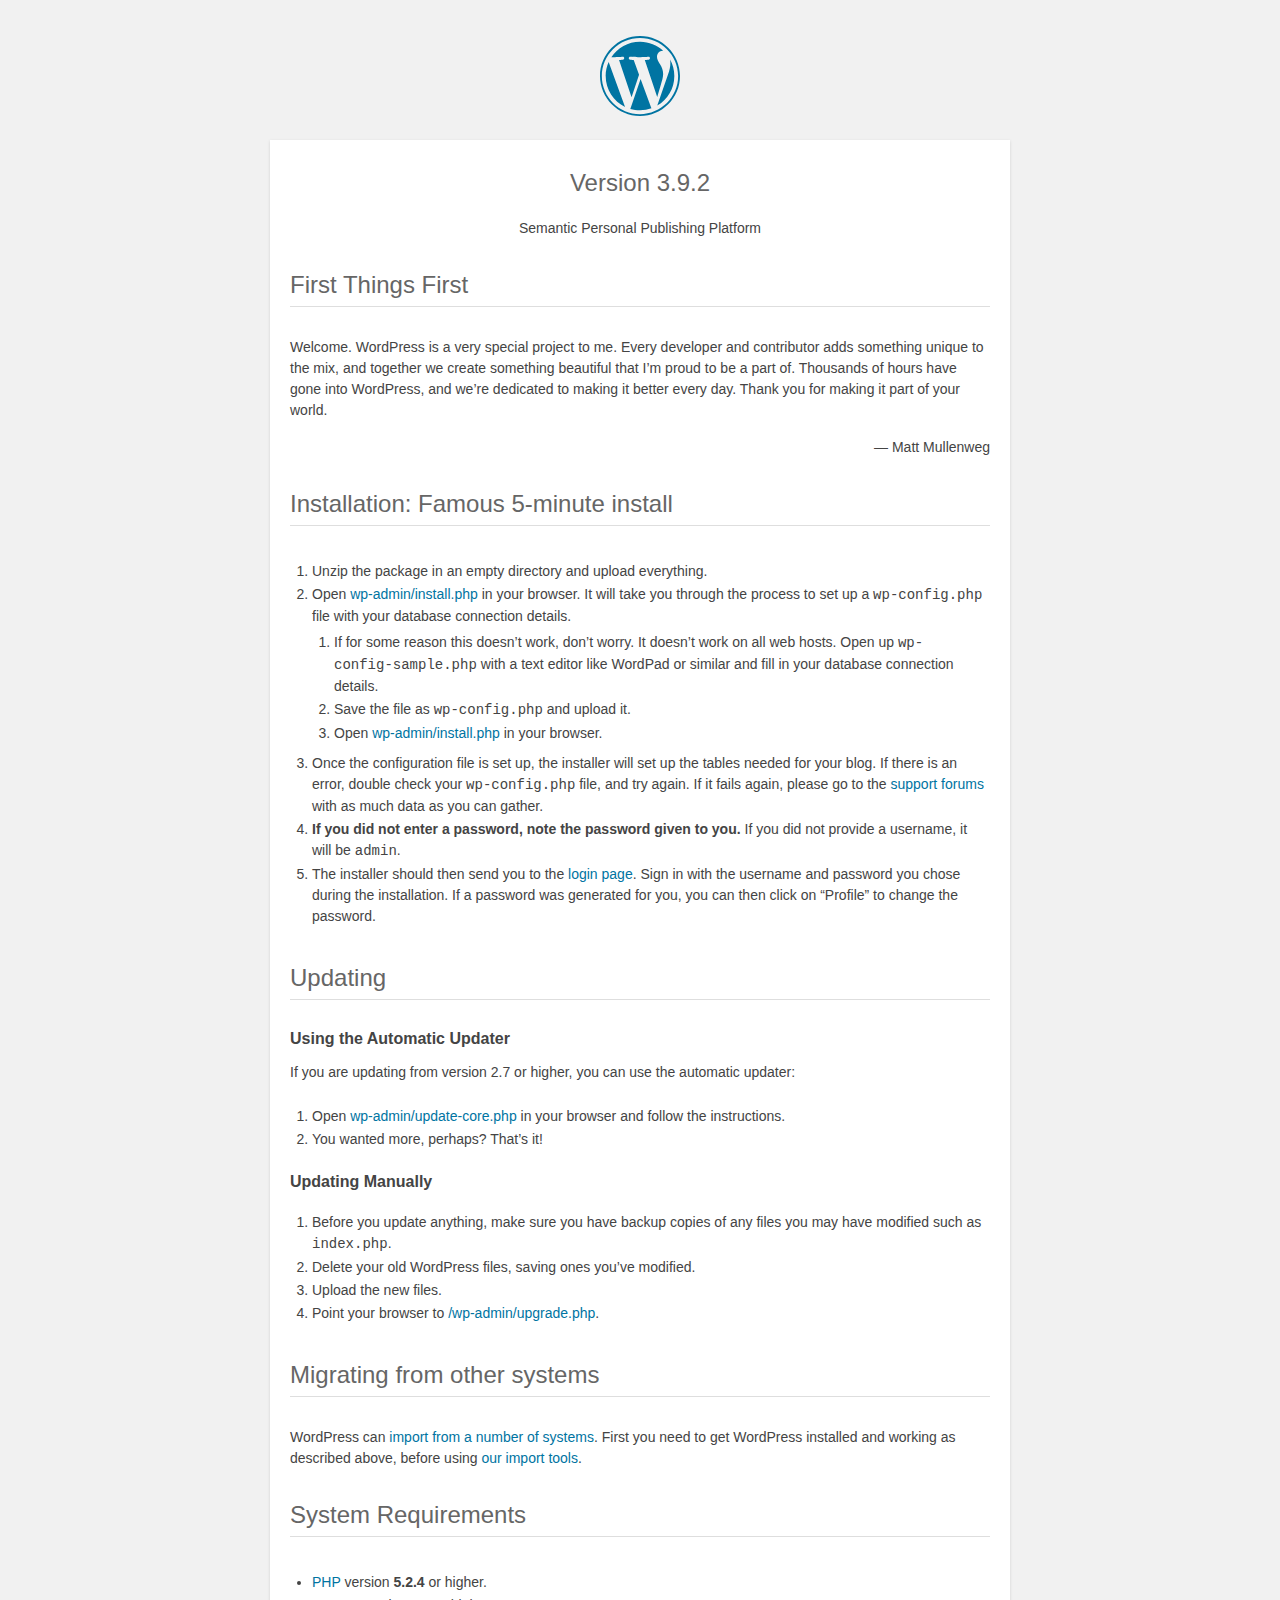
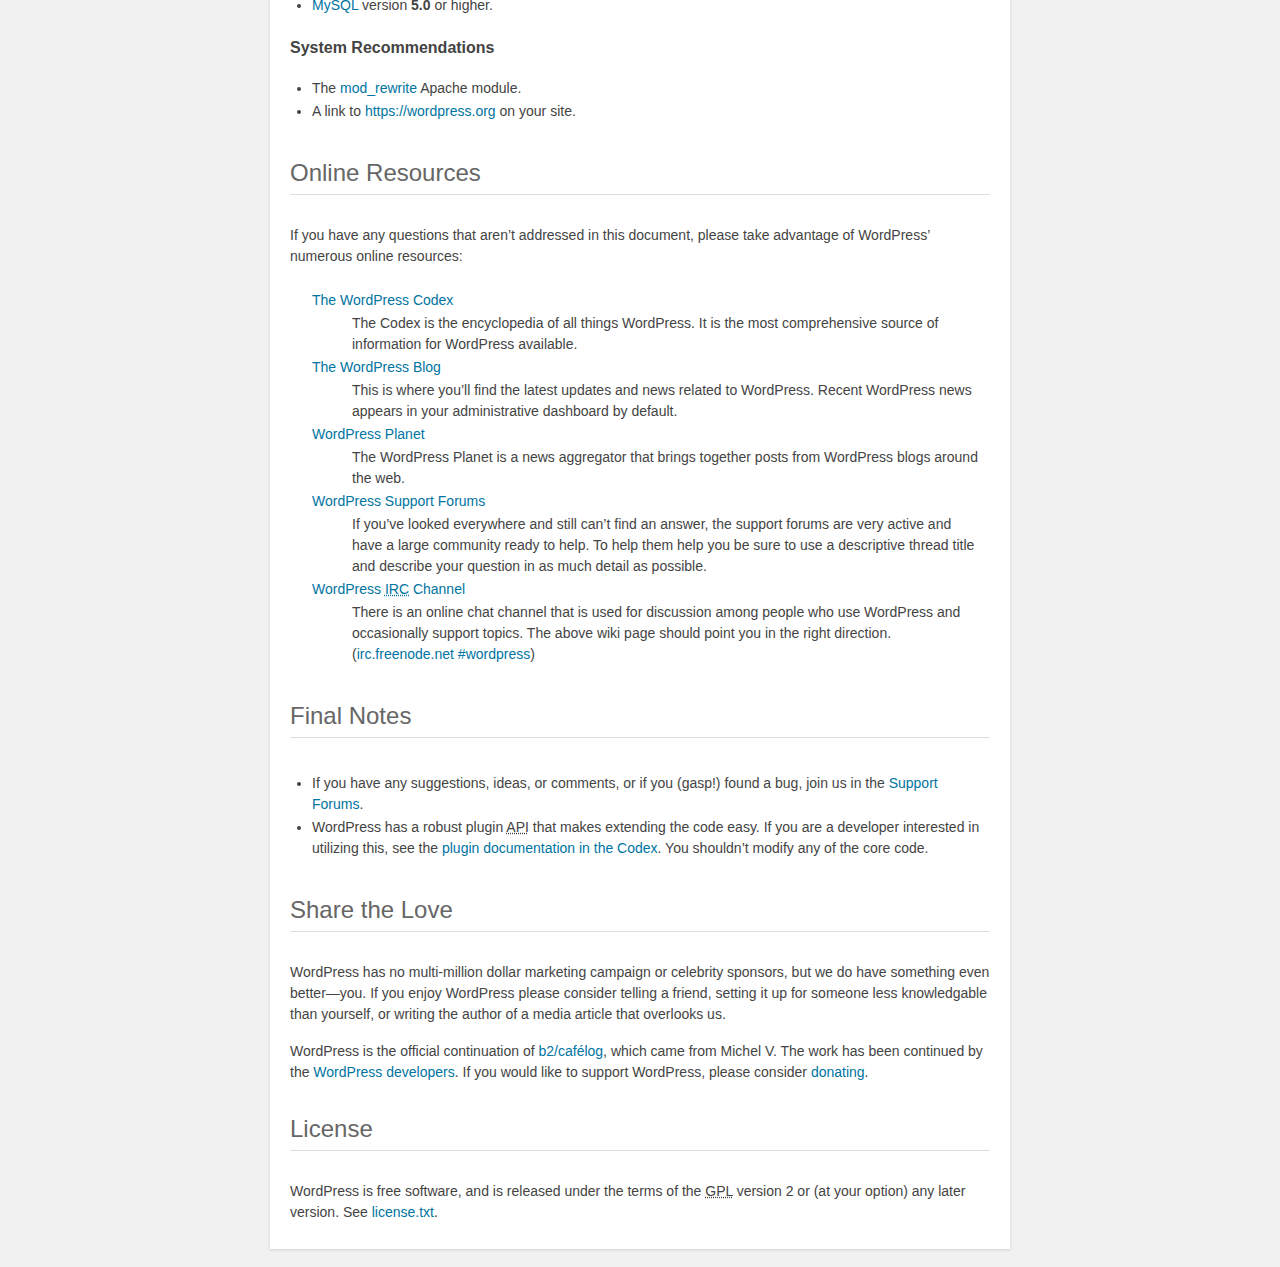
<file: readme.html>
<!DOCTYPE html>
<html>
<head>
	<meta name="viewport" content="width=device-width" />
	<meta http-equiv="Content-Type" content="text/html; charset=utf-8" />
	<title>WordPress &#8250; ReadMe</title>
	<link rel="stylesheet" href="wp-admin/css/install.css?ver=20100228" type="text/css" />
</head>
<body>
<h1 id="logo">
	<a href="https://wordpress.org/"><img alt="WordPress" src="wp-admin/images/wordpress-logo.png" /></a>
	<br /> Version 3.9.2
</h1>
<p style="text-align: center">Semantic Personal Publishing Platform</p>

<h1>First Things First</h1>
<p>Welcome. WordPress is a very special project to me. Every developer and contributor adds something unique to the mix, and together we create something beautiful that I&#8217;m proud to be a part of. Thousands of hours have gone into WordPress, and we&#8217;re dedicated to making it better every day. Thank you for making it part of your world.</p>
<p style="text-align: right">&#8212; Matt Mullenweg</p>

<h1>Installation: Famous 5-minute install</h1>
<ol>
	<li>Unzip the package in an empty directory and upload everything.</li>
	<li>Open <span class="file"><a href="wp-admin/install.php">wp-admin/install.php</a></span> in your browser. It will take you through the process to set up a <code>wp-config.php</code> file with your database connection details.
		<ol>
			<li>If for some reason this doesn&#8217;t work, don&#8217;t worry. It doesn&#8217;t work on all web hosts. Open up <code>wp-config-sample.php</code> with a text editor like WordPad or similar and fill in your database connection details.</li>
			<li>Save the file as <code>wp-config.php</code> and upload it.</li>
			<li>Open <span class="file"><a href="wp-admin/install.php">wp-admin/install.php</a></span> in your browser.</li>
		</ol>
	</li>
	<li>Once the configuration file is set up, the installer will set up the tables needed for your blog. If there is an error, double check your <code>wp-config.php</code> file, and try again. If it fails again, please go to the <a href="https://wordpress.org/support/" title="WordPress support">support forums</a> with as much data as you can gather.</li>
	<li><strong>If you did not enter a password, note the password given to you.</strong> If you did not provide a username, it will be <code>admin</code>.</li>
	<li>The installer should then send you to the <a href="wp-login.php">login page</a>. Sign in with the username and password you chose during the installation. If a password was generated for you, you can then click on &#8220;Profile&#8221; to change the password.</li>
</ol>

<h1>Updating</h1>
<h2>Using the Automatic Updater</h2>
<p>If you are updating from version 2.7 or higher, you can use the automatic updater:</p>
<ol>
	<li>Open <span class="file"><a href="wp-admin/update-core.php">wp-admin/update-core.php</a></span> in your browser and follow the instructions.</li>
	<li>You wanted more, perhaps? That&#8217;s it!</li>
</ol>

<h2>Updating Manually</h2>
<ol>
	<li>Before you update anything, make sure you have backup copies of any files you may have modified such as <code>index.php</code>.</li>
	<li>Delete your old WordPress files, saving ones you&#8217;ve modified.</li>
	<li>Upload the new files.</li>
	<li>Point your browser to <span class="file"><a href="wp-admin/upgrade.php">/wp-admin/upgrade.php</a>.</span></li>
</ol>

<h1>Migrating from other systems</h1>
<p>WordPress can <a href="http://codex.wordpress.org/Importing_Content">import from a number of systems</a>. First you need to get WordPress installed and working as described above, before using <a href="wp-admin/import.php" title="Import to WordPress">our import tools</a>.</p>

<h1>System Requirements</h1>
<ul>
	<li><a href="http://php.net/">PHP</a> version <strong>5.2.4</strong> or higher.</li>
	<li><a href="http://www.mysql.com/">MySQL</a> version <strong>5.0</strong> or higher.</li>
</ul>

<h2>System Recommendations</h2>
<ul>
	<li>The <a href="http://httpd.apache.org/docs/2.2/mod/mod_rewrite.html">mod_rewrite</a> Apache module.</li>
	<li>A link to <a href="https://wordpress.org/">https://wordpress.org</a> on your site.</li>
</ul>

<h1>Online Resources</h1>
<p>If you have any questions that aren&#8217;t addressed in this document, please take advantage of WordPress&#8217; numerous online resources:</p>
<dl>
	<dt><a href="http://codex.wordpress.org/">The WordPress Codex</a></dt>
		<dd>The Codex is the encyclopedia of all things WordPress. It is the most comprehensive source of information for WordPress available.</dd>
	<dt><a href="https://wordpress.org/news/">The WordPress Blog</a></dt>
		<dd>This is where you&#8217;ll find the latest updates and news related to WordPress. Recent WordPress news appears in your administrative dashboard by default.</dd>
	<dt><a href="http://planet.wordpress.org/">WordPress Planet</a></dt>
		<dd>The WordPress Planet is a news aggregator that brings together posts from WordPress blogs around the web.</dd>
	<dt><a href="https://wordpress.org/support/">WordPress Support Forums</a></dt>
		<dd>If you&#8217;ve looked everywhere and still can&#8217;t find an answer, the support forums are very active and have a large community ready to help. To help them help you be sure to use a descriptive thread title and describe your question in as much detail as possible.</dd>
	<dt><a href="http://codex.wordpress.org/IRC">WordPress <abbr title="Internet Relay Chat">IRC</abbr> Channel</a></dt>
		<dd>There is an online chat channel that is used for discussion among people who use WordPress and occasionally support topics. The above wiki page should point you in the right direction. (<a href="irc://irc.freenode.net/wordpress">irc.freenode.net #wordpress</a>)</dd>
</dl>

<h1>Final Notes</h1>
<ul>
	<li>If you have any suggestions, ideas, or comments, or if you (gasp!) found a bug, join us in the <a href="https://wordpress.org/support/">Support Forums</a>.</li>
	<li>WordPress has a robust plugin <abbr title="application programming interface">API</abbr> that makes extending the code easy. If you are a developer interested in utilizing this, see the <a href="http://codex.wordpress.org/Plugin_API" title="WordPress plugin API">plugin documentation in the Codex</a>. You shouldn&#8217;t modify any of the core code.</li>
</ul>

<h1>Share the Love</h1>
<p>WordPress has no multi-million dollar marketing campaign or celebrity sponsors, but we do have something even better&#8212;you. If you enjoy WordPress please consider telling a friend, setting it up for someone less knowledgable than yourself, or writing the author of a media article that overlooks us.</p>

<p>WordPress is the official continuation of <a href="http://cafelog.com/">b2/caf&#233;log</a>, which came from Michel V. The work has been continued by the <a href="https://wordpress.org/about/">WordPress developers</a>. If you would like to support WordPress, please consider <a href="https://wordpress.org/donate/" title="Donate to WordPress">donating</a>.</p>

<h1>License</h1>
<p>WordPress is free software, and is released under the terms of the <abbr title="GNU General Public License">GPL</abbr> version 2 or (at your option) any later version. See <a href="license.txt">license.txt</a>.</p>

</body>
</html>
</file>
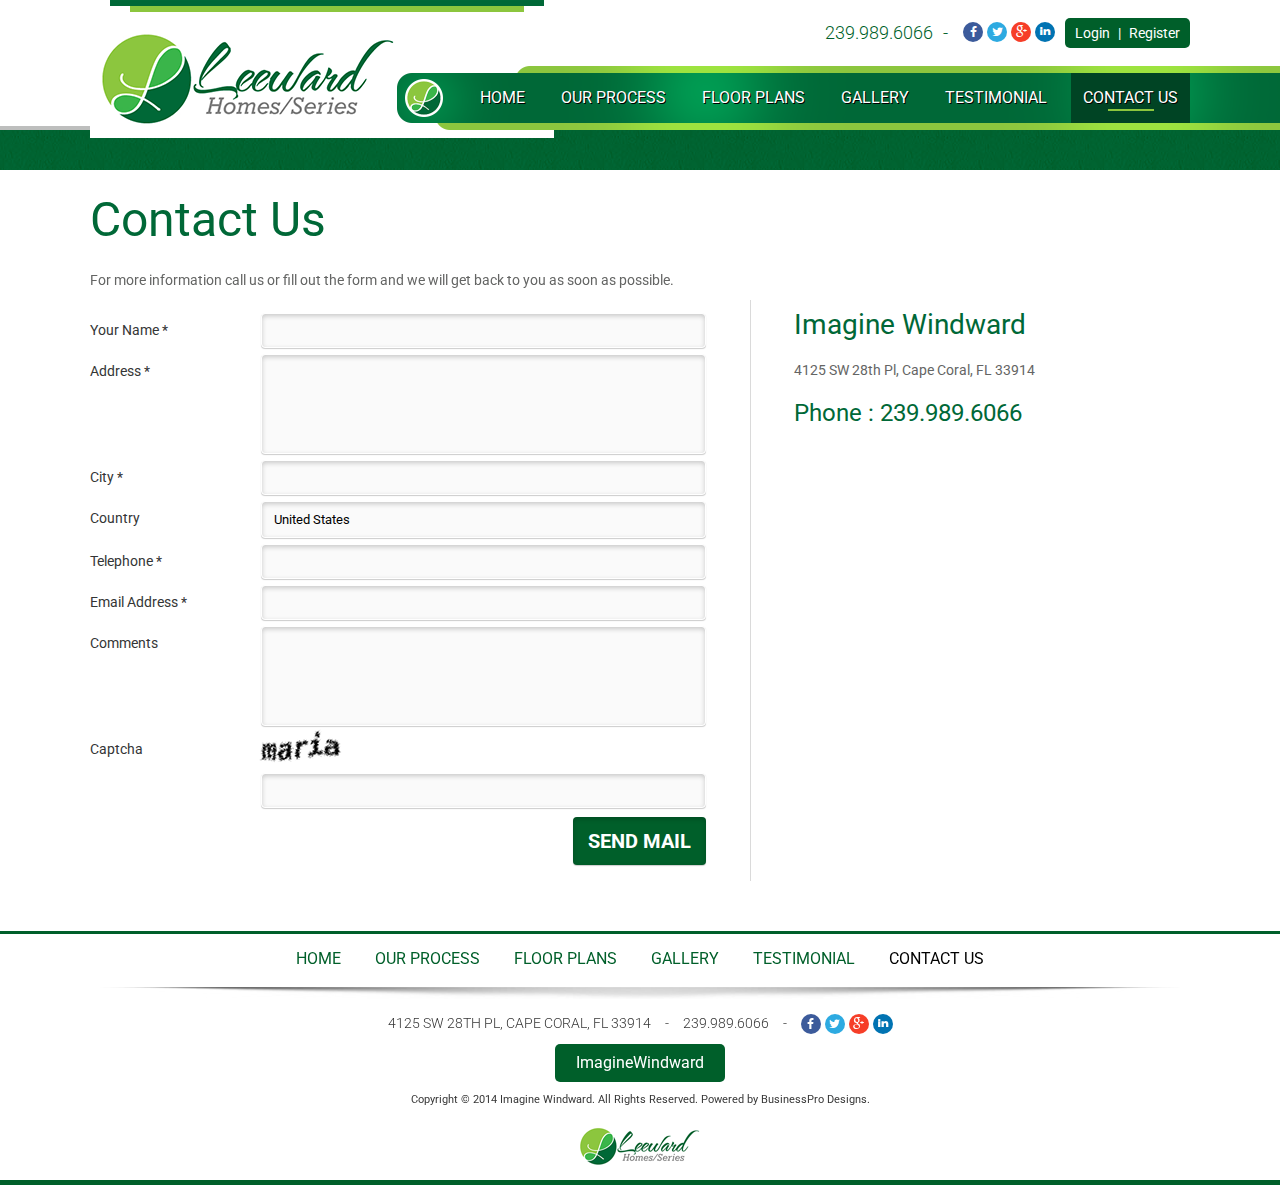
<file: html/contact-us.html>
<!DOCTYPE HTML>
<html>
<head>
<meta charset="utf-8">
<meta name="viewport" content="width=device-width">
<title>Imagine Windward</title>
<link rel="shortcut icon" type="image/x-icon" href="images/favicon.ico">
<script type="text/javascript" src="js/moderniz.js"></script>
<link href="css/style.css" rel="stylesheet" type="text/css">
<link href="css/responsive.css" rel="stylesheet" type="text/css">
<link href="css/font-awesome.css" rel="stylesheet" type="text/css">
<script src="js/jquery-1.7.1.min.js"></script>
<script type="text/javascript" src="js/tinynav.js"></script>
<script type="text/javascript" src="js/custom.js"></script>
</head>

<body>
<!-- HEADER SECTION -->
<div id="header_section">
  <header class="clearfix">
    <figure><a href="index.html"><img src="images/logo.png" alt=""></a></figure>
    <aside>
      <div class="callbox">239.989.6066</div>
      <div class="dashbox">-</div>
      <div class="socialbox">
        <ul>
          <li><a href="https://www.facebook.com/" target="new"><i class="fa fa-facebook"></i></a></li>
          <li><a href="https://www.twitter.com/" target="new"><i class="fa fa-twitter"></i></a></li>
          <li><a href="https://plus.google.com/" target="new"><i class="fa fa-google-plus"></i></a></li>
          <li><a href="https://www.linkedin.com/" target="new"><i class="fa fa-linkedin"></i></a></li>
        </ul>
      </div>
      <div class="logbox"><a href="login.html">Login</a> | <a href="register.html">Register</a></div>
    </aside>
  </header>
</div>
<!-- /HEADER SECTION --> 
<!-- NAVIGATION SECTION -->
<div id="navigation_section">
  <nav class="clearfix">
    <ul id="nav">
      <li><a href="index.html">Home</a></li>
      <li><a href="our-process.html">Our Process</a></li>
      <li><a href="floor-plans.html">Floor Plans</a>
      	<ul>
          <li><a href="st.-thomas.html">St. Thomas</a></li>
          <li><a href="st.-martin.html">St. Martin</a></li>
          <li><a href="captiva.html">Captiva</a></li>
          <li><a href="windswept.html">Windswept</a></li>
          <li><a href="windjammer.html">Windjammer</a></li>
        </ul>
      </li>
      <li><a href="gallery.html">Gallery</a></li>
      <li><a href="testimonial.html">Testimonial</a></li>
      <li class="selected"><a href="contact-us.html">Contact Us</a></li>
    </ul>
  </nav>
</div>
<!-- /NAVIGATION SECTION -->  
<!-- CONTENT SECTION -->
<div id="content_section">
 
  <div class="section04">
    <section class="clearfix">
      <h1>Contact Us</h1>
      <p>For more information call us or fill out the form and we will get back to you as soon as possible.</p>
      <div class="form_box">
      	<form action="" method="get">
            <label>Your Name *</label>
            <input name="" type="text">
            <br class="clr">
            <label>Address *</label>
            <textarea name="" cols="40" rows="4"></textarea>
            <br class="clr">
            <label>City *</label>
            <input name="" type="text">
            <br class="clr">
            <label>Country</label>
            <select name="">
              <option value="APO/FPO">APO/FPO</option>
              <option value="Afghanistan">Afghanistan</option>
              <option value="Albania">Albania</option>
              <option value="Algeria">Algeria</option>
              <option value="American Samoa">American Samoa</option>
              <option value="Andorra">Andorra</option>
              <option value="Angola">Angola</option>
              <option value="Anguilla">Anguilla</option>
              <option value="Antigua and Barbuda">Antigua and Barbuda</option>
              <option value="Argentina">Argentina</option>
              <option value="Armenia">Armenia</option>
              <option value="Aruba">Aruba</option>
              <option value="Australia">Australia</option>
              <option value="Austria">Austria</option>
              <option value="Azerbaijan Republic">Azerbaijan Republic</option>
              <option value="Bahamas">Bahamas</option>
              <option value="Bahrain">Bahrain</option>
              <option value="Bangladesh">Bangladesh</option>
              <option value="Barbados">Barbados</option>
              <option value="Belarus">Belarus</option>
              <option value="Belgium">Belgium</option>
              <option value="Belize">Belize</option>
              <option value="Benin">Benin</option>
              <option value="Bermuda">Bermuda</option>
              <option value="Bhutan">Bhutan</option>
              <option value="Bolivia">Bolivia</option>
              <option value="Bosnia and Herzegovina">Bosnia and Herzegovina</option>
              <option value="Botswana">Botswana</option>
              <option value="Brazil">Brazil</option>
              <option value="British Virgin Islands">British Virgin Islands</option>
              <option value="Brunei Darussalam">Brunei Darussalam</option>
              <option value="Bulgaria">Bulgaria</option>
              <option value="Burkina Faso">Burkina Faso</option>
              <option value="Burma">Burma</option>
              <option value="Burundi">Burundi</option>
              <option value="Cambodia">Cambodia</option>
              <option value="Cameroon">Cameroon</option>
              <option value="Canada">Canada</option>
              <option value="Cape Verde Islands">Cape Verde Islands</option>
              <option value="Cayman Islands">Cayman Islands</option>
              <option value="Central African Republic">Central African Republic</option>
              <option value="Chad">Chad</option>
              <option value="Chile">Chile</option>
              <option value="China">China</option>
              <option value="Colombia">Colombia</option>
              <option value="Comoros">Comoros</option>
              <option value="Congo, Democratic Republic">Congo, Democratic Republic</option>
              <option value="Congo, Republic">Congo, Republic</option>
              <option value="Cook Islands">Cook Islands</option>
              <option value="Costa Rica">Costa Rica</option>
              <option value="Ivory Coast">Cote d Ivoire (Ivory Coast)</option>
              <option value="Croatia, Republic of">Croatia, Republic</option>
              <option value="Cyprus">Cyprus</option>
              <option value="Czech Republic">Czech Republic</option>
              <option value="Denmark">Denmark</option>
              <option value="Djibouti">Djibouti</option>
              <option value="Dominica">Dominica</option>
              <option value="Dominican Republic">Dominican Republic</option>
              <option value="Ecuador">Ecuador</option>
              <option value="Egypt">Egypt</option>
              <option value="El Salvador">El Salvador</option>
              <option value="Equatorial Guinea">Equatorial Guinea</option>
              <option value="Eritrea">Eritrea</option>
              <option value="Estonia">Estonia</option>
              <option value="Ethiopia">Ethiopia</option>
              <option value="Falkland Islands">Falkland Islands</option>
              <option value="Fiji">Fiji</option>
              <option value="Finland">Finland</option>
              <option value="France">France</option>
              <option value="French Guiana">French Guiana</option>
              <option value="French Polynesia">French Polynesia</option>
              <option value="Gabon Republic">Gabon Republic</option>
              <option value="Gambia">Gambia</option>
              <option value="Georgia">Georgia</option>
              <option value="Germany">Germany</option>
              <option value="Ghana">Ghana</option>
              <option value="Gibraltar">Gibraltar</option>
              <option value="Greece">Greece</option>
              <option value="Greenland">Greenland</option>
              <option value="Grenada">Grenada</option>
              <option value="Guadeloupe">Guadeloupe</option>
              <option value="Guam">Guam</option>
              <option value="Guatemala">Guatemala</option>
              <option value="Guernsey">Guernsey</option>
              <option value="Guinea">Guinea</option>
              <option value="Guinea-Bissau">Guinea-Bissau</option>
              <option value="Guyana">Guyana</option>
              <option value="Haiti">Haiti</option>
              <option value="Honduras">Honduras</option>
              <option value="Hong Kong">Hong Kong</option>
              <option value="Hungary">Hungary</option>
              <option value="Iceland">Iceland</option>
              <option value="India">India</option>
              <option value="Indonesia">Indonesia</option>
              <option value="Ireland">Ireland</option>
              <option value="Israel">Israel</option>
              <option value="Italy">Italy</option>
              <option value="Jamaica">Jamaica</option>
              <option value="Jan Mayen">Jan Mayen</option>
              <option value="Japan">Japan</option>
              <option value="Jersey">Jersey</option>
              <option value="Jordan">Jordan</option>
              <option value="Kazakhstan">Kazakhstan</option>
              <option value="Kenya Coast Republic">Kenya Coast Republic</option>
              <option value="Kiribati">Kiribati</option>
              <option value="Korea, South">Korea, South</option>
              <option value="Kuwait">Kuwait</option>
              <option value="Kyrgyzstan">Kyrgyzstan</option>
              <option value="Laos">Laos</option>
              <option value="Latvia">Latvia</option>
              <option value="Lebanon">Lebanon</option>
              <option value="Liechtenstein">Liechtenstein</option>
              <option value="Lithuania">Lithuania</option>
              <option value="Luxembourg">Luxembourg</option>
              <option value="Macau">Macau</option>
              <option value="Macedonia">Macedonia</option>
              <option value="Madagascar">Madagascar</option>
              <option value="Malawi">Malawi</option>
              <option value="Malaysia">Malaysia</option>
              <option value="Maldives">Maldives</option>
              <option value="Mali">Mali</option>
              <option value="Malta">Malta</option>
              <option value="Marshall Islands">Marshall Islands</option>
              <option value="Marshall Islands">Martinique</option>
              <option value="Mauritania">Mauritania</option>
              <option value="Mauritius">Mauritius</option>
              <option value="Mayotte">Mayotte</option>
              <option value="Mexico">Mexico</option>
              <option value="Micronesia">Micronesia</option>
              <option value="Moldova">Moldova</option>
              <option value="Monaco">Monaco</option>
              <option value="Mongolia">Mongolia</option>
              <option value="Montserrat">Montserrat</option>
              <option value="Morocco">Morocco</option>
              <option value="Mozambique">Mozambique</option>
              <option value="Namibia">Namibia</option>
              <option value="Nauru">Nauru</option>
              <option value="Nepal">Nepal</option>
              <option value="Netherlands">Netherlands</option>
              <option value="Netherlands Antilles">Netherlands Antilles</option>
              <option value="New Caledonia">New Caledonia</option>
              <option value="New Zealand">New Zealand</option>
              <option value="Nicaragua">Nicaragua</option>
              <option value="Niger">Niger</option>
              <option value="Nigeria">Nigeria</option>
              <option value="Niue">Niue</option>
              <option value="Norway">Norway</option>
              <option value="Oman">Oman</option>
              <option value="Pakistan">Pakistan</option>
              <option value="Palau">Palau</option>
              <option value="Panama">Panama</option>
              <option value="Papua New Guinea">Papua New Guinea</option>
              <option value="Paraguay">Paraguay</option>
              <option value="Peru">Peru</option>
              <option value="Philippines">Philippines</option>
              <option value="Poland">Poland</option>
              <option value="Portugal">Portugal</option>
              <option value="Puerto Rico">Puerto Rico</option>
              <option value="Qatar">Qatar</option>
              <option value="Romania">Romania</option>
              <option value="Russian Federation">Russian Federation</option>
              <option value="Rwanda">Rwanda</option>
              <option value="Saint Helena">Saint Helena</option>
              <option value="Saint Kitts-Nevis">Saint Kitts-Nevis</option>
              <option value="Saint Lucia">Saint Lucia</option>
              <option value="Saint Pierre and Miquelon">Saint Pierre and Miquelon</option>
              <option value="Saint Pierre and Miquelon">Saint Vincent and the Grenadines</option>
              <option value="San Marino">San Marino</option>
              <option value="Saudi Arabia">Saudi Arabia</option>
              <option value="Senegal">Senegal</option>
              <option value="Seychelles">Seychelles</option>
              <option value="Sierra Leone">Sierra Leone</option>
              <option value="Singapore">Singapore</option>
              <option value="Slovakia">Slovakia</option>
              <option value="Slovenia">Slovenia</option>
              <option value="Solomon Islands">Solomon Islands</option>
              <option value="Somalia">Somalia</option>
              <option value="Somalia">South Africa</option>
              <option value="Spain">Spain</option>
              <option value="Sri Lanka">Sri Lanka</option>
              <option value="Suriname">Suriname</option>
              <option value="Svalbard">Svalbard</option>
              <option value="Swaziland">Swaziland</option>
              <option value="Sweden">Sweden</option>
              <option value="Switzerland">Switzerland</option>
              <option value="Syria">Syria</option>
              <option value="Tahiti">Tahiti</option>
              <option value="Taiwan">Taiwan</option>
              <option value="Tajikistan">Tajikistan</option>
              <option value="Tanzania">Tanzania</option>
              <option value="Thailand">Thailand</option>
              <option value="Togo">Togo</option>
              <option value="Tonga">Tonga</option>
              <option value="Trinidad and Tobago">Trinidad and Tobago</option>
              <option value="Tunisia">Tunisia</option>
              <option value="Turkey">Turkey</option>
              <option value="Turkmenistan">Turkmenistan</option>
              <option value="Turks and Caicos Islands">Turks and Caicos Islands</option>
              <option value="Tuvalu">Tuvalu</option>
              <option value="Uganda">Uganda</option>
              <option value="Ukraine">Ukraine</option>
              <option value="United Arab Emirates">United Arab Emirates</option>
              <option value="United Kingdom">United Kingdom</option>
              <option value="United States" selected="selected">United States</option>
              <option value="Uruguay">Uruguay</option>
              <option value="Uzbekistan">Uzbekistan</option>
              <option value="Vanuatu">Vanuatu</option>
              <option value="Vatican City State">Vatican City State</option>
              <option value="Venezuela">Venezuela</option>
              <option value="Vietnam">Vietnam</option>
              <option value="Virgin Islands (U.S.)">Virgin Islands (U.S.)</option>
              <option value="Wallis and Futuna">Wallis and Futuna</option>
              <option value="Western Sahara">Western Sahara</option>
              <option value="Western Samoa">Western Samoa</option>
              <option value="Yemen">Yemen</option>
              <option value="Yugoslavia">Yugoslavia</option>
              <option value="Zambia">Zambia</option>
              <option value="Zimbabwe">Zimbabwe</option>
            </select>
            <br class="clr">
            <label>Telephone *</label>
            <input name="" type="text">
            <br class="clr">
            <label>Email Address *</label>
            <input name="" type="text">
            <br class="clr">
            <label>Comments</label>
            <textarea name="" cols="40" rows="4"></textarea>
            <br class="clr">
            <label>Captcha</label>
            <img src="images/Captcha.png" width="87" height="35" alt=""><br class="clr">
            <label>&nbsp;</label>
            <input name="" type="text">
            <br class="clr">
          <input name="" type="submit" value="Send Mail">
            <br class="clr">
          </form>
      </div>
      <div class="info_box">
      	<h3>Imagine Windward</h3>
        <p>4125 SW 28th Pl, Cape Coral, FL 33914</p>
        <h4>Phone : 239.989.6066</h4>
        <p>&nbsp;</p>
        <iframe src="https://www.google.com/maps/embed?pb=!1m14!1m8!1m3!1d3568.3283123005926!2d-82.03326799999999!3d26.573838!3m2!1i1024!2i768!4f13.1!3m3!1m2!1s0x88db47f89d59c69b%3A0x2164eb17b6397af7!2s4125+SW+28th+Pl%2C+Cape+Coral%2C+FL+33914%2C+USA!5e0!3m2!1sen!2sin!4v1408445420990" width="100%" height="300" frameborder="0" style="border:0"></iframe>
      </div>
      <div class="clr"></div>
    </section>
  </div>
  
</div>
<!-- /CONTENT SECTION --> 
<!-- FOOTER SECTION -->
<div id="footer_section">
  <footer class="clearfix">
    <div class="section01 clearfix">
      <ul>
        <li><a href="index.html">Home</a></li>
        <li><a href="our-process.html">Our Process</a></li>
        <li><a href="floor-plans.html">Floor Plans</a></li>
        <li><a href="gallery.html">Gallery</a></li>
        <li><a href="testimonial.html">Testimonial</a></li>
        <li><a href="contact-us.html" class="active">Contact Us</a></li>
      </ul>
    </div>
    <div class="section02 clearfix"><img src="images/shadow.png" alt=""></div>
    <div class="section03 clearfix">
      <ul>
        <li>4125 SW 28th Pl, Cape Coral, FL 33914</li>
        <li><span>-</span></li>
        <li>239.989.6066</li>
        <li><span>-</span></li>
        <li><a href="https://www.facebook.com/" target="new"><i class="fa fa-facebook"></i></a></li>
        <li><a href="https://www.twitter.com/" target="new"><i class="fa fa-twitter"></i></a></li>
        <li><a href="https://plus.google.com/" target="new"><i class="fa fa-google-plus"></i></a></li>
        <li><a href="https://www.linkedin.com/" target="new"><i class="fa fa-linkedin"></i></a></li>
      </ul>
    </div>
    <div class="section04 clearfix">ImagineWindward</div>
    <div class="section05 clearfix">Copyright &copy; 2014 Imagine Windward. All Rights Reserved. Powered by <a href="http://www.businessprodesigns.com/" rel="nofollow" target="new">BusinessPro Designs</a>.</div>
    <div class="section06 clearfix"><img src="images/footer-logo.png" alt=""></div>
  </footer>
</div>
<!-- /FOOTER SECTION -->
</body>
</html>
</file>
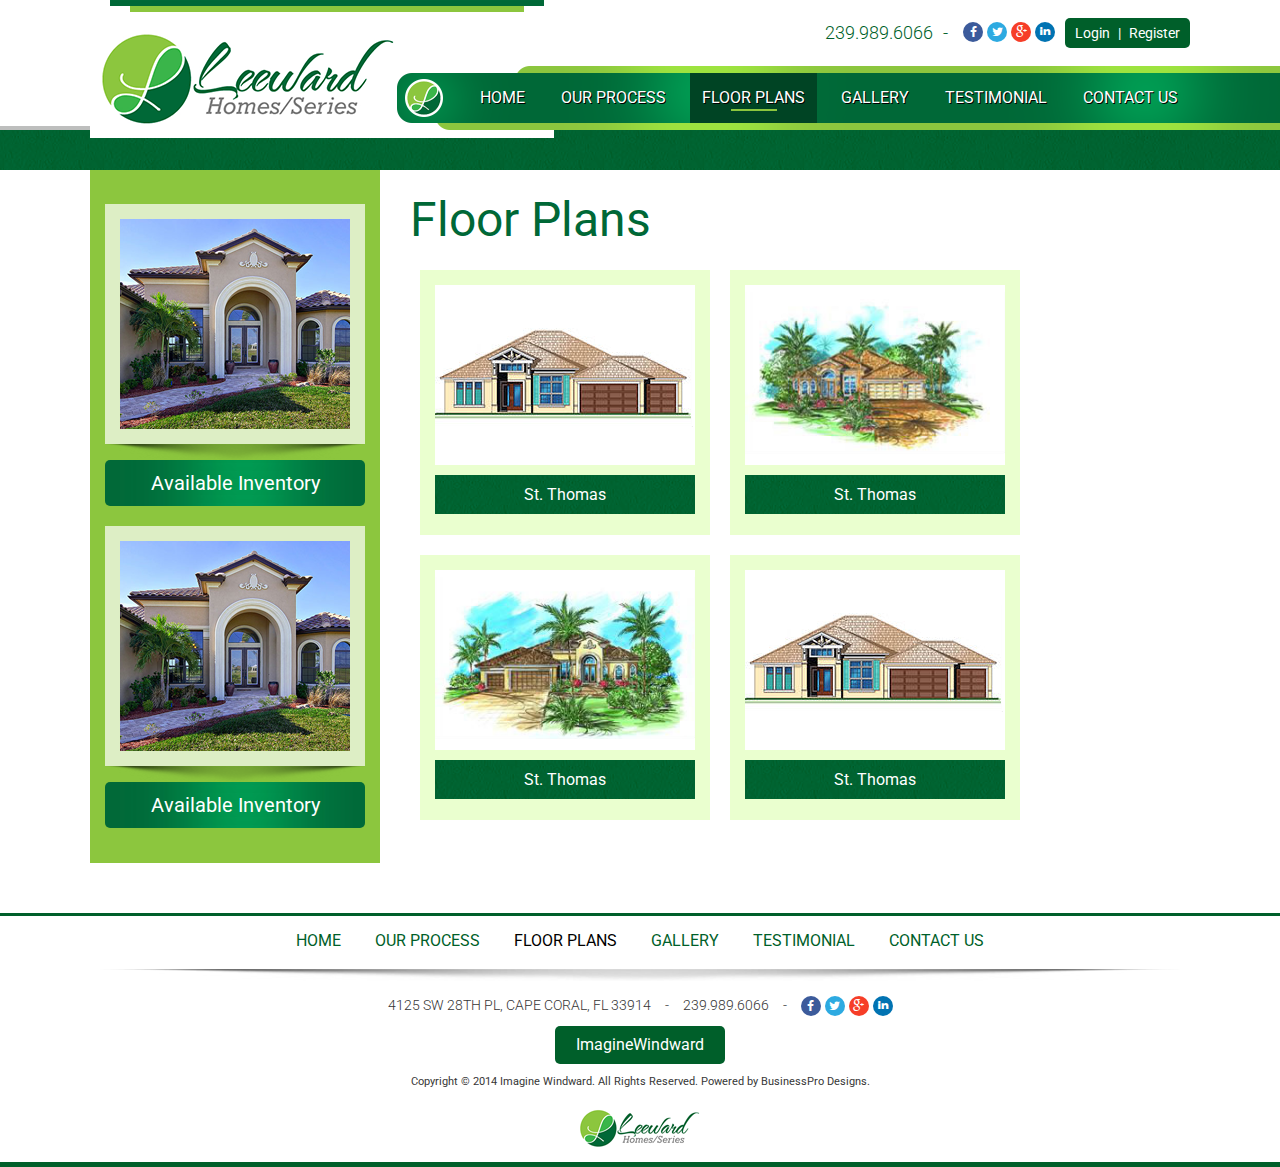
<file: html/floor-plans.html>
<!DOCTYPE HTML>
<html>
<head>
<meta charset="utf-8">
<meta name="viewport" content="width=device-width">
<title>Imagine Windward</title>
<link rel="shortcut icon" type="image/x-icon" href="images/favicon.ico">
<script type="text/javascript" src="js/moderniz.js"></script>
<link href="css/style.css" rel="stylesheet" type="text/css">
<link href="css/responsive.css" rel="stylesheet" type="text/css">
<link href="css/font-awesome.css" rel="stylesheet" type="text/css">
<script src="js/jquery-1.7.1.min.js"></script>
<script type="text/javascript" src="js/tinynav.js"></script>
<script type="text/javascript" src="js/custom.js"></script>
<link rel="stylesheet" href="css/nivo-slider.css" type="text/css" media="screen" />
<script type="text/javascript" src="js/jquery.nivo.slider.js"></script>
<script type="text/javascript">
$(window).load(function() {
	$('#slider').nivoSlider({
		effect:'fade',
		//animSpeed:1500,
		//pauseTime:7000
	});
});
</script>
</head>

<body>
<!-- HEADER SECTION -->
<div id="header_section">
  <header class="clearfix">
    <figure><a href="index.html"><img src="images/logo.png" alt=""></a></figure>
    <aside>
      <div class="callbox">239.989.6066</div>
      <div class="dashbox">-</div>
      <div class="socialbox">
        <ul>
          <li><a href="https://www.facebook.com/" target="new"><i class="fa fa-facebook"></i></a></li>
          <li><a href="https://www.twitter.com/" target="new"><i class="fa fa-twitter"></i></a></li>
          <li><a href="https://plus.google.com/" target="new"><i class="fa fa-google-plus"></i></a></li>
          <li><a href="https://www.linkedin.com/" target="new"><i class="fa fa-linkedin"></i></a></li>
        </ul>
      </div>
      <div class="logbox"><a href="login.html">Login</a> | <a href="register.html">Register</a></div>
    </aside>
  </header>
</div>
<!-- /HEADER SECTION --> 
<!-- NAVIGATION SECTION -->
<div id="navigation_section">
  <nav class="clearfix">
    <ul id="nav">
      <li><a href="index.html">Home</a></li>
      <li><a href="our-process.html">Our Process</a></li>
      <li class="selected"><a href="floor-plans.html">Floor Plans</a>
      	<ul>
          <li><a href="st.-thomas.html">St. Thomas</a></li>
          <li><a href="st.-martin.html">St. Martin</a></li>
          <li><a href="captiva.html">Captiva</a></li>
          <li><a href="windswept.html">Windswept</a></li>
          <li><a href="windjammer.html">Windjammer</a></li>
        </ul>
      </li>
      <li><a href="gallery.html">Gallery</a></li>
      <li><a href="testimonial.html">Testimonial</a></li>
      <li><a href="contact-us.html">Contact Us</a></li>
    </ul>
  </nav>
</div>
<!-- /NAVIGATION SECTION -->  
<!-- CONTENT SECTION -->
<div id="content_section">
 
  <div class="section04">
    <section class="clearfix">
      
      <div class="left_panel">
      	<div class="left_box">
        	<div class="imageshadow">
            	<figure><img width="230" height="210" alt="" src="images/img-01.png"></figure>
            </div>
            <h4>Available Inventory</h4>
        </div>
        <div class="left_box">
        	<div class="imageshadow">
            	<figure><img width="230" height="210" alt="" src="images/img-01.png"></figure>
            </div>
            <h4>Available Inventory</h4>
        </div>
      </div>
      <div class="rigth_panel">
      	<h1>Floor Plans</h1>
        <div class="floor_box">
        	<div class="image"><img src="images/stthomaselevation.jpg" alt=""></div>
            <div class="floor_name">St. Thomas</div>
        </div>
        <div class="floor_box">
        	<div class="image"><img src="images/st_martin_elevation.jpg" alt=""></div>
            <div class="floor_name">St. Thomas</div>
        </div>
        <div class="floor_box">
        	<div class="image"><img src="images/the_captiva_elevation_color 8x11.jpg" alt=""></div>
            <div class="floor_name">St. Thomas</div>
        </div>
        <div class="floor_box">
        	<div class="image"><img src="images/stthomaselevation.jpg" alt=""></div>
            <div class="floor_name">St. Thomas</div>
        </div>
      </div>
      <div class="clearfix"></div>
    </section>
  </div>
  
</div>
<!-- /CONTENT SECTION --> 
<!-- FOOTER SECTION -->
<div id="footer_section">
  <footer class="clearfix">
    <div class="section01 clearfix">
      <ul>
        <li><a href="index.html">Home</a></li>
        <li><a href="our-process.html">Our Process</a></li>
        <li><a href="floor-plans.html" class="active">Floor Plans</a></li>
        <li><a href="gallery.html">Gallery</a></li>
        <li><a href="testimonial.html">Testimonial</a></li>
        <li><a href="contact-us.html">Contact Us</a></li>
      </ul>
    </div>
    <div class="section02 clearfix"><img src="images/shadow.png" alt=""></div>
    <div class="section03 clearfix">
      <ul>
        <li>4125 SW 28th Pl, Cape Coral, FL 33914</li>
        <li><span>-</span></li>
        <li>239.989.6066</li>
        <li><span>-</span></li>
        <li><a href="https://www.facebook.com/" target="new"><i class="fa fa-facebook"></i></a></li>
        <li><a href="https://www.twitter.com/" target="new"><i class="fa fa-twitter"></i></a></li>
        <li><a href="https://plus.google.com/" target="new"><i class="fa fa-google-plus"></i></a></li>
        <li><a href="https://www.linkedin.com/" target="new"><i class="fa fa-linkedin"></i></a></li>
      </ul>
    </div>
    <div class="section04 clearfix">ImagineWindward</div>
    <div class="section05 clearfix">Copyright &copy; 2014 Imagine Windward. All Rights Reserved. Powered by <a href="http://www.businessprodesigns.com/" rel="nofollow" target="new">BusinessPro Designs</a>.</div>
    <div class="section06 clearfix"><img src="images/footer-logo.png" alt=""></div>
  </footer>
</div>
<!-- /FOOTER SECTION -->
</body>
</html>
</file>
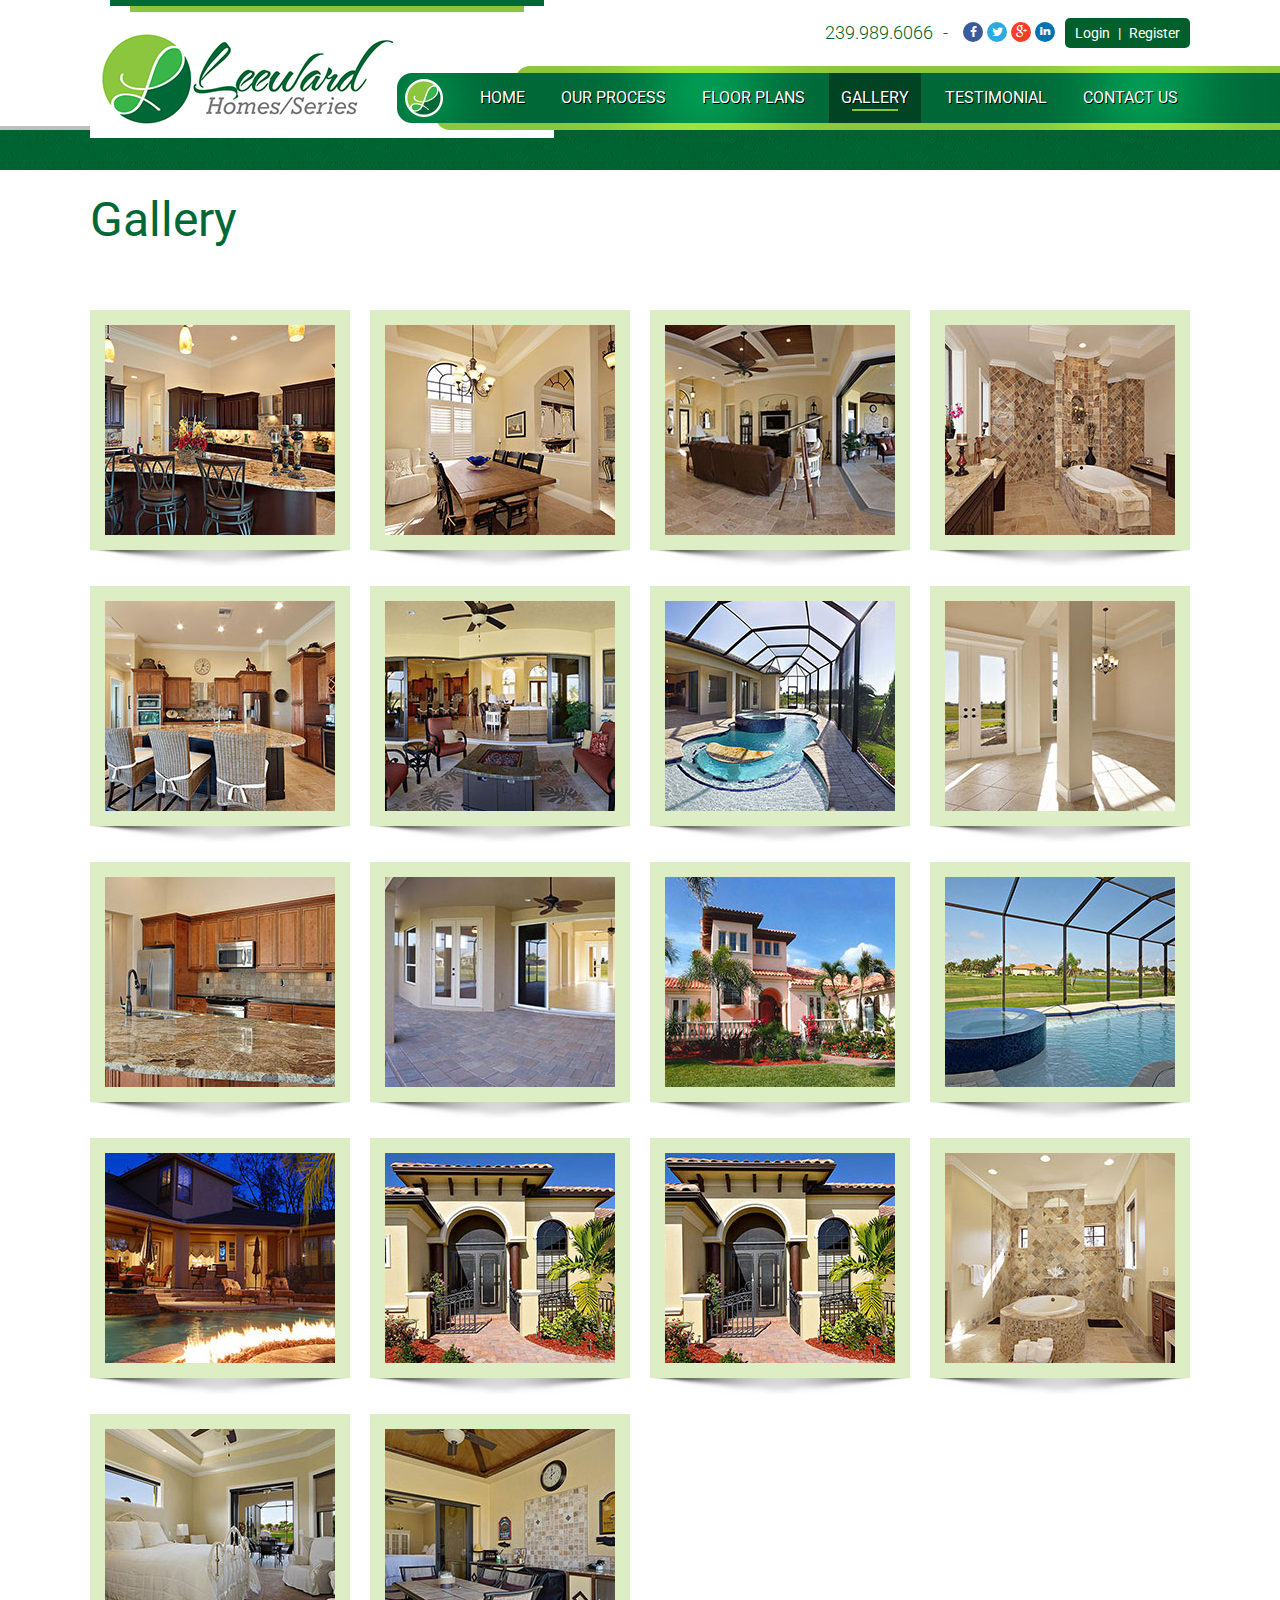
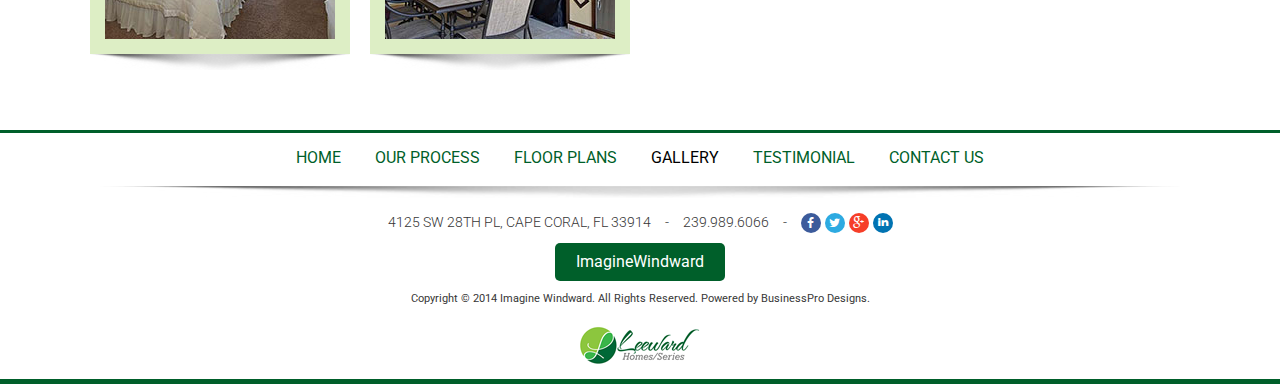
<file: html/gallery-listing.html>
<!DOCTYPE HTML>
<html>
<head>
<meta charset="utf-8">
<meta name="viewport" content="width=device-width">
<title>Imagine Windward</title>
<link rel="shortcut icon" type="image/x-icon" href="images/favicon.ico">
<script type="text/javascript" src="js/moderniz.js"></script>
<link href="css/style.css" rel="stylesheet" type="text/css">
<link href="css/responsive.css" rel="stylesheet" type="text/css">
<link href="css/font-awesome.css" rel="stylesheet" type="text/css">
<script src="js/jquery-1.7.1.min.js"></script>
<script type="text/javascript" src="js/tinynav.js"></script>
<script type="text/javascript" src="js/custom.js"></script>
<script type="text/javascript" src="fancybox/jquery.mousewheel-3.0.6.pack.js"></script>
<script type="text/javascript" src="fancybox/jquery.fancybox.js?v=2.1.4"></script>
<link rel="stylesheet" type="text/css" href="fancybox/jquery.fancybox.css?v=2.1.4" media="screen" />
<script type="text/javascript">
	$(document).ready(function() {
		$('.fancybox').fancybox();
	});
</script>
</head>

<body>
<!-- HEADER SECTION -->
<div id="header_section">
  <header class="clearfix">
    <figure><a href="index.html"><img src="images/logo.png" alt=""></a></figure>
    <aside>
      <div class="callbox">239.989.6066</div>
      <div class="dashbox">-</div>
      <div class="socialbox">
        <ul>
          <li><a href="https://www.facebook.com/" target="new"><i class="fa fa-facebook"></i></a></li>
          <li><a href="https://www.twitter.com/" target="new"><i class="fa fa-twitter"></i></a></li>
          <li><a href="https://plus.google.com/" target="new"><i class="fa fa-google-plus"></i></a></li>
          <li><a href="https://www.linkedin.com/" target="new"><i class="fa fa-linkedin"></i></a></li>
        </ul>
      </div>
      <div class="logbox"><a href="login.html">Login</a> | <a href="register.html">Register</a></div>
    </aside>
  </header>
</div>
<!-- /HEADER SECTION --> 
<!-- NAVIGATION SECTION -->
<div id="navigation_section">
  <nav class="clearfix">
    <ul id="nav">
      <li><a href="index.html">Home</a></li>
      <li><a href="our-process.html">Our Process</a></li>
      <li><a href="floor-plans.html">Floor Plans</a>
      	<ul>
          <li><a href="st.-thomas.html">St. Thomas</a></li>
          <li><a href="st.-martin.html">St. Martin</a></li>
          <li><a href="captiva.html">Captiva</a></li>
          <li><a href="windswept.html">Windswept</a></li>
          <li><a href="windjammer.html">Windjammer</a></li>
        </ul>
      </li>
      <li class="selected"><a href="gallery.html">Gallery</a></li>
      <li><a href="testimonial.html">Testimonial</a></li>
      <li><a href="contact-us.html">Contact Us</a></li>
    </ul>
  </nav>
</div>
<!-- /NAVIGATION SECTION --> 
<!-- CONTENT SECTION -->
<div id="content_section">
  <div class="section04">
    <section class="clearfix">
      <h1>Gallery</h1>
      <p>&nbsp;</p>
      <ul id="gallery">
      <li><figure><a class="fancybox" href="images/bigs/1.jpg" data-fancybox-group="gallery" title=""><img src="images/thumbs/1.jpg" width="230" height="210" alt="" title="click to enlarge"></a></figure></li>
      <li><figure><a class="fancybox" href="images/bigs/2.jpg" data-fancybox-group="gallery" title=""><img src="images/thumbs/2.jpg" width="230" height="210" alt="" title="click to enlarge"></a></figure></li>
      <li><figure><a class="fancybox" href="images/bigs/3.jpg" data-fancybox-group="gallery" title=""><img src="images/thumbs/3.jpg" width="230" height="210" alt="" title="click to enlarge"></a></figure></li>
      <li><figure><a class="fancybox" href="images/bigs/4.jpg" data-fancybox-group="gallery" title=""><img src="images/thumbs/4.jpg" width="230" height="210" alt="" title="click to enlarge"></a></figure></li>
      <li><figure><a class="fancybox" href="images/bigs/5.jpg" data-fancybox-group="gallery" title=""><img src="images/thumbs/5.jpg" width="230" height="210" alt="" title="click to enlarge"></a></figure></li>
      <li><figure><a class="fancybox" href="images/bigs/6.jpg" data-fancybox-group="gallery" title=""><img src="images/thumbs/6.jpg" width="230" height="210" alt="" title="click to enlarge"></a></figure></li>
      <li><figure><a class="fancybox" href="images/bigs/7.jpg" data-fancybox-group="gallery" title=""><img src="images/thumbs/7.jpg" width="230" height="210" alt="" title="click to enlarge"></a></figure></li>
      <li><figure><a class="fancybox" href="images/bigs/8.jpg" data-fancybox-group="gallery" title=""><img src="images/thumbs/8.jpg" width="230" height="210" alt="" title="click to enlarge"></a></figure></li>
      <li><figure><a class="fancybox" href="images/bigs/9.jpg" data-fancybox-group="gallery" title=""><img src="images/thumbs/9.jpg" width="230" height="210" alt="" title="click to enlarge"></a></figure></li>
      <li><figure><a class="fancybox" href="images/bigs/10.jpg" data-fancybox-group="gallery" title=""><img src="images/thumbs/10.jpg" width="230" height="210" alt="" title="click to enlarge"></a></figure></li>
      <li><figure><a class="fancybox" href="images/bigs/11.jpg" data-fancybox-group="gallery" title=""><img src="images/thumbs/11.jpg" width="230" height="210" alt="" title="click to enlarge"></a></figure></li>
      <li><figure><a class="fancybox" href="images/bigs/12.jpg" data-fancybox-group="gallery" title=""><img src="images/thumbs/12.jpg" width="230" height="210" alt="" title="click to enlarge"></a></figure></li>
      <li><figure><a class="fancybox" href="images/bigs/13.jpg" data-fancybox-group="gallery" title=""><img src="images/thumbs/13.jpg" width="230" height="210" alt="" title="click to enlarge"></a></figure></li>
      <li><figure><a class="fancybox" href="images/bigs/14.jpg" data-fancybox-group="gallery" title=""><img src="images/thumbs/14.jpg" width="230" height="210" alt="" title="click to enlarge"></a></figure></li>
      <li><figure><a class="fancybox" href="images/bigs/15.jpg" data-fancybox-group="gallery" title=""><img src="images/thumbs/15.jpg" width="230" height="210" alt="" title="click to enlarge"></a></figure></li>
      <li><figure><a class="fancybox" href="images/bigs/16.jpg" data-fancybox-group="gallery" title=""><img src="images/thumbs/16.jpg" width="230" height="210" alt="" title="click to enlarge"></a></figure></li>
      <li><figure><a class="fancybox" href="images/bigs/17.jpg" data-fancybox-group="gallery" title=""><img src="images/thumbs/17.jpg" width="230" height="210" alt="" title="click to enlarge"></a></figure></li>
      <li><figure><a class="fancybox" href="images/bigs/18.jpg" data-fancybox-group="gallery" title=""><img src="images/thumbs/18.jpg" width="230" height="210" alt="" title="click to enlarge"></a></figure></li>
      
    </ul>
    </section>
  </div>
</div>
<!-- /CONTENT SECTION --> 
<!-- FOOTER SECTION -->
<div id="footer_section">
  <footer class="clearfix">
    <div class="section01 clearfix">
      <ul>
        <li><a href="index.html">Home</a></li>
        <li><a href="our-process.html">Our Process</a></li>
        <li><a href="floor-plans.html">Floor Plans</a></li>
        <li><a href="gallery.html" class="active">Gallery</a></li>
        <li><a href="testimonial.html">Testimonial</a></li>
        <li><a href="contact-us.html">Contact Us</a></li>
      </ul>
    </div>
    <div class="section02 clearfix"><img src="images/shadow.png" alt=""></div>
    <div class="section03 clearfix">
      <ul>
        <li>4125 SW 28th Pl, Cape Coral, FL 33914</li>
        <li><span>-</span></li>
        <li>239.989.6066</li>
        <li><span>-</span></li>
        <li><a href="https://www.facebook.com/" target="new"><i class="fa fa-facebook"></i></a></li>
        <li><a href="https://www.twitter.com/" target="new"><i class="fa fa-twitter"></i></a></li>
        <li><a href="https://plus.google.com/" target="new"><i class="fa fa-google-plus"></i></a></li>
        <li><a href="https://www.linkedin.com/" target="new"><i class="fa fa-linkedin"></i></a></li>
      </ul>
    </div>
    <div class="section04 clearfix">ImagineWindward</div>
    <div class="section05 clearfix">Copyright &copy; 2014 Imagine Windward. All Rights Reserved. Powered by <a href="http://www.businessprodesigns.com/" rel="nofollow" target="new">BusinessPro Designs</a>.</div>
    <div class="section06 clearfix"><img src="images/footer-logo.png" alt=""></div>
  </footer>
</div>
<!-- /FOOTER SECTION -->
</body>
</html>
</file>
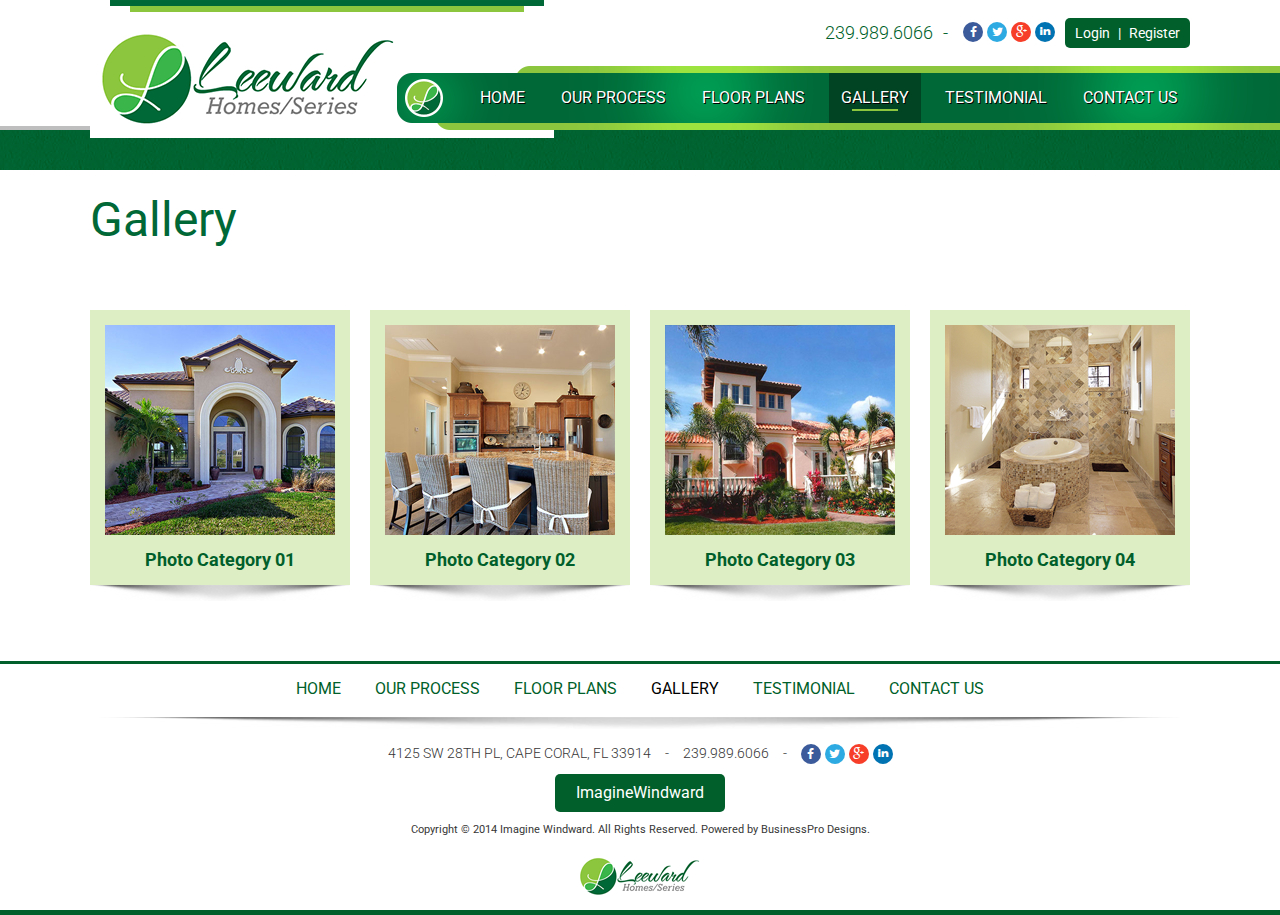
<file: html/gallery.html>
<!DOCTYPE HTML>
<html>
<head>
<meta charset="utf-8">
<meta name="viewport" content="width=device-width">
<title>Imagine Windward</title>
<link rel="shortcut icon" type="image/x-icon" href="images/favicon.ico">
<script type="text/javascript" src="js/moderniz.js"></script>
<link href="css/style.css" rel="stylesheet" type="text/css">
<link href="css/responsive.css" rel="stylesheet" type="text/css">
<link href="css/font-awesome.css" rel="stylesheet" type="text/css">
<script src="js/jquery-1.7.1.min.js"></script>
<script type="text/javascript" src="js/tinynav.js"></script>
<script type="text/javascript" src="js/custom.js"></script>
</head>

<body>
<!-- HEADER SECTION -->
<div id="header_section">
  <header class="clearfix">
    <figure><a href="index.html"><img src="images/logo.png" alt=""></a></figure>
    <aside>
      <div class="callbox">239.989.6066</div>
      <div class="dashbox">-</div>
      <div class="socialbox">
        <ul>
          <li><a href="https://www.facebook.com/" target="new"><i class="fa fa-facebook"></i></a></li>
          <li><a href="https://www.twitter.com/" target="new"><i class="fa fa-twitter"></i></a></li>
          <li><a href="https://plus.google.com/" target="new"><i class="fa fa-google-plus"></i></a></li>
          <li><a href="https://www.linkedin.com/" target="new"><i class="fa fa-linkedin"></i></a></li>
        </ul>
      </div>
      <div class="logbox"><a href="login.html">Login</a> | <a href="register.html">Register</a></div>
    </aside>
  </header>
</div>
<!-- /HEADER SECTION --> 
<!-- NAVIGATION SECTION -->
<div id="navigation_section">
  <nav class="clearfix">
    <ul id="nav">
      <li><a href="index.html">Home</a></li>
      <li><a href="our-process.html">Our Process</a></li>
      <li><a href="floor-plans.html">Floor Plans</a>
      	<ul>
          <li><a href="st.-thomas.html">St. Thomas</a></li>
          <li><a href="st.-martin.html">St. Martin</a></li>
          <li><a href="captiva.html">Captiva</a></li>
          <li><a href="windswept.html">Windswept</a></li>
          <li><a href="windjammer.html">Windjammer</a></li>
        </ul>
      </li>
      <li class="selected"><a href="gallery.html">Gallery</a></li>
      <li><a href="testimonial.html">Testimonial</a></li>
      <li><a href="contact-us.html">Contact Us</a></li>
    </ul>
  </nav>
</div>
<!-- /NAVIGATION SECTION --> 
<!-- CONTENT SECTION -->
<div id="content_section">
  <div class="section04">
    <section class="clearfix">
      <h1>Gallery</h1>
      <p>&nbsp;</p>
      <ul id="gallery">
        <li>
          <figure><a href="gallery-listing.html"><img src="images/img-01.png" alt="" width="230" height="210" border="0"></a></figure>
          <article><a href="gallery-listing.html">Photo Category 01</a></article>
        </li>
        <li>
          <figure><a href="gallery-listing.html"><img src="images/img-02.png" alt="" width="230" height="210" border="0"></a></figure>
          <article><a href="gallery-listing.html">Photo Category 02</a></article>
        </li>
        <li>
          <figure><a href="gallery-listing.html"><img src="images/img-03.png" alt="" width="230" height="210" border="0"></a></figure>
          <article><a href="gallery-listing.html">Photo Category 03</a></article>
        </li>
        <li>
          <figure><a href="gallery-listing.html"><img src="images/img-04.png" alt="" width="230" height="210" border="0"></a></figure>
          <article><a href="gallery-listing.html">Photo Category 04</a></article>
        </li>
      </ul>
    </section>
  </div>
</div>
<!-- /CONTENT SECTION --> 
<!-- FOOTER SECTION -->
<div id="footer_section">
  <footer class="clearfix">
    <div class="section01 clearfix">
      <ul>
        <li><a href="index.html">Home</a></li>
        <li><a href="our-process.html">Our Process</a></li>
        <li><a href="floor-plans.html">Floor Plans</a></li>
        <li><a href="gallery.html" class="active">Gallery</a></li>
        <li><a href="testimonial.html">Testimonial</a></li>
        <li><a href="contact-us.html">Contact Us</a></li>
      </ul>
    </div>
    <div class="section02 clearfix"><img src="images/shadow.png" alt=""></div>
    <div class="section03 clearfix">
      <ul>
        <li>4125 SW 28th Pl, Cape Coral, FL 33914</li>
        <li><span>-</span></li>
        <li>239.989.6066</li>
        <li><span>-</span></li>
        <li><a href="https://www.facebook.com/" target="new"><i class="fa fa-facebook"></i></a></li>
        <li><a href="https://www.twitter.com/" target="new"><i class="fa fa-twitter"></i></a></li>
        <li><a href="https://plus.google.com/" target="new"><i class="fa fa-google-plus"></i></a></li>
        <li><a href="https://www.linkedin.com/" target="new"><i class="fa fa-linkedin"></i></a></li>
      </ul>
    </div>
    <div class="section04 clearfix">ImagineWindward</div>
    <div class="section05 clearfix">Copyright &copy; 2014 Imagine Windward. All Rights Reserved. Powered by <a href="http://www.businessprodesigns.com/" rel="nofollow" target="new">BusinessPro Designs</a>.</div>
    <div class="section06 clearfix"><img src="images/footer-logo.png" alt=""></div>
  </footer>
</div>
<!-- /FOOTER SECTION -->
</body>
</html>
</file>
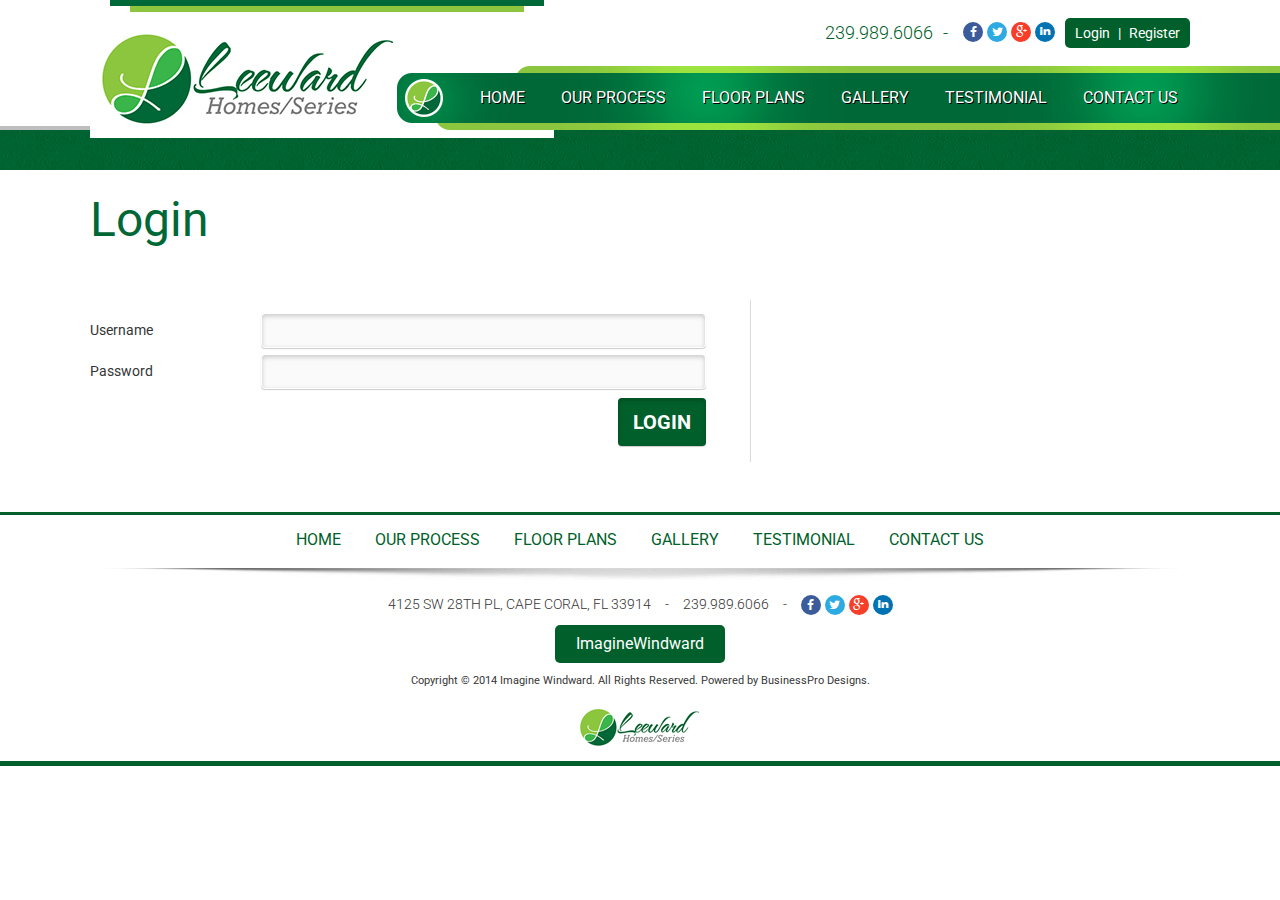
<file: html/login.html>
<!DOCTYPE HTML>
<html>
<head>
<meta charset="utf-8">
<meta name="viewport" content="width=device-width">
<title>Imagine Windward</title>
<link rel="shortcut icon" type="image/x-icon" href="images/favicon.ico">
<script type="text/javascript" src="js/moderniz.js"></script>
<link href="css/style.css" rel="stylesheet" type="text/css">
<link href="css/responsive.css" rel="stylesheet" type="text/css">
<link href="css/font-awesome.css" rel="stylesheet" type="text/css">
<script src="js/jquery-1.7.1.min.js"></script>
<script type="text/javascript" src="js/tinynav.js"></script>
<script type="text/javascript" src="js/custom.js"></script>
</head>

<body>
<!-- HEADER SECTION -->
<div id="header_section">
  <header class="clearfix">
    <figure><a href="index.html"><img src="images/logo.png" alt=""></a></figure>
    <aside>
      <div class="callbox">239.989.6066</div>
      <div class="dashbox">-</div>
      <div class="socialbox">
        <ul>
          <li><a href="https://www.facebook.com/" target="new"><i class="fa fa-facebook"></i></a></li>
          <li><a href="https://www.twitter.com/" target="new"><i class="fa fa-twitter"></i></a></li>
          <li><a href="https://plus.google.com/" target="new"><i class="fa fa-google-plus"></i></a></li>
          <li><a href="https://www.linkedin.com/" target="new"><i class="fa fa-linkedin"></i></a></li>
        </ul>
      </div>
      <div class="logbox"><a href="login.html">Login</a> | <a href="register.html">Register</a></div>
    </aside>
  </header>
</div>
<!-- /HEADER SECTION --> 
<!-- NAVIGATION SECTION -->
<div id="navigation_section">
  <nav class="clearfix">
    <ul id="nav">
      <li><a href="index.html">Home</a></li>
      <li><a href="our-process.html">Our Process</a></li>
      <li><a href="floor-plans.html">Floor Plans</a>
      	<ul>
          <li><a href="st.-thomas.html">St. Thomas</a></li>
          <li><a href="st.-martin.html">St. Martin</a></li>
          <li><a href="captiva.html">Captiva</a></li>
          <li><a href="windswept.html">Windswept</a></li>
          <li><a href="windjammer.html">Windjammer</a></li>
        </ul>
      </li>
      <li><a href="gallery.html">Gallery</a></li>
      <li><a href="testimonial.html">Testimonial</a></li>
      <li><a href="contact-us.html">Contact Us</a></li>
    </ul>
  </nav>
</div>
<!-- /NAVIGATION SECTION -->  
<!-- CONTENT SECTION -->
<div id="content_section">
 
  <div class="section04">
    <section class="clearfix">
      <h1>Login</h1>
      <p>&nbsp;</p>
      <div class="form_box">
      	<form action="" method="get">
            <label>Username</label>
            <input name="" type="text">
            <br class="clr">
            <label>Password</label>
            <input name="" type="password">
            
            <br class="clr">
          <input name="" type="submit" value="Login">
            <br class="clr">
          </form>
      </div>
      
      <div class="clr"></div>
    </section>
  </div>
  
</div>
<!-- /CONTENT SECTION --> 
<!-- FOOTER SECTION -->
<div id="footer_section">
  <footer class="clearfix">
    <div class="section01 clearfix">
      <ul>
        <li><a href="index.html">Home</a></li>
        <li><a href="our-process.html">Our Process</a></li>
        <li><a href="floor-plans.html">Floor Plans</a></li>
        <li><a href="gallery.html">Gallery</a></li>
        <li><a href="testimonial.html">Testimonial</a></li>
        <li><a href="contact-us.html">Contact Us</a></li>
      </ul>
    </div>
    <div class="section02 clearfix"><img src="images/shadow.png" alt=""></div>
    <div class="section03 clearfix">
      <ul>
        <li>4125 SW 28th Pl, Cape Coral, FL 33914</li>
        <li><span>-</span></li>
        <li>239.989.6066</li>
        <li><span>-</span></li>
        <li><a href="https://www.facebook.com/" target="new"><i class="fa fa-facebook"></i></a></li>
        <li><a href="https://www.twitter.com/" target="new"><i class="fa fa-twitter"></i></a></li>
        <li><a href="https://plus.google.com/" target="new"><i class="fa fa-google-plus"></i></a></li>
        <li><a href="https://www.linkedin.com/" target="new"><i class="fa fa-linkedin"></i></a></li>
      </ul>
    </div>
    <div class="section04 clearfix">ImagineWindward</div>
    <div class="section05 clearfix">Copyright &copy; 2014 Imagine Windward. All Rights Reserved. Powered by <a href="http://www.businessprodesigns.com/" rel="nofollow" target="new">BusinessPro Designs</a>.</div>
    <div class="section06 clearfix"><img src="images/footer-logo.png" alt=""></div>
  </footer>
</div>
<!-- /FOOTER SECTION -->
</body>
</html>
</file>
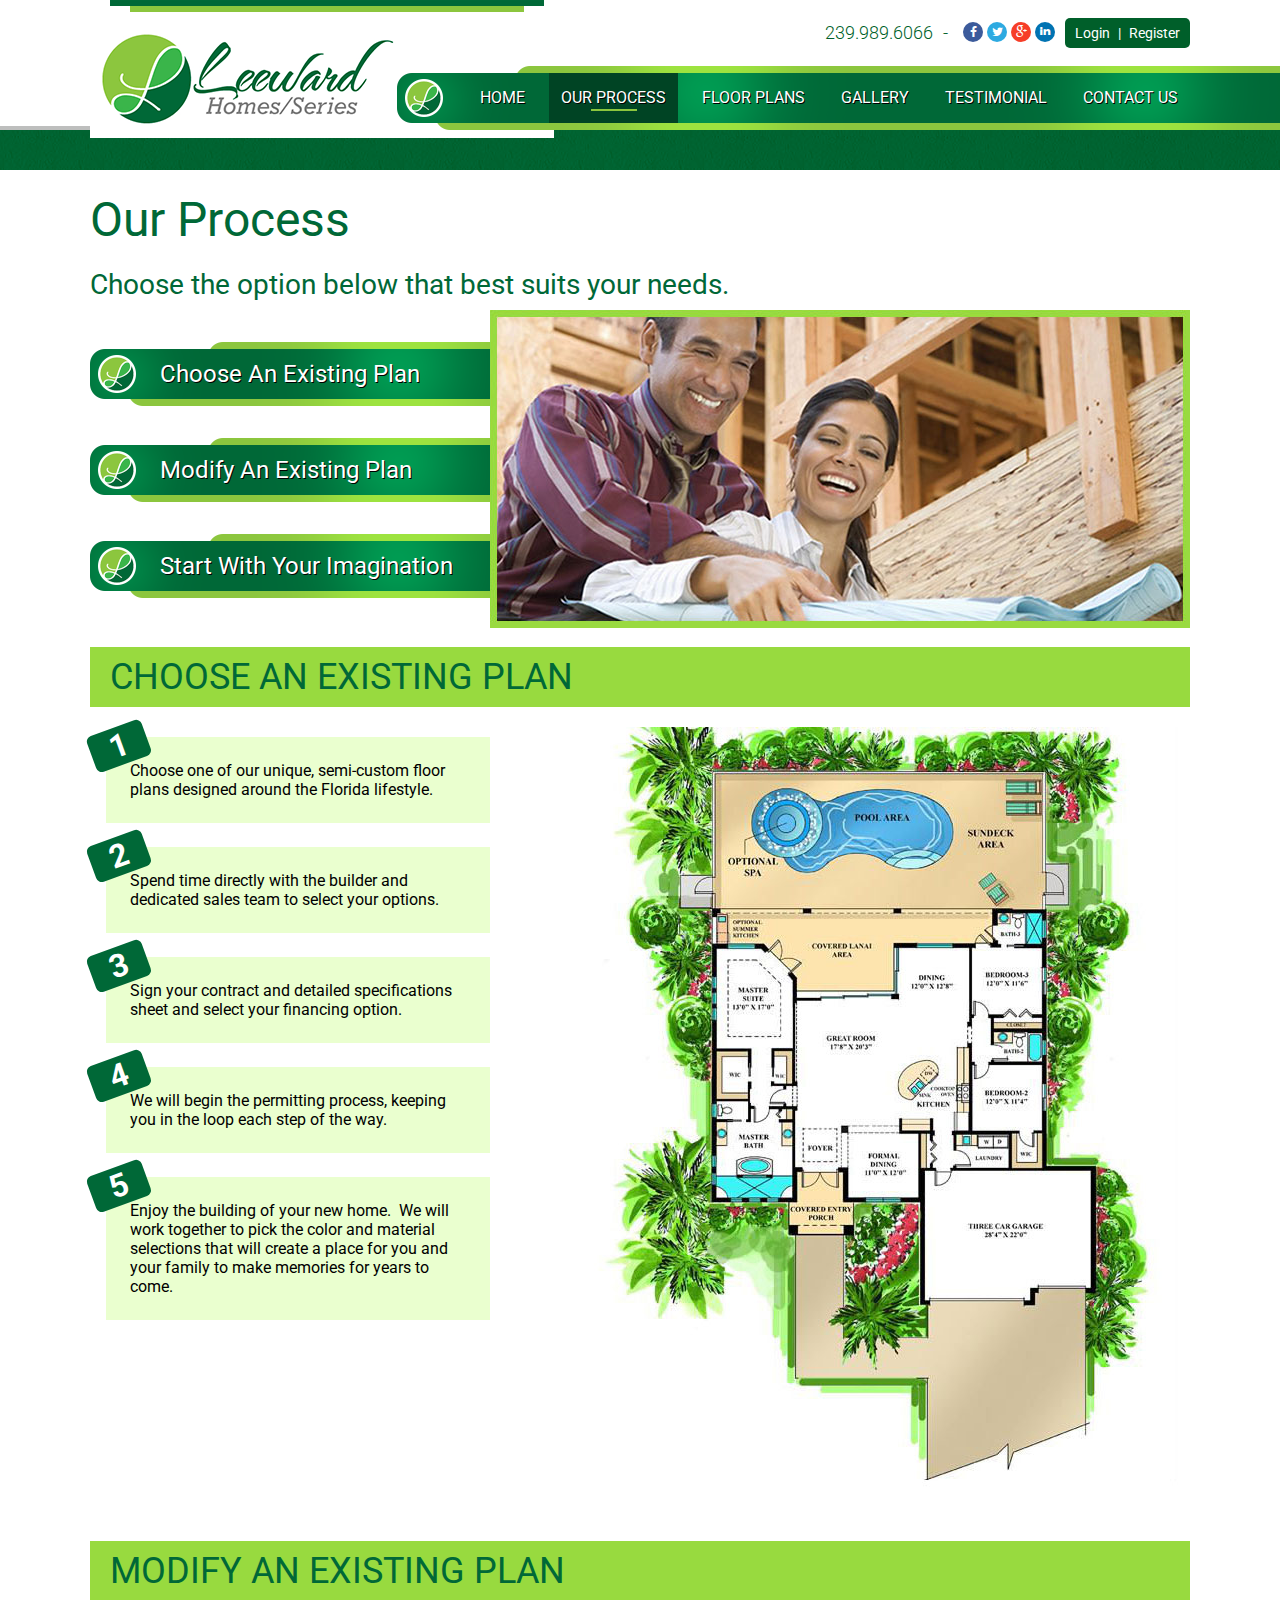
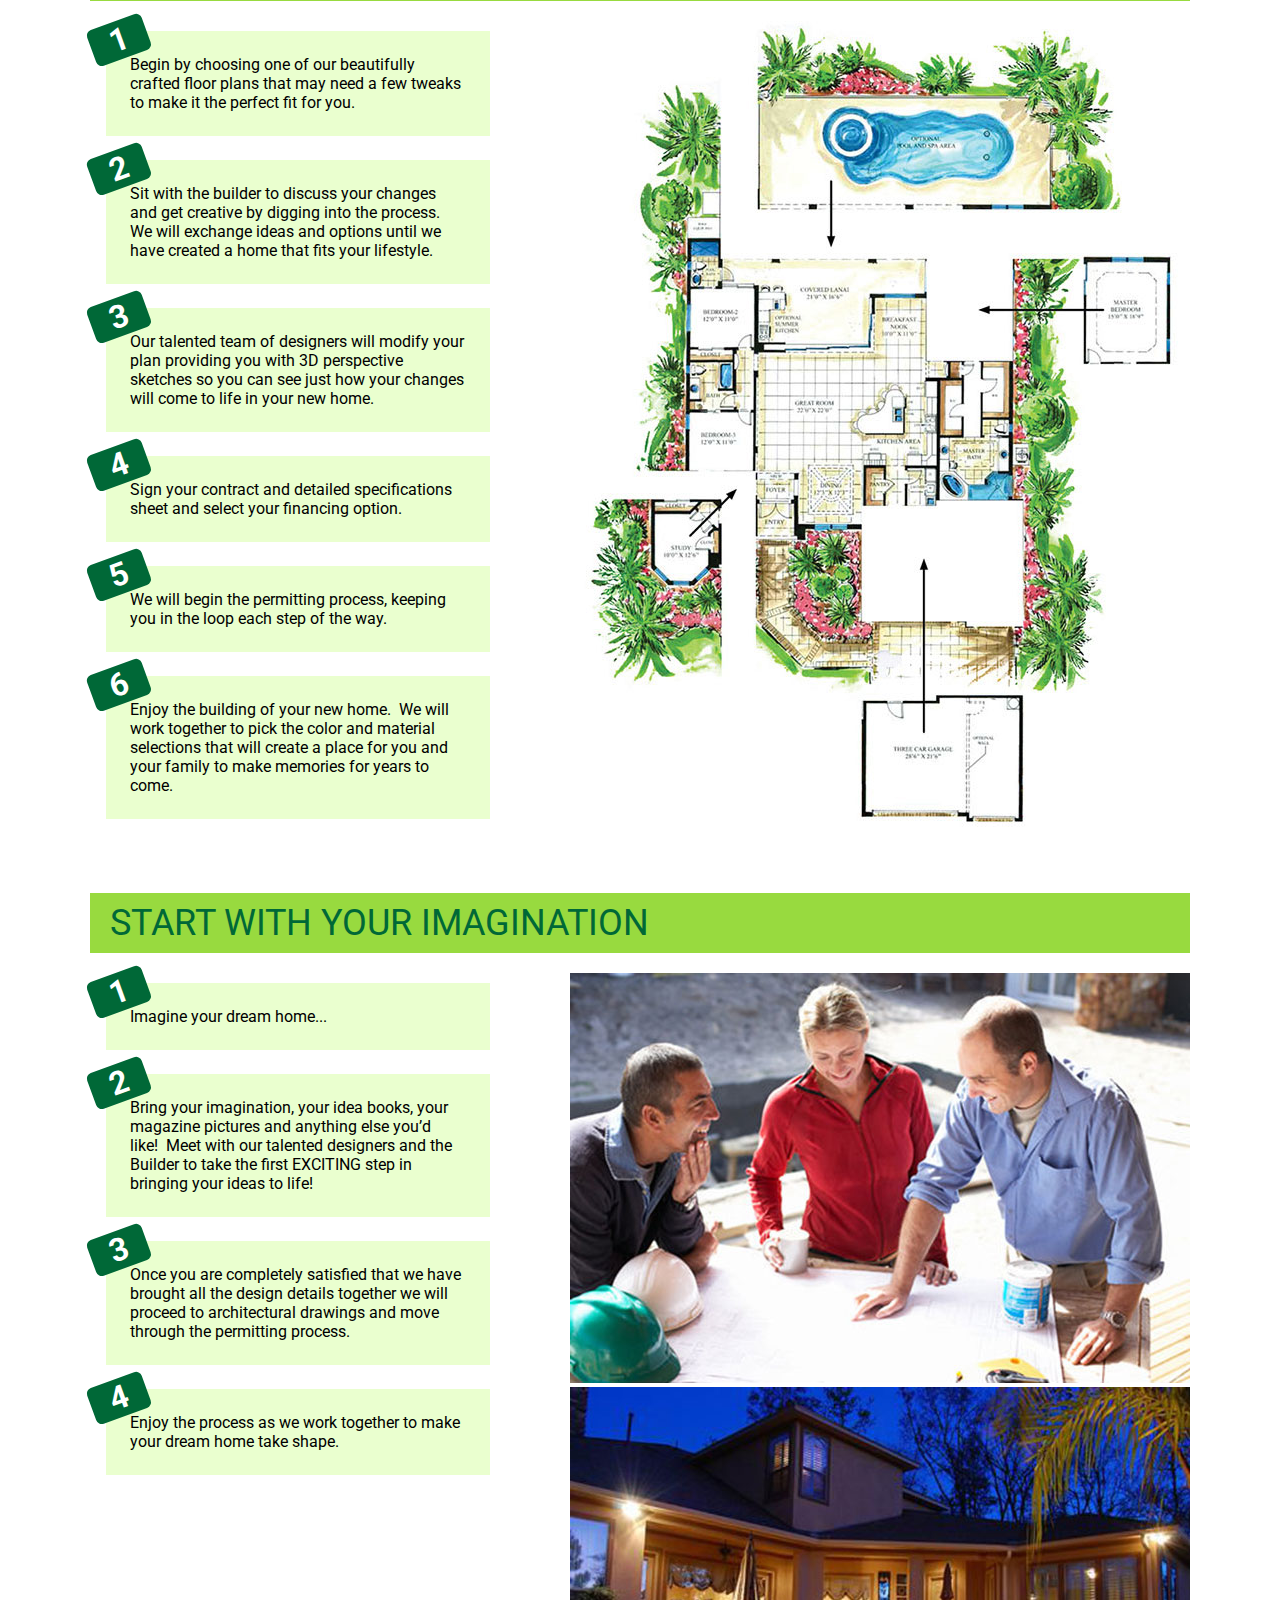
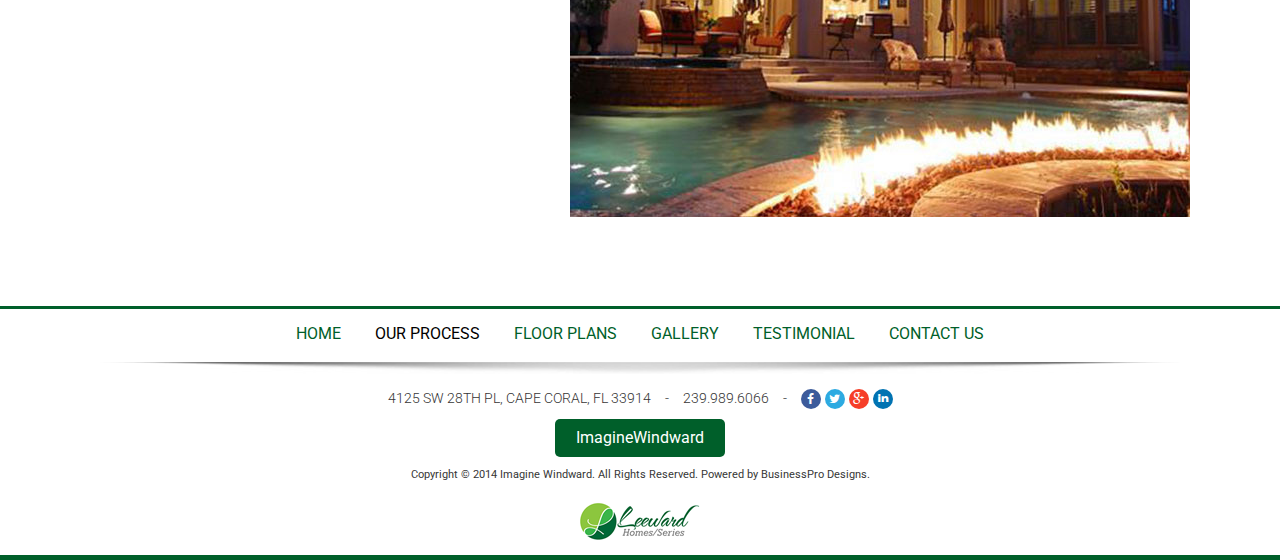
<file: html/our-process.html>
<!DOCTYPE HTML>
<html>
<head>
<meta charset="utf-8">
<meta name="viewport" content="width=device-width">
<title>Imagine Windward</title>
<link rel="shortcut icon" type="image/x-icon" href="images/favicon.ico">
<script type="text/javascript" src="js/moderniz.js"></script>
<link href="css/style.css" rel="stylesheet" type="text/css">
<link href="css/responsive.css" rel="stylesheet" type="text/css">
<link href="css/font-awesome.css" rel="stylesheet" type="text/css">
<script src="js/jquery-1.7.1.min.js"></script>
<script type="text/javascript" src="js/tinynav.js"></script>
<script type="text/javascript" src="js/custom.js"></script>
<script src="js/jquery.anchor.js" type="text/javascript"></script>
</head>

<body>
<!-- HEADER SECTION -->
<div id="header_section">
  <header class="clearfix">
    <figure><a href="index.html"><img src="images/logo.png" alt=""></a></figure>
    <aside>
      <div class="callbox">239.989.6066</div>
      <div class="dashbox">-</div>
      <div class="socialbox">
        <ul>
          <li><a href="https://www.facebook.com/" target="new"><i class="fa fa-facebook"></i></a></li>
          <li><a href="https://www.twitter.com/" target="new"><i class="fa fa-twitter"></i></a></li>
          <li><a href="https://plus.google.com/" target="new"><i class="fa fa-google-plus"></i></a></li>
          <li><a href="https://www.linkedin.com/" target="new"><i class="fa fa-linkedin"></i></a></li>
        </ul>
      </div>
      <div class="logbox"><a href="login.html">Login</a> | <a href="register.html">Register</a></div>
    </aside>
  </header>
</div>
<!-- /HEADER SECTION --> 
<!-- NAVIGATION SECTION -->
<div id="navigation_section">
  <nav class="clearfix">
    <ul id="nav">
      <li><a href="index.html">Home</a></li>
      <li class="selected"><a href="our-process.html">Our Process</a></li>
      <li><a href="floor-plans.html">Floor Plans</a>
        <ul>
          <li><a href="st.-thomas.html">St. Thomas</a></li>
          <li><a href="st.-martin.html">St. Martin</a></li>
          <li><a href="captiva.html">Captiva</a></li>
          <li><a href="windswept.html">Windswept</a></li>
          <li><a href="windjammer.html">Windjammer</a></li>
        </ul>
      </li>
      <li><a href="gallery.html">Gallery</a></li>
      <li><a href="testimonial.html">Testimonial</a></li>
      <li><a href="contact-us.html">Contact Us</a></li>
    </ul>
  </nav>
</div>
<!-- /NAVIGATION SECTION --> 
<!-- CONTENT SECTION -->
<div id="content_section">
  <div class="section04">
    <section class="clearfix">
      <h1>Our Process</h1>
      <h3>Choose the option below that best suits your needs.</h3>
      <div id="process_banner" class="clearfix">
        <div class="left">
          <ul>
            <li><a href="#choose" rel="" id="anchor1" class="anchorLink">Choose An Existing Plan</a></li>
            <li><a href="#modify" rel="" id="anchor2" class="anchorLink">Modify An Existing Plan</a></li>
            <li><a href="#start" rel="" id="anchor3" class="anchorLink">Start With Your Imagination</a></li>
          </ul>
        </div>
        <div class="right"><img src="images/process-banner.jpg" alt=""></div>
      </div>
      <div class="plan_box clearfix"> <a name="choose" id="choose"></a>
        <h2 class="heading">Choose An Existing Plan</h2>
        <div class="left_section">
          <ol class="labels-list">
            <li>Choose one of our unique, semi-custom floor plans designed around the Florida lifestyle.</li>
            <li>Spend time directly with the builder and dedicated sales team to select your options.</li>
            <li>Sign your contract and detailed specifications sheet and select your financing option.</li>
            <li>We will begin the permitting process, keeping you in the loop each step of the way.</li>
            <li>Enjoy the building of your new home.&nbsp; We will work together to pick the color and material selections that will create a place for you and your family to make memories for years to come.</li>
          </ol>
        </div>
        <div class="right_section"><img src="images/st-thomas-fp.jpg" alt=""></div>
      </div>
      <div class="plan_box clearfix"> <a name="modify" id="modify"></a>
        <h2 class="heading">Modify An Existing Plan</h2>
        <div class="left_section">
          <ol class="labels-list">
            <li>Begin by choosing one of our beautifully crafted floor plans that may need a few tweaks to make it the perfect fit for you.</li>
            <li>Sit with the builder to discuss your changes and get creative by digging into the process.&nbsp; We will exchange ideas and options until we have created a home that fits your lifestyle.</li>
            <li>Our talented team of designers will modify your plan providing you with 3D perspective sketches so you can see just how your changes will come to life in your new home.</li>
            <li>Sign your contract and detailed specifications sheet and select your financing option.</li>
            <li>We will begin the permitting process, keeping you in the loop each step of the way.</li>
            <li>Enjoy the building of your new home.&nbsp; We will work together to pick the color and material selections that will create a place for you and your family to make memories for years to come.</li>
          </ol>
        </div>
        <div class="right_section"><img src="images/st-martin_modify.jpg" alt=""></div>
      </div>
      <div class="plan_box clearfix"> <a name="start" id="start"></a>
        <h2 class="heading">Start With Your Imagination</h2>
        <div class="left_section">
          <ol class="labels-list">
            <li>Imagine your dream home...</li>
            <li>Bring your imagination, your idea books, your magazine pictures and anything else you’d like!&nbsp; Meet with our talented designers and the Builder to take the first EXCITING step in bringing your ideas to life!</li>
            <li>Once you are completely satisfied that we have brought all the design details together we will proceed to architectural drawings and move through the permitting process.</li>
            <li>Enjoy the process as we work together to make your dream home take shape.</li>
          </ol>
        </div>
        <div class="right_section"><img src="images/pdp0605779.jpg" alt=""><img src="images/pool-at-night-with-firepit3.jpg" alt=""></div>
      </div>
    </section>
  </div>
</div>
<!-- /CONTENT SECTION --> 
<!-- FOOTER SECTION -->
<div id="footer_section">
  <footer class="clearfix">
    <div class="section01 clearfix">
      <ul>
        <li><a href="index.html">Home</a></li>
        <li><a href="our-process.html" class="active">Our Process</a></li>
        <li><a href="floor-plans.html">Floor Plans</a></li>
        <li><a href="gallery.html">Gallery</a></li>
        <li><a href="testimonial.html">Testimonial</a></li>
        <li><a href="contact-us.html">Contact Us</a></li>
      </ul>
    </div>
    <div class="section02 clearfix"><img src="images/shadow.png" alt=""></div>
    <div class="section03 clearfix">
      <ul>
        <li>4125 SW 28th Pl, Cape Coral, FL 33914</li>
        <li><span>-</span></li>
        <li>239.989.6066</li>
        <li><span>-</span></li>
        <li><a href="https://www.facebook.com/" target="new"><i class="fa fa-facebook"></i></a></li>
        <li><a href="https://www.twitter.com/" target="new"><i class="fa fa-twitter"></i></a></li>
        <li><a href="https://plus.google.com/" target="new"><i class="fa fa-google-plus"></i></a></li>
        <li><a href="https://www.linkedin.com/" target="new"><i class="fa fa-linkedin"></i></a></li>
      </ul>
    </div>
    <div class="section04 clearfix">ImagineWindward</div>
    <div class="section05 clearfix">Copyright &copy; 2014 Imagine Windward. All Rights Reserved. Powered by <a href="http://www.businessprodesigns.com/" rel="nofollow" target="new">BusinessPro Designs</a>.</div>
    <div class="section06 clearfix"><img src="images/footer-logo.png" alt=""></div>
  </footer>
</div>
<!-- /FOOTER SECTION -->
</body>
</html>
</file>
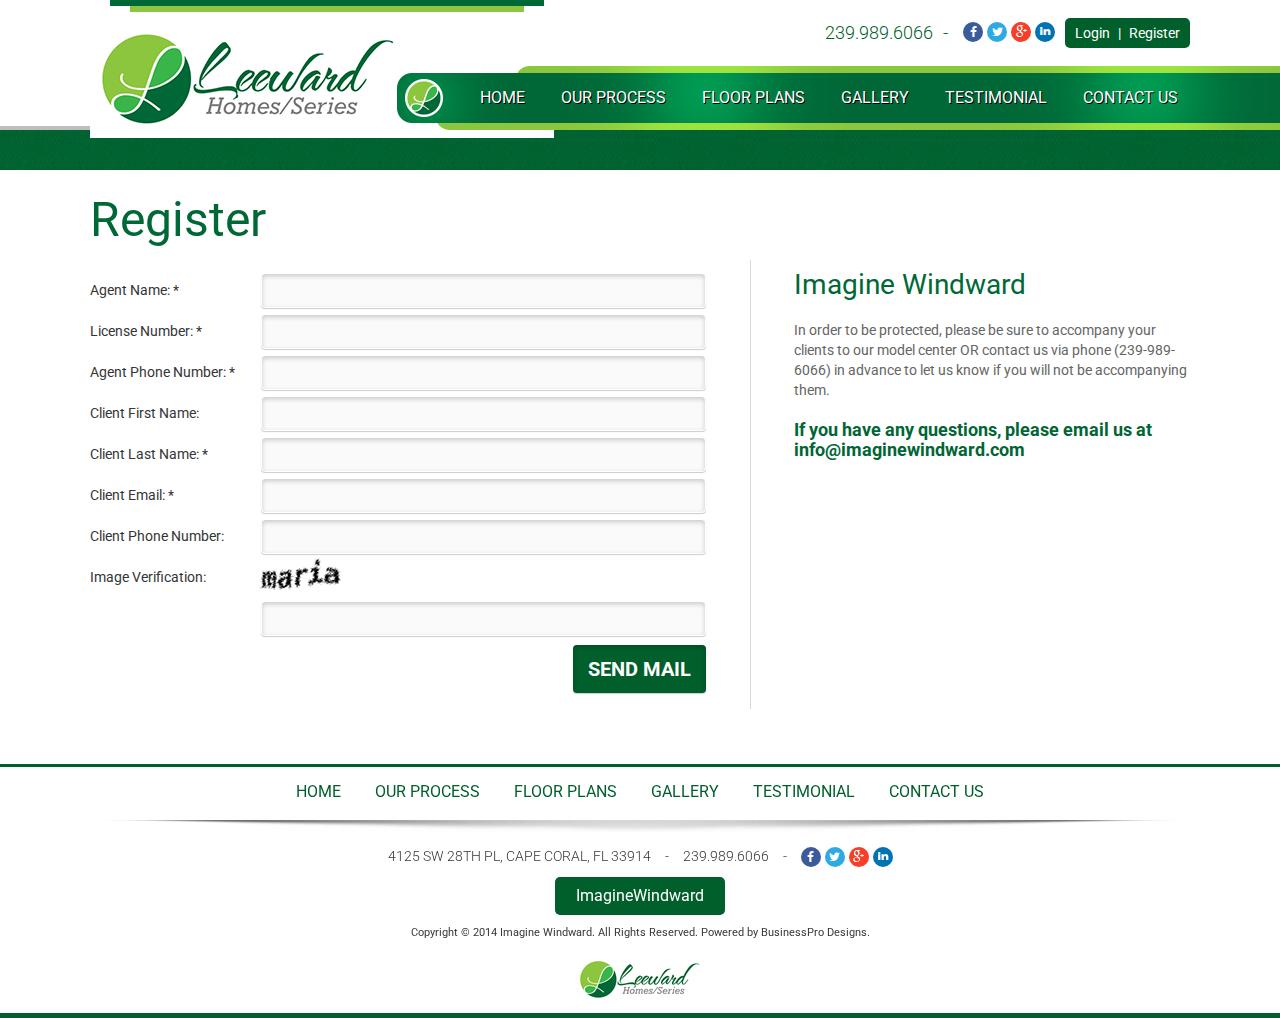
<file: html/register.html>
<!DOCTYPE HTML>
<html>
<head>
<meta charset="utf-8">
<meta name="viewport" content="width=device-width">
<title>Imagine Windward</title>
<link rel="shortcut icon" type="image/x-icon" href="images/favicon.ico">
<script type="text/javascript" src="js/moderniz.js"></script>
<link href="css/style.css" rel="stylesheet" type="text/css">
<link href="css/responsive.css" rel="stylesheet" type="text/css">
<link href="css/font-awesome.css" rel="stylesheet" type="text/css">
<script src="js/jquery-1.7.1.min.js"></script>
<script type="text/javascript" src="js/tinynav.js"></script>
<script type="text/javascript" src="js/custom.js"></script>
</head>

<body>
<!-- HEADER SECTION -->
<div id="header_section">
  <header class="clearfix">
    <figure><a href="index.html"><img src="images/logo.png" alt=""></a></figure>
    <aside>
      <div class="callbox">239.989.6066</div>
      <div class="dashbox">-</div>
      <div class="socialbox">
        <ul>
          <li><a href="https://www.facebook.com/" target="new"><i class="fa fa-facebook"></i></a></li>
          <li><a href="https://www.twitter.com/" target="new"><i class="fa fa-twitter"></i></a></li>
          <li><a href="https://plus.google.com/" target="new"><i class="fa fa-google-plus"></i></a></li>
          <li><a href="https://www.linkedin.com/" target="new"><i class="fa fa-linkedin"></i></a></li>
        </ul>
      </div>
      <div class="logbox"><a href="login.html">Login</a> | <a href="register.html">Register</a></div>
    </aside>
  </header>
</div>
<!-- /HEADER SECTION --> 
<!-- NAVIGATION SECTION -->
<div id="navigation_section">
  <nav class="clearfix">
    <ul id="nav">
      <li><a href="index.html">Home</a></li>
      <li><a href="our-process.html">Our Process</a></li>
      <li><a href="floor-plans.html">Floor Plans</a>
      	<ul>
          <li><a href="st.-thomas.html">St. Thomas</a></li>
          <li><a href="st.-martin.html">St. Martin</a></li>
          <li><a href="captiva.html">Captiva</a></li>
          <li><a href="windswept.html">Windswept</a></li>
          <li><a href="windjammer.html">Windjammer</a></li>
        </ul>
      </li>
      <li><a href="gallery.html">Gallery</a></li>
      <li><a href="testimonial.html">Testimonial</a></li>
      <li><a href="contact-us.html">Contact Us</a></li>
    </ul>
  </nav>
</div>
<!-- /NAVIGATION SECTION -->  
<!-- CONTENT SECTION -->
<div id="content_section">
 
  <div class="section04">
    <section class="clearfix">
      <h1>Register</h1>
      <div class="form_box">
      	<form action="" method="get">
            <label>Agent Name: *</label>
            <input name="" type="text">
            <br class="clr">
            <label>License Number: *</label>
            <input name="" type="text">
            <br class="clr">
            <label>Agent Phone Number: *</label>
            <input name="" type="text">
            <br class="clr">
            <label>Client First Name:</label>
            <input name="" type="text">
            <br class="clr">
            <label>Client Last Name: *</label>
            <input name="" type="text">
            <br class="clr">
            <label>Client Email: *</label>
            <input name="" type="text">
            <br class="clr">
            <label>Client Phone Number:</label>
            <input name="" type="text">
            <br class="clr">
            <label>Image Verification:</label>
            <img src="images/Captcha.png" width="87" height="35" alt=""><br class="clr">
            <label>&nbsp;</label>
            <input name="" type="text">
            <br class="clr">
          <input name="" type="submit" value="Send Mail">
            <br class="clr">
          </form>
      </div>
      <div class="info_box">
      	<h3>Imagine Windward</h3>
        <p>In order to be protected, please be sure to accompany your clients to our model center OR contact us via phone (239-989-6066) in advance to let us know if you will not be accompanying them.</p>
        <h5>If you have any questions, please email us at info@imaginewindward.com</h5>
  
        <iframe src="https://www.google.com/maps/embed?pb=!1m14!1m8!1m3!1d3568.3283123005926!2d-82.03326799999999!3d26.573838!3m2!1i1024!2i768!4f13.1!3m3!1m2!1s0x88db47f89d59c69b%3A0x2164eb17b6397af7!2s4125+SW+28th+Pl%2C+Cape+Coral%2C+FL+33914%2C+USA!5e0!3m2!1sen!2sin!4v1408445420990" width="100%" height="240" frameborder="0" style="border:0"></iframe>
      </div>
      <div class="clr"></div>
    </section>
  </div>
  
</div>
<!-- /CONTENT SECTION --> 
<!-- FOOTER SECTION -->
<div id="footer_section">
  <footer class="clearfix">
    <div class="section01 clearfix">
      <ul>
        <li><a href="index.html">Home</a></li>
        <li><a href="our-process.html">Our Process</a></li>
        <li><a href="floor-plans.html">Floor Plans</a></li>
        <li><a href="gallery.html">Gallery</a></li>
        <li><a href="testimonial.html">Testimonial</a></li>
        <li><a href="contact-us.html">Contact Us</a></li>
      </ul>
    </div>
    <div class="section02 clearfix"><img src="images/shadow.png" alt=""></div>
    <div class="section03 clearfix">
      <ul>
        <li>4125 SW 28th Pl, Cape Coral, FL 33914</li>
        <li><span>-</span></li>
        <li>239.989.6066</li>
        <li><span>-</span></li>
        <li><a href="https://www.facebook.com/" target="new"><i class="fa fa-facebook"></i></a></li>
        <li><a href="https://www.twitter.com/" target="new"><i class="fa fa-twitter"></i></a></li>
        <li><a href="https://plus.google.com/" target="new"><i class="fa fa-google-plus"></i></a></li>
        <li><a href="https://www.linkedin.com/" target="new"><i class="fa fa-linkedin"></i></a></li>
      </ul>
    </div>
    <div class="section04 clearfix">ImagineWindward</div>
    <div class="section05 clearfix">Copyright &copy; 2014 Imagine Windward. All Rights Reserved. Powered by <a href="http://www.businessprodesigns.com/" rel="nofollow" target="new">BusinessPro Designs</a>.</div>
    <div class="section06 clearfix"><img src="images/footer-logo.png" alt=""></div>
  </footer>
</div>
<!-- /FOOTER SECTION -->
</body>
</html>
</file>
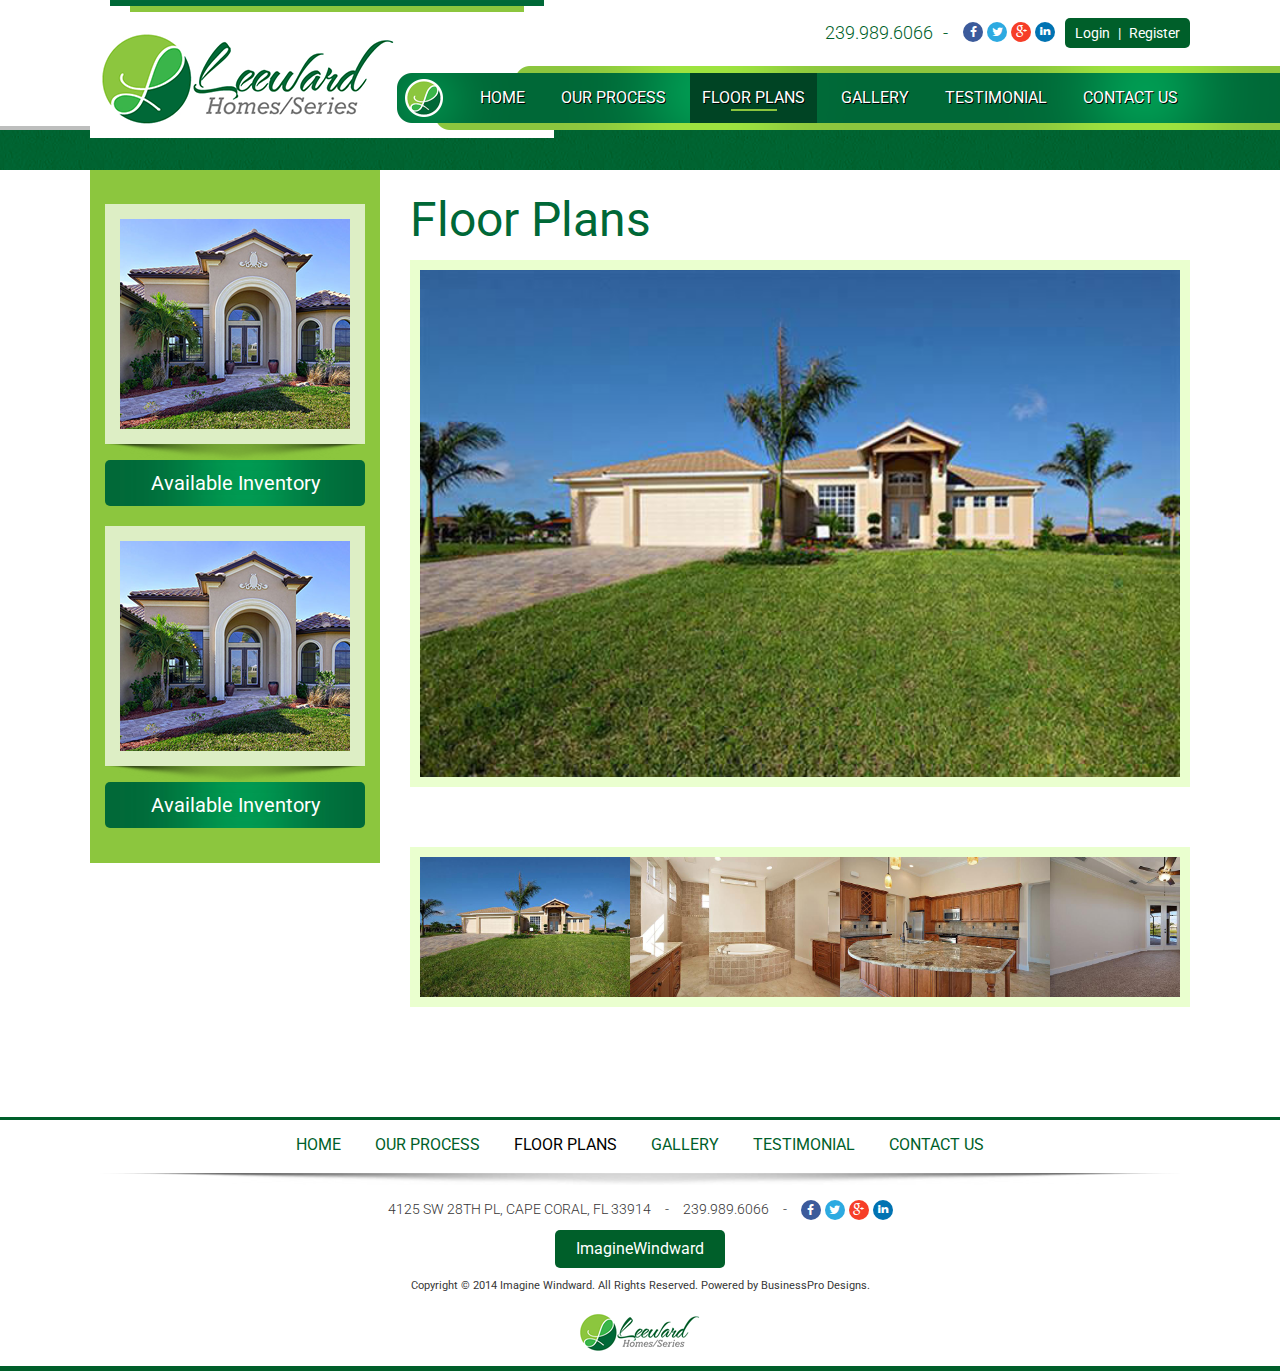
<file: html/st.-thomas.html>
<!DOCTYPE HTML>
<html>
<head>
<meta charset="utf-8">
<meta name="viewport" content="width=device-width">
<title>Imagine Windward</title>
<link rel="shortcut icon" type="image/x-icon" href="images/favicon.ico">
<script type="text/javascript" src="js/moderniz.js"></script>
<link href="css/style.css" rel="stylesheet" type="text/css">
<link href="css/responsive.css" rel="stylesheet" type="text/css">
<link href="css/font-awesome.css" rel="stylesheet" type="text/css">
<script src="js/jquery-1.7.1.min.js"></script>
<script type="text/javascript" src="js/tinynav.js"></script>
<script type="text/javascript" src="js/custom.js"></script>
<link rel="stylesheet" href="css/flexslider.css" type="text/css" media="screen" />
<link rel="stylesheet" href="css/nivo-slider.css" type="text/css" media="screen" />
<script type="text/javascript" src="js/jquery.nivo.slider.js"></script>
<script type="text/javascript">
$(window).load(function() {
	$('#slider').nivoSlider({
		effect:'fade',
		//animSpeed:1500,
		//pauseTime:7000
	});	
});
</script>
<script type="text/javascript" src="js/jquery.flexslider.js"></script>
<script type="text/javascript">
$(window).load(function() {	
	$('#carousel').flexslider({
    animation: "slide",
    controlNav: false,
    animationLoop: false,
    slideshow: false,
    itemWidth: 210,
    itemMargin: 5,
    asNavFor: '#slider1'
  });
   
  $('#slider1').flexslider({
    animation: "slide",
    controlNav: false,
    animationLoop: false,
    slideshow: false,
    sync: "#carousel"
  });
});
</script>


</head>

<body>
<!-- HEADER SECTION -->
<div id="header_section">
  <header class="clearfix">
    <figure><a href="index.html"><img src="images/logo.png" alt=""></a></figure>
    <aside>
      <div class="callbox">239.989.6066</div>
      <div class="dashbox">-</div>
      <div class="socialbox">
        <ul>
          <li><a href="https://www.facebook.com/" target="new"><i class="fa fa-facebook"></i></a></li>
          <li><a href="https://www.twitter.com/" target="new"><i class="fa fa-twitter"></i></a></li>
          <li><a href="https://plus.google.com/" target="new"><i class="fa fa-google-plus"></i></a></li>
          <li><a href="https://www.linkedin.com/" target="new"><i class="fa fa-linkedin"></i></a></li>
        </ul>
      </div>
      <div class="logbox"><a href="login.html">Login</a> | <a href="register.html">Register</a></div>
    </aside>
  </header>
</div>
<!-- /HEADER SECTION --> 
<!-- NAVIGATION SECTION -->
<div id="navigation_section">
  <nav class="clearfix">
    <ul id="nav">
      <li><a href="index.html">Home</a></li>
      <li><a href="our-process.html">Our Process</a></li>
      <li class="selected"><a href="floor-plans.html">Floor Plans</a>
      	<ul>
          <li><a href="st.-thomas.html">St. Thomas</a></li>
          <li><a href="st.-martin.html">St. Martin</a></li>
          <li><a href="captiva.html">Captiva</a></li>
          <li><a href="windswept.html">Windswept</a></li>
          <li><a href="windjammer.html">Windjammer</a></li>
        </ul>
      </li>
      <li><a href="gallery.html">Gallery</a></li>
      <li><a href="testimonial.html">Testimonial</a></li>
      <li><a href="contact-us.html">Contact Us</a></li>
    </ul>
  </nav>
</div>
<!-- /NAVIGATION SECTION -->  
<!-- CONTENT SECTION -->
<div id="content_section">
 
  <div class="section04">
    <section class="clearfix">
      
      <div class="left_panel">
      	<div class="left_box">
        	<div class="imageshadow">
            	<figure><img width="230" height="210" alt="" src="images/img-01.png"></figure>
            </div>
            <h4>Available Inventory</h4>
        </div>
        <div class="left_box">
        	<div class="imageshadow">
            	<figure><img width="230" height="210" alt="" src="images/img-01.png"></figure>
            </div>
            <h4>Available Inventory</h4>
        </div>
      </div>
      <div class="rigth_panel">
      	<h1>Floor Plans</h1>
        <div id="slider1" class="flexslider">
  <ul class="slides">
    <li>
      <img src="images/11780_elevation.jpg" />
    </li>
    <li>
      <img src="images/11780_master_bath1.jpg" />
    </li>
    <li>
      <img src="images/11780_kitchen12.jpg" />
    </li>
    <li>
      <img src="images/11780_master_bedroom.jpg" />
    </li>
    <!-- items mirrored twice, total of 12 -->
  </ul>
</div>
<div id="carousel" class="flexslider">
  <ul class="slides">
    <li>
      <img src="images/11780_elevation.jpg" />
    </li>
    <li>
      <img src="images/11780_master_bath1.jpg" />
    </li>
    <li>
      <img src="images/11780_kitchen12.jpg" />
    </li>
    <li>
      <img src="images/11780_master_bedroom.jpg" />
    </li>
    <!-- items mirrored twice, total of 12 -->
  </ul>
</div>
      </div>
      <div class="clearfix"></div>
    </section>
  </div>
  
</div>
<!-- /CONTENT SECTION --> 
<!-- FOOTER SECTION -->
<div id="footer_section">
  <footer class="clearfix">
    <div class="section01 clearfix">
      <ul>
        <li><a href="index.html">Home</a></li>
        <li><a href="our-process.html">Our Process</a></li>
        <li><a href="floor-plans.html" class="active">Floor Plans</a></li>
        <li><a href="gallery.html">Gallery</a></li>
        <li><a href="testimonial.html">Testimonial</a></li>
        <li><a href="contact-us.html">Contact Us</a></li>
      </ul>
    </div>
    <div class="section02 clearfix"><img src="images/shadow.png" alt=""></div>
    <div class="section03 clearfix">
      <ul>
        <li>4125 SW 28th Pl, Cape Coral, FL 33914</li>
        <li><span>-</span></li>
        <li>239.989.6066</li>
        <li><span>-</span></li>
        <li><a href="https://www.facebook.com/" target="new"><i class="fa fa-facebook"></i></a></li>
        <li><a href="https://www.twitter.com/" target="new"><i class="fa fa-twitter"></i></a></li>
        <li><a href="https://plus.google.com/" target="new"><i class="fa fa-google-plus"></i></a></li>
        <li><a href="https://www.linkedin.com/" target="new"><i class="fa fa-linkedin"></i></a></li>
      </ul>
    </div>
    <div class="section04 clearfix">ImagineWindward</div>
    <div class="section05 clearfix">Copyright &copy; 2014 Imagine Windward. All Rights Reserved. Powered by <a href="http://www.businessprodesigns.com/" rel="nofollow" target="new">BusinessPro Designs</a>.</div>
    <div class="section06 clearfix"><img src="images/footer-logo.png" alt=""></div>
  </footer>
</div>
<!-- /FOOTER SECTION -->
</body>
</html>
</file>
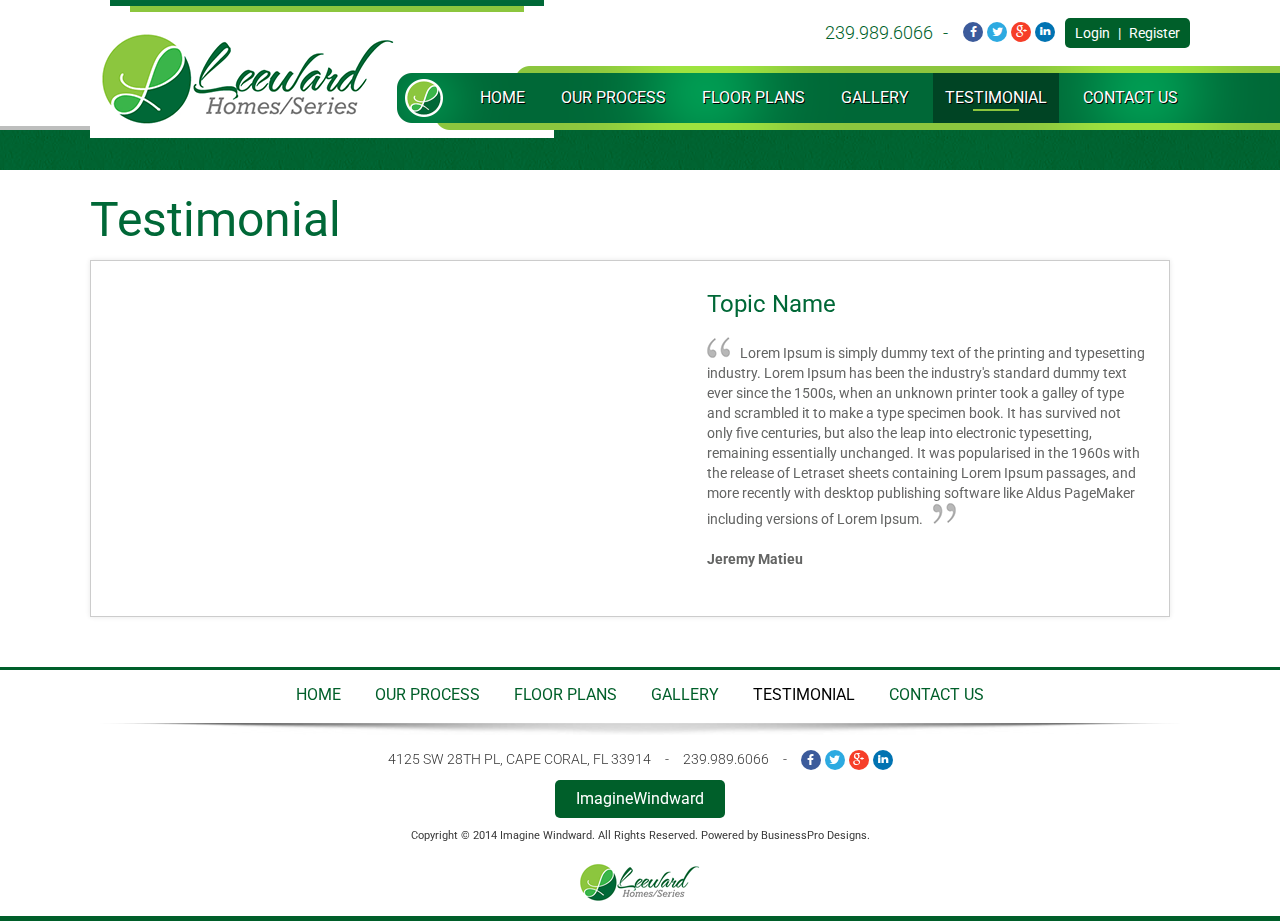
<file: html/testimonial.html>
<!DOCTYPE HTML>
<html>
<head>
<meta charset="utf-8">
<meta name="viewport" content="width=device-width">
<title>Imagine Windward</title>
<link rel="shortcut icon" type="image/x-icon" href="images/favicon.ico">
<script type="text/javascript" src="js/moderniz.js"></script>
<link href="css/style.css" rel="stylesheet" type="text/css">
<link href="css/responsive.css" rel="stylesheet" type="text/css">
<link href="css/font-awesome.css" rel="stylesheet" type="text/css">
<script src="js/jquery-1.7.1.min.js"></script>
<script type="text/javascript" src="js/tinynav.js"></script>
<script type="text/javascript" src="js/custom.js"></script>
<link rel="stylesheet" href="css/nivo-slider.css" type="text/css" media="screen" />
<script type="text/javascript" src="js/jquery.nivo.slider.js"></script>
<script type="text/javascript">
$(window).load(function() {
	$('#slider').nivoSlider({
		effect:'fade',
		//animSpeed:1500,
		//pauseTime:7000
	});
});
</script>
</head>

<body>
<!-- HEADER SECTION -->
<div id="header_section">
  <header class="clearfix">
    <figure><a href="index.html"><img src="images/logo.png" alt=""></a></figure>
    <aside>
      <div class="callbox">239.989.6066</div>
      <div class="dashbox">-</div>
      <div class="socialbox">
        <ul>
          <li><a href="https://www.facebook.com/" target="new"><i class="fa fa-facebook"></i></a></li>
          <li><a href="https://www.twitter.com/" target="new"><i class="fa fa-twitter"></i></a></li>
          <li><a href="https://plus.google.com/" target="new"><i class="fa fa-google-plus"></i></a></li>
          <li><a href="https://www.linkedin.com/" target="new"><i class="fa fa-linkedin"></i></a></li>
        </ul>
      </div>
      <div class="logbox"><a href="login.html">Login</a> | <a href="register.html">Register</a></div>
    </aside>
  </header>
</div>
<!-- /HEADER SECTION --> 
<!-- NAVIGATION SECTION -->
<div id="navigation_section">
  <nav class="clearfix">
    <ul id="nav">
      <li><a href="index.html">Home</a></li>
      <li><a href="our-process.html">Our Process</a></li>
      <li><a href="floor-plans.html">Floor Plans</a>
      	<ul>
          <li><a href="st.-thomas.html">St. Thomas</a></li>
          <li><a href="st.-martin.html">St. Martin</a></li>
          <li><a href="captiva.html">Captiva</a></li>
          <li><a href="windswept.html">Windswept</a></li>
          <li><a href="windjammer.html">Windjammer</a></li>
        </ul>
      </li>
      <li><a href="gallery.html">Gallery</a></li>
      <li class="selected"><a href="testimonial.html">Testimonial</a></li>
      <li><a href="contact-us.html">Contact Us</a></li>
    </ul>
  </nav>
</div>
<!-- /NAVIGATION SECTION -->  
<!-- CONTENT SECTION -->
<div id="content_section">
 
  <div class="section04">
    <section class="clearfix">
      <h1>Testimonial</h1>
      <div class="testi_box">
      	<iframe width="560" height="315" src="https://www.youtube.com/embed/vJiulTLX3s8" frameborder="0" allowfullscreen></iframe>
        <div class="text_part">
        <h4>Topic Name</h4>
        	<p><img src="images/open-quote.png" style="margin-right:10px;" alt="">Lorem Ipsum is simply dummy text of the printing and typesetting industry. Lorem Ipsum has been the industry's standard dummy text ever since the 1500s, when an unknown printer took a galley of type and scrambled it to make a type specimen book. It has survived not only five centuries, but also the leap into electronic typesetting, remaining essentially unchanged. It was popularised in the 1960s with the release of Letraset sheets containing Lorem Ipsum passages, and more recently with desktop publishing software like Aldus PageMaker including versions of Lorem Ipsum.<img src="images/close-quote.png" style="margin-left:10px;" alt=""></p>
            <p><strong>Jeremy Matieu</strong></p>
        </div>
      </div>
    </section>
  </div>
  
</div>
<!-- /CONTENT SECTION --> 
<!-- FOOTER SECTION -->
<div id="footer_section">
  <footer class="clearfix">
    <div class="section01 clearfix">
      <ul>
        <li><a href="index.html">Home</a></li>
        <li><a href="our-process.html">Our Process</a></li>
        <li><a href="floor-plans.html">Floor Plans</a></li>
        <li><a href="gallery.html">Gallery</a></li>
        <li><a href="testimonial.html" class="active">Testimonial</a></li>
        <li><a href="contact-us.html">Contact Us</a></li>
      </ul>
    </div>
    <div class="section02 clearfix"><img src="images/shadow.png" alt=""></div>
    <div class="section03 clearfix">
      <ul>
        <li>4125 SW 28th Pl, Cape Coral, FL 33914</li>
        <li><span>-</span></li>
        <li>239.989.6066</li>
        <li><span>-</span></li>
        <li><a href="https://www.facebook.com/" target="new"><i class="fa fa-facebook"></i></a></li>
        <li><a href="https://www.twitter.com/" target="new"><i class="fa fa-twitter"></i></a></li>
        <li><a href="https://plus.google.com/" target="new"><i class="fa fa-google-plus"></i></a></li>
        <li><a href="https://www.linkedin.com/" target="new"><i class="fa fa-linkedin"></i></a></li>
      </ul>
    </div>
    <div class="section04 clearfix">ImagineWindward</div>
    <div class="section05 clearfix">Copyright &copy; 2014 Imagine Windward. All Rights Reserved. Powered by <a href="http://www.businessprodesigns.com/" rel="nofollow" target="new">BusinessPro Designs</a>.</div>
    <div class="section06 clearfix"><img src="images/footer-logo.png" alt=""></div>
  </footer>
</div>
<!-- /FOOTER SECTION -->
</body>
</html>
</file>
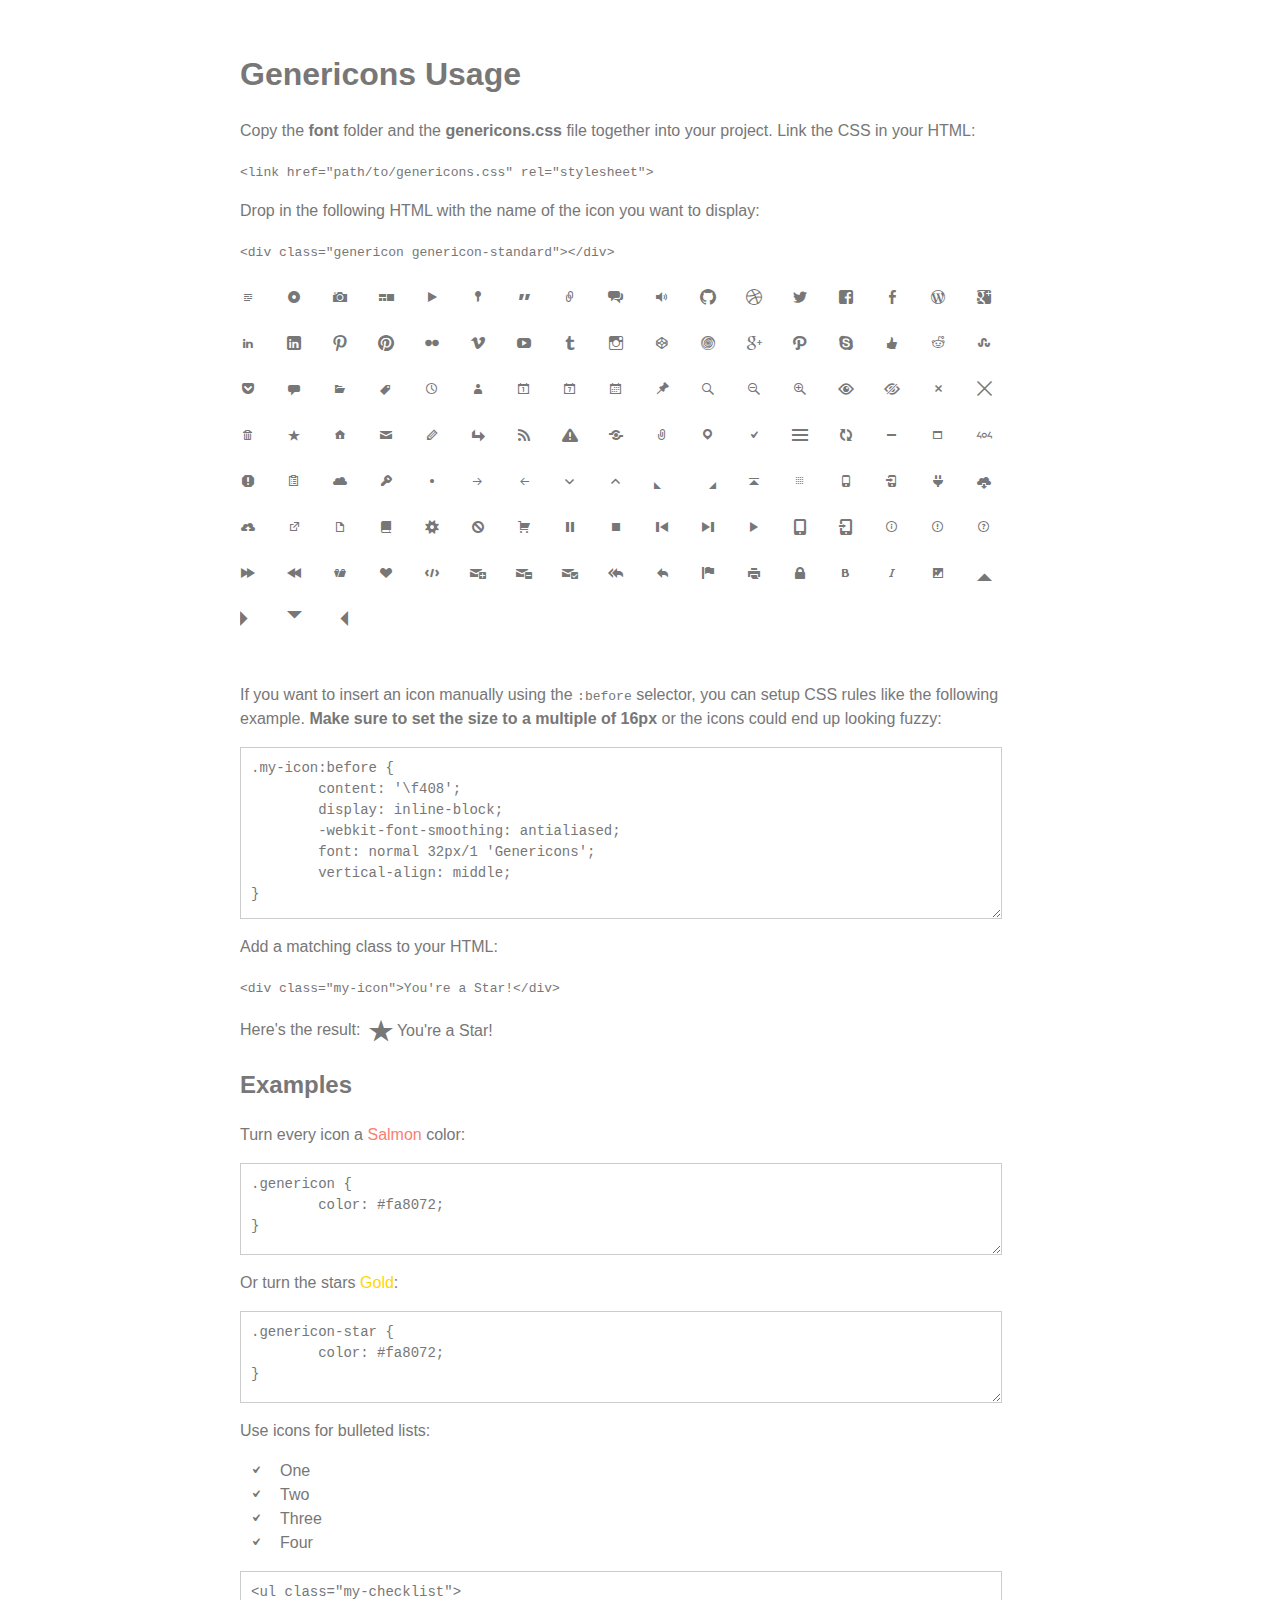
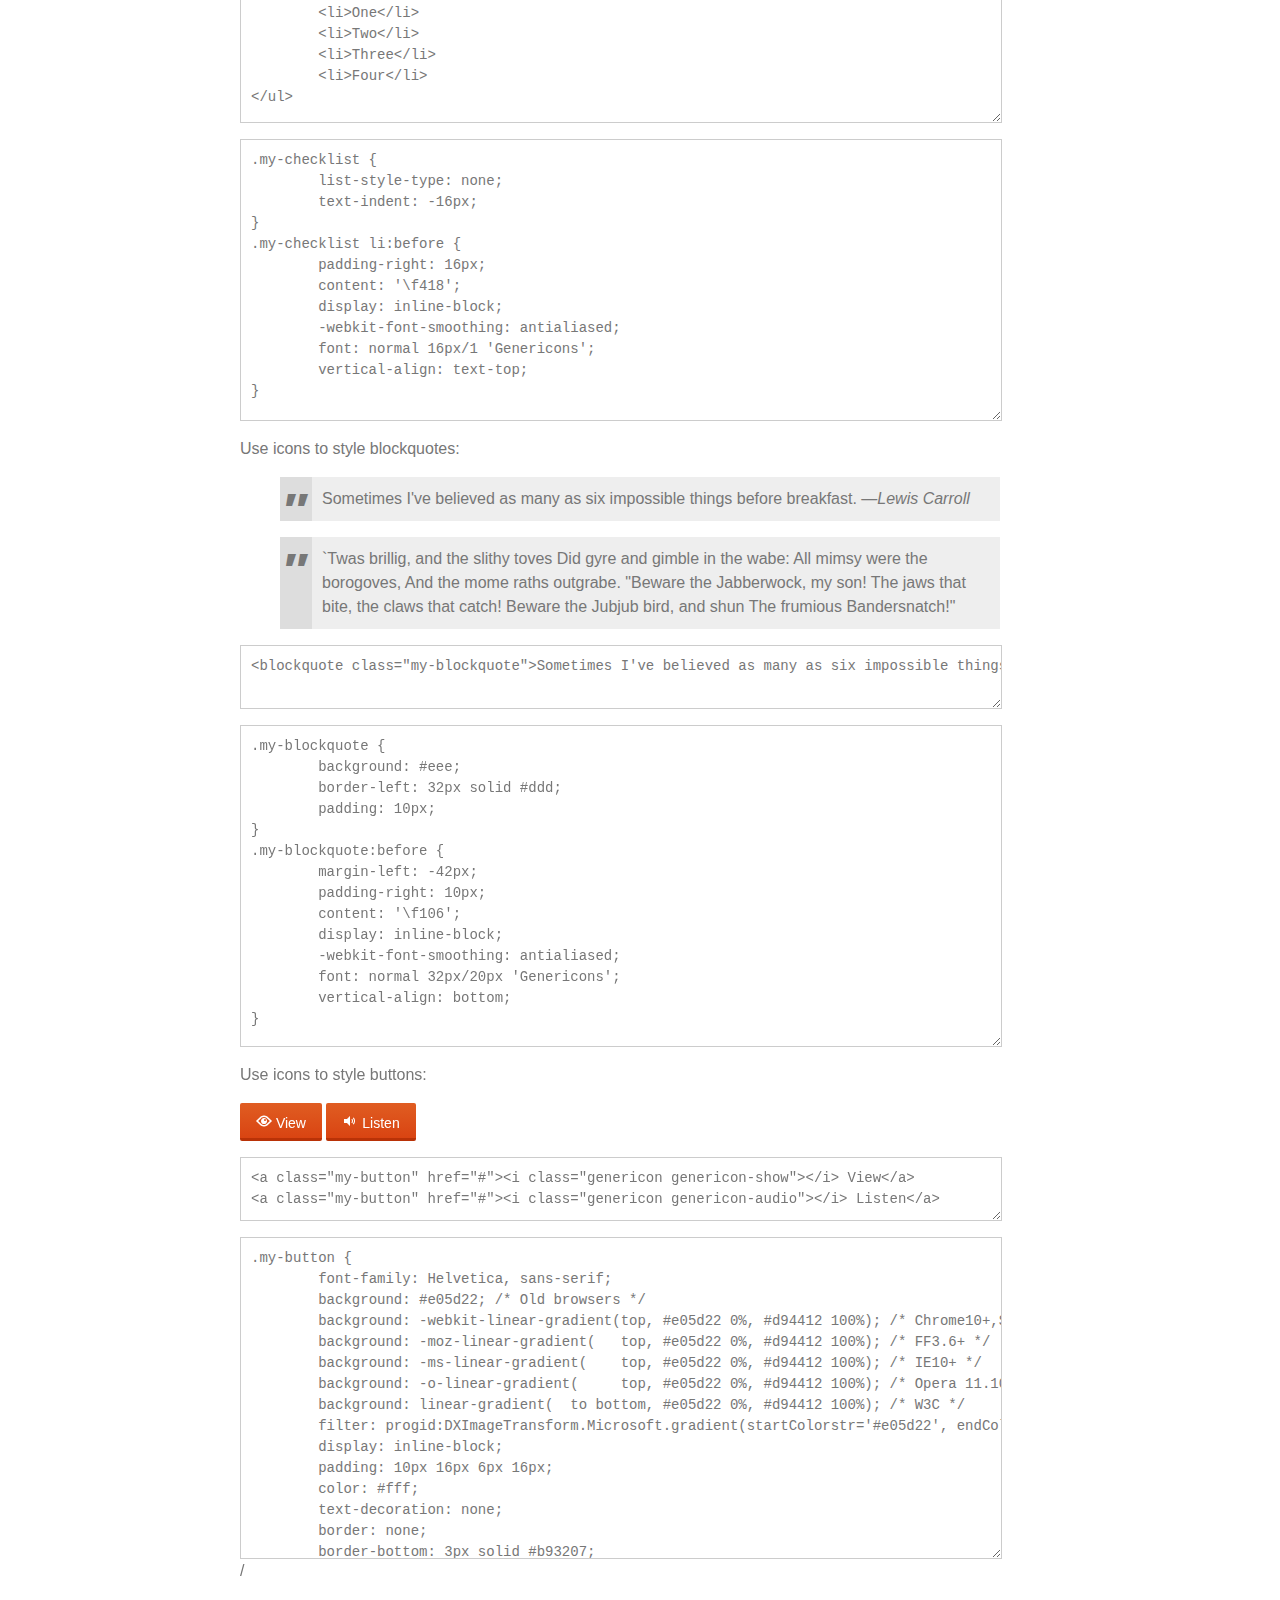
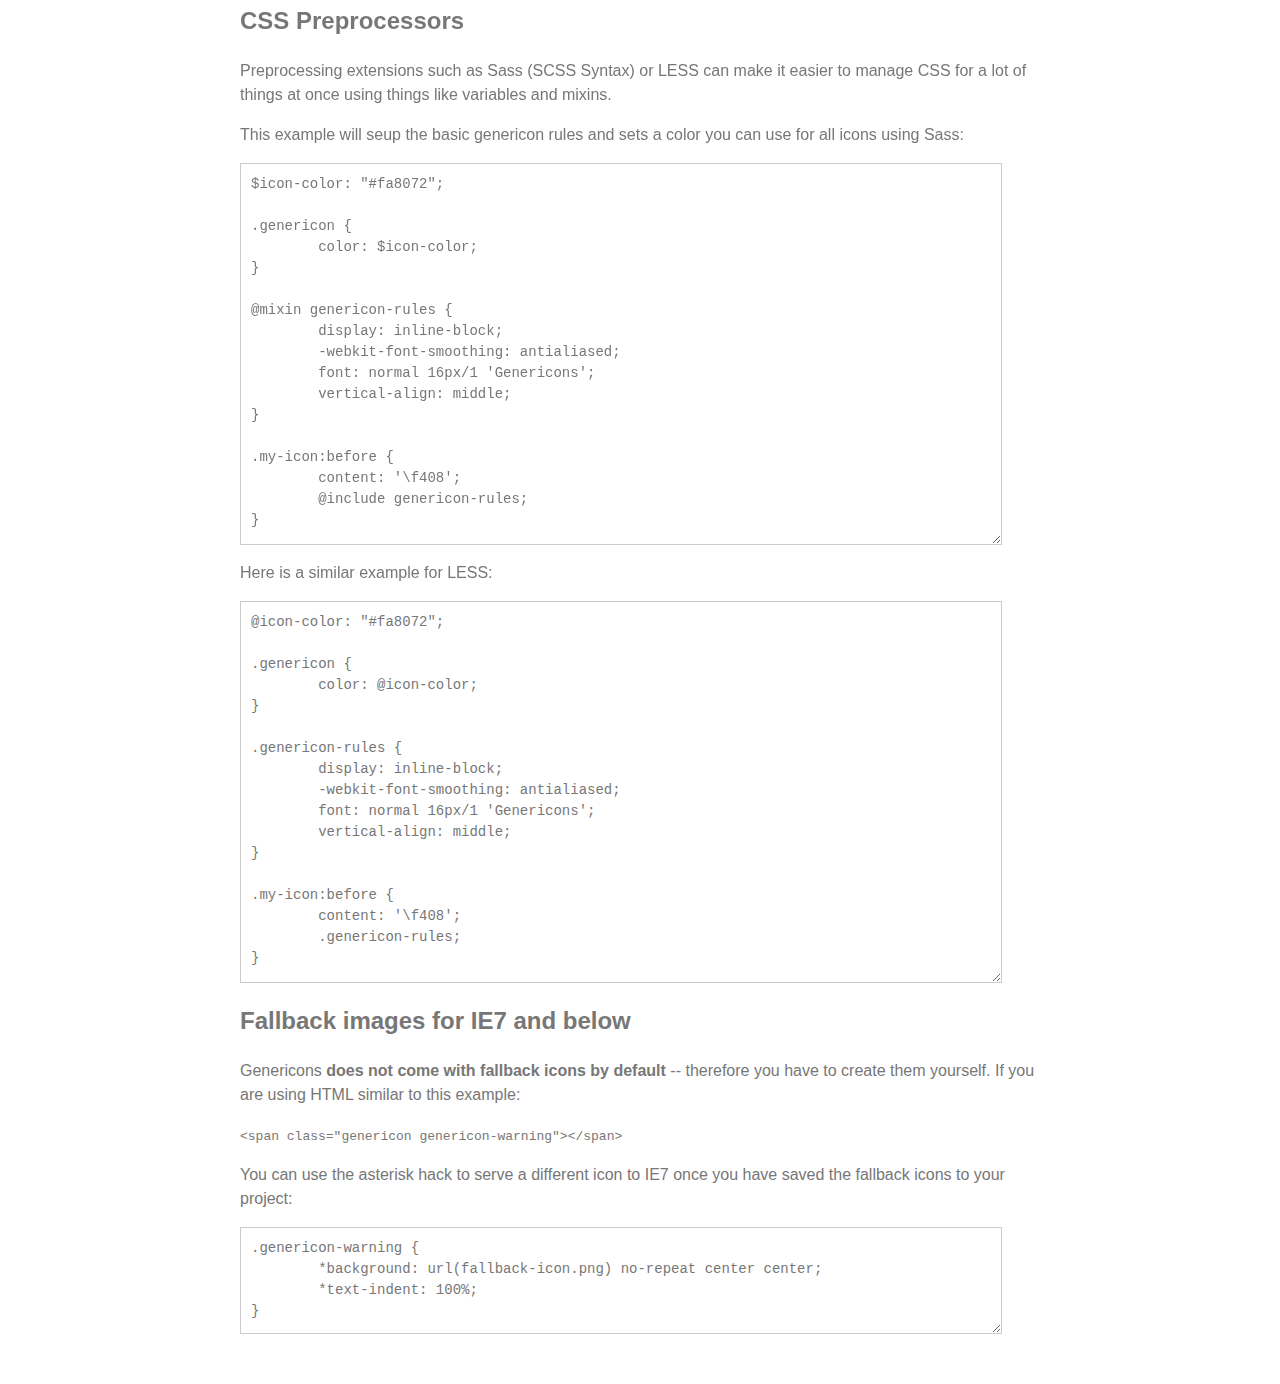
<file: wp-content/themes/twentyfourteen/genericons/example.html>
<!DOCTYPE html>
<html dir="ltr" lang="en">
<head>
<title>Genericons</title>
<link rel="stylesheet" href="genericons.css">
<style type="text/css">
body {
	font-family: sans-serif;
	line-height: 1.5;
	width: 800px;
	margin: 50px auto;
	color: #777;
	background: white;
}
.icons {
	overflow: hidden;
	padding: 10px 0;
}
.icons div {
	cursor: pointer;
	float: left;
	margin: 0 30px 30px 0;
}
.icons:hover div {
	background: #f7f7f7;
}
.code {
        display: block;
        font: 14px/1.5 monospace;
        width: 740px;
        white-space: pre;
        border: 1px solid #ccc;
        padding: 10px;
        color: #777;
        overflow: auto;
}
.my-icon:before {
	content: '\f408';
        display: inline-block;
        -webkit-font-smoothing: antialiased;
        font: normal 32px/1 'Genericons';
        vertical-align: middle;
}
/* For the Examples */
.my-checklist {
	list-style-type: none;
	text-indent: -16px;
}
.my-checklist li:before {
	padding-right: 16px;
	content: '\f418';
        display: inline-block;
        -webkit-font-smoothing: antialiased;
        font: normal 16px/1 'Genericons';
        vertical-align: text-top;
}
.my-blockquote {
	background: #eee;
	border-left: 32px solid #ddd;
	padding: 10px;
}
.my-blockquote:before {
	margin-left: -42px;
	padding-right: 10px;
        content: '\f106';
        display: inline-block;
        -webkit-font-smoothing: antialiased;
        font: normal 32px/20px 'Genericons';
        vertical-align: bottom;
}
.my-button {
	font-family: Helvetica, sans-serif;
	font-size: 14px;
	background: #e05d22; /* Old browsers */
	background: -webkit-linear-gradient(top, #e05d22 0%, #d94412 100%); /* Chrome10+,Safari5.1+ */
	background: -moz-linear-gradient(   top, #e05d22 0%, #d94412 100%); /* FF3.6+ */
	background: -ms-linear-gradient(    top, #e05d22 0%, #d94412 100%); /* IE10+ */
	background: -o-linear-gradient(     top, #e05d22 0%, #d94412 100%); /* Opera 11.10+ */
	background: linear-gradient(  to bottom, #e05d22 0%, #d94412 100%); /* W3C */
	filter: progid:DXImageTransform.Microsoft.gradient(startColorstr='#e05d22', endColorstr='#d94412', GradientType=0); /* IE6-9 */
	display: inline-block;
	padding: 10px 16px 4px 16px;
	color: #fff;
	text-decoration: none;
	border: none;
	border-bottom: 3px solid #b93207;
	border-radius: 2px;
}
.my-button:hover,
.my-button:focus {
	background: #ed6a31; /* Old browsers */
	background: -webkit-linear-gradient(top, #ed6a31 0%, #e55627 100%); /* Chrome10+,Safari5.1+ */
	background: -moz-linear-gradient(   top, #ed6a31 0%, #e55627 100%); /* FF3.6+ */
	background: -ms-linear-gradient(    top, #ed6a31 0%, #e55627 100%); /* IE10+ */
	background: -o-linear-gradient(     top, #ed6a31 0%, #e55627 100%); /* Opera 11.10+ */
	background: linear-gradient(  to bottom, #ed6a31 0%, #e55627 100%); /* W3C */
	filter: progid:DXImageTransform.Microsoft.gradient(startColorstr='#ed6a31', endColorstr='#e55627', GradientType=0); /* IE6-9 */
	outline: none;
}
.my-button:active {
	background: #d94412; /* Old browsers */
	background: -webkit-linear-gradient(top, #d94412 0%, #e05d22 100%); /* Chrome10+,Safari5.1+ */
	background: -moz-linear-gradient(   top, #d94412 0%, #e05d22 100%); /* FF3.6+ */
	background: -ms-linear-gradient(    top, #d94412 0%, #e05d22 100%); /* IE10+ */
	background: -o-linear-gradient(     top, #d94412 0%, #e05d22 100%); /* Opera 11.10+ */
	background: linear-gradient(  to bottom, #d94412 0%, #e05d22 100%); /* W3C */
	filter: progid:DXImageTransform.Microsoft.gradient(startColorstr='#d94412', endColorstr='#e05d22', GradientType=0); /* IE6-9 */
	border: none;
	border-top: 3px solid #b93207;
	padding: 6px 16px 7px 16px;
}
</style>
</head>
<body>

<div class="section">

	<h1>Genericons Usage</h1>

	<p>Copy the <strong>font</strong> folder and the <strong>genericons.css</strong> file together into your project. Link the CSS in your HTML:</p>

	<p><code>&lt;link href="path/to/genericons.css" rel="stylesheet"&gt;</code></p>

	<p>Drop in the following HTML with the name of the icon you want to display:</p>

	<p><code>&lt;div class="genericon genericon-standard"&gt;&lt;/div&gt;</code></p>

	<div class="icons">
	
		<!-- post formats -->
		<div alt="f100" class="genericon genericon-standard"></div>
		<div alt="f101" class="genericon genericon-aside"></div>
		<div alt="f102" class="genericon genericon-image"></div>
		<div alt="f103" class="genericon genericon-gallery"></div>
		<div alt="f104" class="genericon genericon-video"></div>
		<div alt="f105" class="genericon genericon-status"></div>
		<div alt="f106" class="genericon genericon-quote"></div>
		<div alt="f107" class="genericon genericon-link"></div>
		<div alt="f108" class="genericon genericon-chat"></div>
		<div alt="f109" class="genericon genericon-audio"></div>

		<!-- social icons -->
		<div alt="f200" class="genericon genericon-github"></div>
		<div alt="f201" class="genericon genericon-dribbble"></div>
		<div alt="f202" class="genericon genericon-twitter"></div>
		<div alt="f203" class="genericon genericon-facebook"></div>
		<div alt="f204" class="genericon genericon-facebook-alt"></div>
		<div alt="f205" class="genericon genericon-wordpress"></div>
		<div alt="f206" class="genericon genericon-googleplus"></div>
		<div alt="f207" class="genericon genericon-linkedin"></div>
		<div alt="f208" class="genericon genericon-linkedin-alt"></div>
		<div alt="f209" class="genericon genericon-pinterest"></div>
		<div alt="f210" class="genericon genericon-pinterest-alt"></div>
		<div alt="f211" class="genericon genericon-flickr"></div>
		<div alt="f212" class="genericon genericon-vimeo"></div>
		<div alt="f213" class="genericon genericon-youtube"></div>
		<div alt="f214" class="genericon genericon-tumblr"></div>
		<div alt="f215" class="genericon genericon-instagram"></div>
		<div alt="f216" class="genericon genericon-codepen"></div>
		<div alt="f217" class="genericon genericon-polldaddy"></div>
		<div alt="f218" class="genericon genericon-googleplus-alt"></div>
		<div alt="f219" class="genericon genericon-path"></div>
		<div alt="f220" class="genericon genericon-skype"></div>
		<div alt="f221" class="genericon genericon-digg"></div>
		<div alt="f222" class="genericon genericon-reddit"></div>
		<div alt="f223" class="genericon genericon-stumbleupon"></div>
		<div alt="f224" class="genericon genericon-pocket"></div>

		<!-- meta icons -->
		<div alt="f300" class="genericon genericon-comment"></div>
		<div alt="f301" class="genericon genericon-category"></div>
		<div alt="f302" class="genericon genericon-tag"></div>
		<div alt="f303" class="genericon genericon-time"></div>
		<div alt="f304" class="genericon genericon-user"></div>
		<div alt="f305" class="genericon genericon-day"></div>
		<div alt="f306" class="genericon genericon-week"></div>
		<div alt="f307" class="genericon genericon-month"></div>
		<div alt="f308" class="genericon genericon-pinned"></div>

		<!-- other icons -->
		<div alt="f400" class="genericon genericon-search"></div>
		<div alt="f401" class="genericon genericon-unzoom"></div>
		<div alt="f402" class="genericon genericon-zoom"></div>
		<div alt="f403" class="genericon genericon-show"></div>
		<div alt="f404" class="genericon genericon-hide"></div>
		<div alt="f405" class="genericon genericon-close"></div>
		<div alt="f406" class="genericon genericon-close-alt"></div>
		<div alt="f407" class="genericon genericon-trash"></div>
		<div alt="f408" class="genericon genericon-star"></div>
		<div alt="f409" class="genericon genericon-home"></div>
		<div alt="f410" class="genericon genericon-mail"></div>
		<div alt="f411" class="genericon genericon-edit"></div>
		<div alt="f412" class="genericon genericon-reply"></div>
		<div alt="f413" class="genericon genericon-feed"></div>
		<div alt="f414" class="genericon genericon-warning"></div>
		<div alt="f415" class="genericon genericon-share"></div>
		<div alt="f416" class="genericon genericon-attachment"></div>
		<div alt="f417" class="genericon genericon-location"></div>
		<div alt="f418" class="genericon genericon-checkmark"></div>
		<div alt="f419" class="genericon genericon-menu"></div>
		<div alt="f420" class="genericon genericon-refresh"></div>
		<div alt="f421" class="genericon genericon-minimize"></div>
		<div alt="f422" class="genericon genericon-maximize"></div>
		<div alt="f423" class="genericon genericon-404"></div>
		<div alt="f424" class="genericon genericon-spam"></div>
		<div alt="f425" class="genericon genericon-summary"></div>
		<div alt="f426" class="genericon genericon-cloud"></div>
		<div alt="f427" class="genericon genericon-key"></div>
		<div alt="f428" class="genericon genericon-dot"></div>
		<div alt="f429" class="genericon genericon-next"></div>
		<div alt="f430" class="genericon genericon-previous"></div>
		<div alt="f431" class="genericon genericon-expand"></div>
		<div alt="f432" class="genericon genericon-collapse"></div>
		<div alt="f433" class="genericon genericon-dropdown"></div>
		<div alt="f434" class="genericon genericon-dropdown-left"></div>
		<div alt="f435" class="genericon genericon-top"></div>
		<div alt="f436" class="genericon genericon-draggable"></div>
		<div alt="f437" class="genericon genericon-phone"></div>
		<div alt="f438" class="genericon genericon-send-to-phone"></div>
		<div alt="f439" class="genericon genericon-plugin"></div>
		<div alt="f440" class="genericon genericon-cloud-download"></div>
		<div alt="f441" class="genericon genericon-cloud-upload"></div>
		<div alt="f442" class="genericon genericon-external"></div>
		<div alt="f443" class="genericon genericon-document"></div>
		<div alt="f444" class="genericon genericon-book"></div>
		<div alt="f445" class="genericon genericon-cog"></div>
		<div alt="f446" class="genericon genericon-unapprove"></div>
		<div alt="f447" class="genericon genericon-cart"></div>
		<div alt="f448" class="genericon genericon-pause"></div>
		<div alt="f449" class="genericon genericon-stop"></div>
		<div alt="f450" class="genericon genericon-skip-back"></div>
		<div alt="f451" class="genericon genericon-skip-ahead"></div>
		<div alt="f452" class="genericon genericon-play"></div>
		<div alt="f453" class="genericon genericon-tablet"></div>
		<div alt="f454" class="genericon genericon-send-to-tablet"></div>
		<div alt="f455" class="genericon genericon-info"></div>
		<div alt="f456" class="genericon genericon-notice"></div>
		<div alt="f457" class="genericon genericon-help"></div>
		<div alt="f458" class="genericon genericon-fastforward"></div>
		<div alt="f459" class="genericon genericon-rewind"></div>
		<div alt="f460" class="genericon genericon-portfolio"></div>
		<div alt="f461" class="genericon genericon-heart"></div>
		<div alt="f462" class="genericon genericon-code"></div>
		<div alt="f463" class="genericon genericon-subscribe"></div>
		<div alt="f464" class="genericon genericon-unsubscribe"></div>
		<div alt="f465" class="genericon genericon-subscribed"></div>
		<div alt="f466" class="genericon genericon-reply-alt"></div>
		<div alt="f467" class="genericon genericon-reply-single"></div>
		<div alt="f468" class="genericon genericon-flag"></div>
		<div alt="f469" class="genericon genericon-print"></div>
		<div alt="f470" class="genericon genericon-lock"></div>
		<div alt="f471" class="genericon genericon-bold"></div>
		<div alt="f472" class="genericon genericon-italic"></div>
		<div alt="f473" class="genericon genericon-picture"></div>

		<!-- generic shapes -->
		<div alt="f500" class="genericon genericon-uparrow"></div>
		<div alt="f501" class="genericon genericon-rightarrow"></div>
		<div alt="f502" class="genericon genericon-downarrow"></div>
		<div alt="f503" class="genericon genericon-leftarrow"></div>

	</div>

	<p>If you want to insert an icon manually using the <code>:before</code> selector, you can setup CSS rules like the following example. <strong>Make sure to set the size to a multiple of 16px</strong> or the icons could end up looking fuzzy:</p>

<p><textarea class="code" style="min-height: 150px;" onclick="select();">.my-icon:before {
	content: '\f408';
        display: inline-block;
        -webkit-font-smoothing: antialiased;
        font: normal 32px/1 'Genericons';
        vertical-align: middle;
}</textarea></p>

	<p>Add a matching class to your HTML:</p>

	<p><code>&lt;div class="my-icon"&gt;You're a Star!&lt;/div&gt;</code></p>

	<p>Here's the result: <span class="my-icon">You're a Star!</span></p>

	<h2>Examples</h2>

	<p>Turn every icon a <span style="color: #fa8072;">Salmon</span> color:</p>

<p><textarea class="code" style="min-height: 70px" onclick="select();">
.genericon {
	color: #fa8072;
}</textarea></p>

	<p>Or turn the stars <span style="color: #ffd700;">Gold</span>:</p>

<p><textarea class="code" style="min-height: 70px" onclick="select();">
.genericon-star {
	color: #fa8072;
}</textarea></p>

	<p>Use icons for bulleted lists:</p>

	<ul class="my-checklist">
		<li>One</li>
		<li>Two</li>
		<li>Three</li>
		<li>Four</li>
	</ul>

<p><textarea class="code" style="min-height: 130px" onclick="select();">
<ul class="my-checklist">
	<li>One</li>
	<li>Two</li>
	<li>Three</li>
	<li>Four</li>
</ul></textarea></p>

<p><textarea class="code" style="min-height: 260px;" onclick="select();">
.my-checklist {
	list-style-type: none;
	text-indent: -16px;
}
.my-checklist li:before {
	padding-right: 16px;
	content: '\f418';
        display: inline-block;
        -webkit-font-smoothing: antialiased;
        font: normal 16px/1 'Genericons';
        vertical-align: text-top;
}</textarea></p>

	<p>Use icons to style blockquotes:</p>

	<blockquote class="my-blockquote">Sometimes I've believed as many as six impossible things before breakfast. &mdash;<em>Lewis Carroll</em></blockquote>
	<blockquote class="my-blockquote">`Twas brillig, and the slithy toves Did gyre and gimble in the wabe: All mimsy were the borogoves, And the mome raths outgrabe. "Beware the Jabberwock, my son!  The jaws that bite, the claws that catch!  Beware the Jubjub bird, and shun The frumious Bandersnatch!"</blockquote>

<p><textarea class="code" style="min-height: 40px;" onclick="select();"><blockquote class="my-blockquote">Sometimes I've believed as many as six impossible things before breakfast. &mdash;<em>Lewis Carroll</em></blockquote></textarea></p>

<p><textarea class="code" style="min-height: 300px;" onclick="select();">
.my-blockquote {
	background: #eee;
	border-left: 32px solid #ddd;
	padding: 10px;
}
.my-blockquote:before {
	margin-left: -42px;
	padding-right: 10px;
        content: '\f106';
        display: inline-block;
        -webkit-font-smoothing: antialiased;
        font: normal 32px/20px 'Genericons';
        vertical-align: bottom;
} </textarea></p>

	<p>Use icons to style buttons:</p>

	<a class="my-button" href="javascript:void()"><i class="genericon genericon-show"></i> View</a>
	<a class="my-button" href="javascript:void()"><i class="genericon genericon-audio"></i> Listen</a>

<p><textarea class="code" style="min-height: 40px;" onclick="select();"><a class="my-button" href="#"><i class="genericon genericon-show"></i> View</a>
<a class="my-button" href="#"><i class="genericon genericon-audio"></i> Listen</a></textarea></p>

<p><textarea class="code" style="min-height: 300px;" onclick="select();">
.my-button {
	font-family: Helvetica, sans-serif;
	background: #e05d22; /* Old browsers */
	background: -webkit-linear-gradient(top, #e05d22 0%, #d94412 100%); /* Chrome10+,Safari5.1+ */
	background: -moz-linear-gradient(   top, #e05d22 0%, #d94412 100%); /* FF3.6+ */
	background: -ms-linear-gradient(    top, #e05d22 0%, #d94412 100%); /* IE10+ */
	background: -o-linear-gradient(     top, #e05d22 0%, #d94412 100%); /* Opera 11.10+ */
	background: linear-gradient(  to bottom, #e05d22 0%, #d94412 100%); /* W3C */
	filter: progid:DXImageTransform.Microsoft.gradient(startColorstr='#e05d22', endColorstr='#d94412', GradientType=0); /* IE6-9 */
	display: inline-block;
	padding: 10px 16px 6px 16px;
	color: #fff;
	text-decoration: none;
	border: none;
	border-bottom: 3px solid #b93207;
	border-radius: 2px;
}

.my-button:hover,
.my-button:focus {
	background: #ed6a31; /* Old browsers */
	background: -webkit-linear-gradient(top, #ed6a31 0%, #e55627 100%); /* Chrome10+,Safari5.1+ */
	background: -moz-linear-gradient(   top, #ed6a31 0%, #e55627 100%); /* FF3.6+ */
	background: -ms-linear-gradient(    top, #ed6a31 0%, #e55627 100%); /* IE10+ */
	background: -o-linear-gradient(     top, #ed6a31 0%, #e55627 100%); /* Opera 11.10+ */
	background: linear-gradient(  to bottom, #ed6a31 0%, #e55627 100%); /* W3C */
	filter: progid:DXImageTransform.Microsoft.gradient(startColorstr='#ed6a31', endColorstr='#e55627', GradientType=0); /* IE6-9 */
	outline: none;
}

.my-button:active {
	background: #d94412; /* Old browsers */
	background: -webkit-linear-gradient(top, #d94412 0%, #e05d22 100%); /* Chrome10+,Safari5.1+ */
	background: -moz-linear-gradient(   top, #d94412 0%, #e05d22 100%); /* FF3.6+ */
	background: -ms-linear-gradient(    top, #d94412 0%, #e05d22 100%); /* IE10+ */
	background: -o-linear-gradient(     top, #d94412 0%, #e05d22 100%); /* Opera 11.10+ */
	background: linear-gradient(  to bottom, #d94412 0%, #e05d22 100%); /* W3C */
	filter: progid:DXImageTransform.Microsoft.gradient(startColorstr='#d94412', endColorstr='#e05d22', GradientType=0); /* IE6-9 */
	border: none;
	border-top: 3px solid #b93207;
	padding: 6px 16px 10px 16px;
}</textarea>/</p>

	<h2>CSS Preprocessors</h2>

	<p>Preprocessing extensions such as Sass (SCSS Syntax) or LESS</a> can make it easier to manage CSS for a lot of things at once using things like variables and mixins.</p>

	<p>This example will seup the basic genericon rules and sets a color you can use for all icons using Sass:</p>

<p><textarea class="code" style="min-height: 360px;" onclick="select();">$icon-color: "#fa8072";

.genericon {
        color: $icon-color;
}

@mixin genericon-rules {
        display: inline-block;
        -webkit-font-smoothing: antialiased;
        font: normal 16px/1 'Genericons';
        vertical-align: middle;
}

.my-icon:before {
	content: '\f408';
        @include genericon-rules;
}</textarea></p>

	<p>Here is a similar example for LESS:</p>

<p><textarea class="code" style="min-height: 360px;" onclick="select();">@icon-color: "#fa8072";

.genericon {
        color: @icon-color;
}

.genericon-rules {
        display: inline-block;
        -webkit-font-smoothing: antialiased;
        font: normal 16px/1 'Genericons';
        vertical-align: middle;
}

.my-icon:before {
	content: '\f408';
        .genericon-rules;
}</textarea></p>

	<h2>Fallback images for IE7 and below</h2>

	<p>Genericons <strong>does not come with fallback icons by default</strong> -- therefore you have to create them yourself. If you are using HTML similar to this example:

	<p><code>&lt;span class="genericon genericon-warning"&gt;&lt;/span&gt;</code></p>

	<p>You can use the asterisk hack to serve a different icon to IE7 once you have saved the fallback icons to your project:</p>

<textarea class="code" style="min-height: 85px;" onclick="select();">.genericon-warning {
        *background: url(fallback-icon.png) no-repeat center center;
        *text-indent: 100%;
}</textarea>

</div>

</body>
</html>
</file>
<file: wp-admin/css/install.css>
html {
	background: #f1f1f1;
	margin: 0 20px;
}

body {
	background: #fff;
	color: #444;
	font-family: "Open Sans", sans-serif;
	margin: 140px auto 25px;
	padding: 20px 20px 10px 20px;
	max-width: 700px;
	-webkit-font-smoothing: subpixel-antialiased;
	-webkit-box-shadow: 0 1px 3px rgba(0,0,0,0.13);
	box-shadow: 0 1px 3px rgba(0,0,0,0.13);
}

a {
	color: #0074a2;
	text-decoration: none;
}

a:hover {
	color: #2ea2cc;
}

h1 {
	border-bottom: 1px solid #dedede;
	clear: both;
	color: #666;
	font-size: 24px;
	margin: 30px 0;
	padding: 0;
	padding-bottom: 7px;
	font-weight: normal;
}

h2 {
	font-size: 16px;
}

p, li, dd, dt {
	padding-bottom: 2px;
	font-size: 14px;
	line-height: 1.5;
}

code, .code {
	font-family: Consolas, Monaco, monospace;
}

ul, ol, dl {
	padding: 5px 5px 5px 22px;
}

a img {
	border:0
}
abbr {
	border: 0;
	font-variant: normal;
}
#logo {
	margin: 6px 0 14px 0;
	border-bottom: none;
	text-align:center
}
#logo a {
	background-image: url(../images/w-logo-blue.png?ver=20131202);
	background-image: none, url(../images/wordpress-logo.svg?ver=20131107);
	-webkit-background-size: 80px 80px;
	background-size: 80px 80px;
	background-position: center top;
	background-repeat: no-repeat;
	color: #999;
	height: 80px;
	font-size: 20px;
	font-weight: normal;
	line-height: 1.3em;
	margin: -130px auto 25px;
	padding: 0;
	text-decoration: none;
	width: 80px;
	text-indent: -9999px;
	outline: none;
	overflow: hidden;
	display: block;
}
.step {
	margin: 20px 0 15px;
}
.step, th {
	text-align: left;
	padding: 0;
}
.step .button-large {
	font-size: 14px;
}
textarea {
	border: 1px solid #dfdfdf;
	font-family: "Open Sans", sans-serif;
	width: 100%;
	-webkit-box-sizing: border-box;
	-moz-box-sizing: border-box;
	box-sizing: border-box;
}

.form-table {
	border-collapse: collapse;
	margin-top: 1em;
	width: 100%;
}

.form-table td {
	margin-bottom: 9px;
	padding: 10px 20px 10px 0;
	border-bottom: 8px solid #fff;
	font-size: 14px;
	vertical-align: top
}

.form-table th {
	font-size: 14px;
	text-align: left;
	padding: 16px 20px 10px 0;
	width: 140px;
	vertical-align: top;
}

.form-table code {
	line-height: 18px;
	font-size: 14px;
}

.form-table p {
	margin: 4px 0 0 0;
	font-size: 11px;
}

.form-table input {
	line-height: 20px;
	font-size: 15px;
	padding: 3px 5px;
	border: 1px solid #ddd;
	-webkit-box-shadow: inset 0 1px 2px rgba(0,0,0,0.07);
	box-shadow: inset 0 1px 2px rgba(0,0,0,0.07);
}

input,
submit {
	font-family: "Open Sans", sans-serif;
}

.form-table input[type=text],
.form-table input[type=password] {
	width: 206px;
}

.form-table th p {
	font-weight: normal;
}

.form-table.install-success td {
	vertical-align: middle;
	padding: 16px 20px 10px 0;
}

.form-table.install-success td p {
	margin: 0;
	font-size: 14px;
}

.form-table.install-success td code {
	margin: 0;
	font-size: 18px;
}

#error-page {
	margin-top: 50px;
}

#error-page p {
	font-size: 14px;
	line-height: 18px;
	margin: 25px 0 20px;
}

#error-page code, .code {
	font-family: Consolas, Monaco, monospace;
}

#pass-strength-result {
	background-color: #eee;
	border-color: #ddd !important;
	border-style: solid;
	border-width: 1px;
	margin: 5px 5px 5px 0;
	padding: 5px;
	text-align: center;
	width: 200px;
	display: none;
}

#pass-strength-result.bad {
	background-color: #ffb78c;
	border-color: #ff853c !important;
}

#pass-strength-result.good {
	background-color: #ffec8b;
	border-color: #ffcc00 !important;
}

#pass-strength-result.short {
	background-color: #ffa0a0;
	border-color: #f04040 !important;
}

#pass-strength-result.strong {
	background-color: #c3ff88;
	border-color: #8dff1c !important;
}

.message {
	border: 1px solid #c00;
	padding: 0.5em 0.7em;
	margin: 5px 0 15px;
	background-color: #ffebe8;
}

/* @noflip */
#dbname,
#uname,
#pwd,
#dbhost,
#prefix,
#user_login,
#admin_email,
#pass1,
#pass2 {
	direction: ltr;
}


/* localization */
body.rtl,
.rtl textarea,
.rtl input,
.rtl submit {
	font-family: Tahoma, sans-serif;
}

:lang(he-il) body.rtl,
:lang(he-il) .rtl textarea,
:lang(he-il) .rtl input,
:lang(he-il) .rtl submit {
	font-family: Arial, sans-serif;
}

@media only screen and (max-width: 799px) {
	body {
		margin-top: 115px;
	}
	#logo a {
		margin: -125px auto 30px;
	}
}

@media screen and ( max-width: 782px ) {

	.form-table {
		margin-top: 0;
	}

	.form-table th,
	.form-table td {
		display: block;
		width: auto;
		vertical-align: middle;
	}

	.form-table th {
		padding: 20px 0 0;
	}

	.form-table td {
		padding: 5px 0;
		border: 0;
		margin: 0;
	}

	textarea,
	input {
		font-size: 16px;
	}

	.form-table td input[type="text"],
	.form-table td input[type="password"],
	.form-table td select,
	.form-table td textarea,
	.form-table span.description {
		width: 100%;
		font-size: 16px;
		line-height: 1.5;
		padding: 7px 10px;
		display: block;
		max-width: none;
		-webkit-box-sizing: border-box;
		-moz-box-sizing: border-box;
		box-sizing: border-box;
	}

}
</file>
<file: html/css/style.css>
@charset "utf-8";
/* CSS Document */
@import url(http://fonts.googleapis.com/css?family=Roboto:400,900italic,900,700italic,700,500italic,500,400italic,300italic,300,100italic,100);
/*font-family: 'Roboto', sans-serif;*/
/* 	-----------------------------------------------------
	------------------- General Styles ------------------
	----------------------------------------------------- */
article, aside, details, figcaption, figure, footer, header, hgroup, menu, nav, section, main {display:block;}
	
* {margin:0; padding:0; outline: none;}
html, body, div, span, applet, object, iframe, h1, h2, h3, h4, h5, h6, p, blockquote, pre, a, abbr, acronym, address, big, cite, code, del, dfn, em, font, img, ins, kbd, q, s, samp, small, strike, strong, sub, sup, tt, var, b, u, i, center, dl, dt, dd, ol, ul, li, fieldset, form, label, legend, table, caption, tbody, tfoot, thead, tr, th, td {margin:0; padding:0; border:0; outline:0; font-size:100%; background-color:transparent;}

blockquote, q {quotes:none;}
blockquote:before, blockquote:after, q:before, q:after {content:''; content:none;}
:focus {outline:0;}
ins {text-decoration:none;}
del {text-decoration:line-through;}
table {border-collapse:collapse; border-spacing:0;}
a, a:hover, a:active, a:focus {outline:none; outline-style:none; outline-width:0;}

img {margin:0; padding:0; outline-style:none; outline-width:0;}

@-webkit-viewport { width: device-width; }
@-moz-viewport { width: device-width; }
@-ms-viewport { width: device-width; }
@-o-viewport { width: device-width; }
@viewport { width: device-width; }

body {margin:0; padding:0; font-family: 'Roboto', sans-serif; color:#000000; -webkit-text-size-adjust: 100%; -ms-text-size-adjust: 100%; text-size-adjust: 100%; font-size:100%;}

.clr {font-size:0; height:0; line-height:0; clear:both;}
.left {margin:0; padding:0; width:auto; height:auto; float:left;}
.right {margin:0; padding:0; width:auto; height:auto; float:right;}

.clearfix:before, .clearfix:after {content:"."; display:block; height:0; overflow:hidden;}
.clearfix:after {clear:both}
.clearfix {zoom:1}

/* 	-----------------------------------------------------
	------------------- Header Styles -------------------
	----------------------------------------------------- */
	#header_section {margin:0 auto; padding:0; width:100%; height:auto; background-color:#FFFFFF; border-bottom:4px solid #bdbebd;}
		
		#header_section header {margin:0 auto; padding:0; max-width:1100px; height:126px; position:relative;}
			
		#header_section header figure {position:absolute; left:0; top:0; z-index:99; width:452px; height:104px; padding:34px 0 0 12px; background:#FFF url(../images/logo-box.png) no-repeat top;}
		#header_section header figure img {z-index:999; position:relative; display:block;}
		
		#header_section header aside {float:right; padding:18px 0;}
		#header_section header aside .callbox {float:left; font-family: 'Roboto', sans-serif; font-size:18px; font-weight:300; line-height:20px; color:#005f2a; padding:5px;}
		#header_section header aside .dashbox {float:left; font-family: 'Roboto', sans-serif; font-size:18px; font-weight:300; line-height:20px; color:#005f2a; padding:5px;}
		#header_section header aside .callbox a {color:#005f2a; text-decoration:none;}
		#header_section header aside .socialbox {float:left; padding:3px 10px;}
		#header_section header aside .socialbox ul {margin:0; padding:0; list-style:none;}
		#header_section header aside .socialbox ul li {margin:0; padding:0; display:inline; width:20px; height:20px;}
				
		#header_section header aside .logbox {float:left; background-color:#005f2a; border-radius:5px; padding:5px; height:20px; font-family: 'Roboto', sans-serif; font-size:14px; font-weight:400; line-height:20px; color:#FFFFFF;}
		#header_section header aside .logbox a {color:#FFF; text-decoration:none; padding:0 5px;}
		
			
/* 	-----------------------------------------------------
	----------------- Navigation Styles -----------------
	----------------------------------------------------- */
	#navigation_section {margin:-64px auto 0 auto; padding:0; width:100%; height:auto; background:url(../images/nav-bg.png) no-repeat center; position:relative; z-index:99;}

		#navigation_section nav {margin:0 auto; padding:7px 0; max-width:1100px; height:50px;}				
						
			#nav {margin:0; padding:0; list-style:none; float:right;}
			#nav li {margin:0 0 0 12px; padding:0; float:left; font-family: 'Roboto', sans-serif; font-size:16px; font-weight:400; line-height:50px; color:#FFFFFF; text-transform:uppercase; text-shadow:1px 1px #000000; position:relative;}
			#nav li a {color:#FFFFFF; text-decoration:none; display:block; white-space:nowrap; padding:0 12px;}
			#nav li a:hover {color:#FFFFFF; background-color:#004424;}
			#nav li.selected > a {color:#FFFFFF; background:#004424 url(../images/nav-select.png) no-repeat bottom;}
			#nav li:hover > a {color:#FFFFFF; background-color:#004424;}
						
			#nav ul {position:absolute; left:0; top:50px; display:none; background:#004424; padding:0; margin:0; list-style:none;}
			#nav ul li {float:none; margin:0; padding:0; font-family: 'Roboto', sans-serif; font-size:16px; font-weight:400; line-height:24px; color:#FFFFFF;}
			#nav li:hover > ul {display: inline; z-index:100;}
			#nav ul li a {display:block; padding:6px 12px; color:#FFFFFF;}
			#nav ul li a:hover, #nav ul li a.select {color:#FFFFFF; background:none; background-color:#006837;}
			#nav li ul li ul {position: absolute; top:-1px; left:100%; display: none;}
			
			.tinynav { display:none;}
			#navigation_section nav select {margin:0; padding:0 4%; width:100%; height:58px; background:url(../images/arrow-dn.png) no-repeat right; border:none; font-family: 'Roboto', sans-serif; font-size:16px; font-weight:400; line-height:50px; color:#FFFFFF;}
			#navigation_section nav option {color:#FFFFFF !important; padding:2% 4%; background-color:#004424;}	
	
		

/* 	-----------------------------------------------------
	------------------- Banner Styles -------------------
	----------------------------------------------------- */
	#banner_section {margin:0 auto; padding:0; width:100%; height:auto; border-bottom:4px solid #8cc63e;}

		#banner_section section {margin:0 auto; padding:0; max-width:1300px; height:auto; position:relative;}
			

/* 	-----------------------------------------------------
	------------------ Content Styles -------------------
	----------------------------------------------------- */
	#content_section {margin:0 auto; padding:0; width:100%; height:auto;}
			
		#content_section h1 {font-family: 'Roboto', sans-serif; font-size:48px; font-weight:400; line-height:50px; color:#006837; padding:15px 0;}
		#content_section h2 {font-family: 'Roboto', sans-serif; font-size:36px; font-weight:400; line-height:40px; color:#006837; text-transform:uppercase; padding:15px 0;}
		#content_section h3 {font-family: 'Roboto', sans-serif; font-size:28px; font-weight:400; line-height:30px; color:#006837; padding:10px 0;}
		#content_section h4 {font-family: 'Roboto', sans-serif; font-size:24px; font-weight:400; line-height:26px; color:#006837; padding:10px 0;}
		#content_section h4 a {color:#006837; text-decoration:none;}
		#content_section h5 {font-family: 'Roboto', sans-serif; font-size:18px; font-weight:700; line-height:20px; color:#006634; padding:10px 0;}
		
		#content_section p {font-family: 'Roboto', sans-serif; font-size:14px; font-weight:400; line-height:20px; color:#646564; padding:10px 0;}
		#content_section p em {font-size:16px;}
		
		#content_section .section01 {background:url(../images/green-graphic.png) repeat top;}
		#content_section .section01 section {margin:0 auto; padding:20px 0; max-width:1140px; height:auto;}
		#content_section .section01 section .content_box {width:340px; float:left; margin:10px 20px;}
		#content_section .section01 section .content_box hgroup {min-height:50px;}
		#content_section .section01 section .content_box figure {padding:7px; background-color:#4d936f;}
		#content_section .section01 section .content_box figure img {display:block;}
		#content_section .section01 section .content_box article {padding:5px 0;}
		#content_section .section01 section .content_box article .left {max-width:260px;}
		#content_section .section01 section .content_box article .right {padding:10px 15px; max-width:40px;}
		#content_section .section01 section .content_box article p {color:#FFF;}
		#content_section .section01 section .content_box aside {}
		
		#content_section .section01 section .content_box h2 {font-weight:100 !important; color:#FFF; padding:0; text-transform:none;}
		
		#content_section .section02 {background:#FFFFFF; text-align:center;}
		#content_section .section02 section {margin:0 auto; padding:50px; max-width:1020px; height:auto;}
		#content_section .section03 {background:#8cc63e; text-align:center;}
		#content_section .section03 section {margin:0 auto; padding:30px 0; max-width:1120px; height:auto;}
		#content_section .section03 section h1 {color:#FFF; padding:0 0 15px 0;}
		#content_section .section03 section p {color:#00401d;}
		.viewgallery {margin:10px auto; width:224px; height:38px; background-color:#005f2a; border-radius:5px; font-family: 'Roboto', sans-serif; font-size:16px; font-weight:400; line-height:38px; color:#FFFFFF; text-align:center;}
		.viewgallery a {color:#FFF; text-decoration:none; display:block;}
		
		#content_section .section03 section ul {margin:0; padding:0; list-style:none;}
		#content_section .section03 section ul li {margin:10px; padding:0 0 16px 0; width:260px; height:240px; background:url(../images/shadow2.png) no-repeat bottom; float:left;}
		#content_section .section03 section ul li figure {padding:15px; width:230px; height:210px; background-color:#ddeec5;}
			
		#content_section .section04 {background:#FFFFFF url(../images/green-graphic02.png) repeat-x top;}
		#content_section .section04 section {margin:0 auto; padding:50px 0; max-width:1100px; height:auto;}
		
		.info_box {width:36%; float:right;}
		.form_box {width:56%; float:left; border-right:1px solid #dadada; padding:10px 4% 10px 0;}

		.form_box label {margin:3px 0; padding:0; width:27%; height:auto; float:left; font-family: 'Roboto', sans-serif; font-size:14px; font-weight:400; line-height:35px; color:#343535;}
		
		.form_box input[type="text"] {margin:3px 0; padding:9px 2%; width:68%; height:auto; float:right; background-color:#fafafa; background-position:initial initial; background-repeat:initial initial; border:1px solid #FFFFFF; border-bottom-left-radius:4px; border-bottom-right-radius:4px; border-top-left-radius:4px;  border-top-right-radius:4px; box-shadow:rgba(0, 0, 0, 0.2) 0 2px 5px inset, rgba(0, 0, 0, 0.2) 0 1px 1px; font-family: 'Roboto', sans-serif; -webkit-appearance:none;}
		.form_box input[type="text"]:focus {border:1px solid #239e51;}
		
		.form_box input[type="password"] {margin:3px 0; padding:9px 2%; width:68%; height:auto; float:right; background-color:#fafafa; background-position:initial initial; background-repeat:initial initial; border:1px solid #FFFFFF; border-bottom-left-radius:4px; border-bottom-right-radius:4px; border-top-left-radius:4px;  border-top-right-radius:4px; box-shadow:rgba(0, 0, 0, 0.2) 0 2px 5px inset, rgba(0, 0, 0, 0.2) 0 1px 1px; font-family: 'Roboto', sans-serif; -webkit-appearance:none;}
		.form_box input[type="password"]:focus {border:1px solid #239e51;}
		
		.form_box select {margin:3px 0; padding:8px 2%; width:72.3%; height:37px; float:right; background-color:#fafafa; background-position:initial initial;  background-repeat:initial initial; border:1px solid #FFFFFF; border-bottom-left-radius:4px; border-bottom-right-radius:4px; border-top-left-radius:4px; border-top-right-radius:4px; box-shadow:rgba(0, 0, 0, 0.2) 0 2px 5px inset, rgba(0, 0, 0, 0.2) 0 1px 1px; font-family: 'Roboto', sans-serif; -webkit-appearance:none;}
		.form_box select option {padding:2px 4%;}
		.form_box select:focus {border:1px solid #239e51;}
		
		.form_box textarea {margin:3px 0; padding:9px 2%; width:68%; height:80px; float:right; background-color:#fafafa; background-position:initial initial;  background-repeat:initial initial; border:1px solid #FFFFFF; border-bottom-left-radius:4px; border-bottom-right-radius:4px; border-top-left-radius:4px;  border-top-right-radius:4px; box-shadow:rgba(0, 0, 0, 0.2) 0 2px 5px inset, rgba(0, 0, 0, 0.2) 0 1px 1px; overflow:auto; resize:none; font-family: 'Roboto', sans-serif; -webkit-appearance:none;} 
		.form_box textarea:focus {border:1px solid #239e51;}
		
		.form_box input[type="submit"] {margin:6px 0; padding:9px 15px; width:auto; height:48px; float:right; background-color:#005f2a; background-position:initial initial; background-repeat:initial initial; border:1px solid #005f2a; border-bottom-left-radius:4px; border-bottom-right-radius:4px; border-top-left-radius:4px; border-top-right-radius:4px; box-shadow:rgba(0, 0, 0, 0.2) 0 2px 5px inset, rgba(0, 0, 0, 0.2) 0 1px 1px; border:none; font-family: 'Roboto', sans-serif; font-size:20px; font-weight:700; line-height:normal; color:#FFFFFF; text-transform:uppercase; cursor:pointer; -webkit-appearance:none;}
		
		
		ul#gallery {margin:0 0 0 -20px; padding:0; list-style:none;}
		ul#gallery li {margin:10px 0 10px 20px; padding:0 0 16px 0; width:260px; height:auto; background:url(../images/shadow2.png) no-repeat bottom; float:left;}
		ul#gallery li figure {padding:15px; width:230px; height:210px; background-color:#ddeec5;}
		ul#gallery li article {width:260px; padding-bottom:15px; background-color:#ddeec5; text-align:center; font-family: 'Roboto', sans-serif; font-size:18px; font-weight:700; line-height:20px; color:#005f2a;}
		ul#gallery li article a {color:#005f2a; text-decoration:none;}
		
		
		#process_banner {}
		#process_banner .left {width:400px;}
		#process_banner .left ul {margin:0; padding:0; list-style:none;}
		#process_banner .left ul li {margin:32px 0; padding:0; font-family: 'Roboto', sans-serif; font-size:24px; font-weight:400; line-height:50px; color:#FFFFFF; text-shadow:1px 1px #000000;}
		#process_banner .left ul li a {color:#FFF; text-decoration:none; display:block; padding:7px 0 7px 70px; background:url(../images/banner-li.png) no-repeat left;} 
		#process_banner .right {width:700px;}
		
		.plan_box {padding:15px 0;}
		.plan_box h2 {background-color:#98da3f; padding:10px 20px !important;} 
		.plan_box .left_section {width:400px; float:left; padding:20px 0;}
		.plan_box .right_section {width:620px; float:right; padding:20px 0;}
		
		ol.labels-list {list-style-type: none; list-style-type: decimal !ie; /*IE 7- hack*/ margin: 10px 0; margin-left: 1em; padding: 0; counter-reset: li-counter;}
		ol.labels-list > li {position: relative; margin-bottom: 1.5em; padding: 1.5em; background-color: #eaffcf;}
		ol.labels-list > li:before {position: absolute; top: -0.3em; left: -0.5em; width: 1.8em; height: 1.2em; font-size: 2em; line-height: 1.2; font-weight: bold; text-align: center; color: #FFFFFF; background-color: #006837; transform: rotate(-20deg); -ms-transform: rotate(-20deg); -webkit-transform: rotate(-20deg); z-index: 99; overflow: hidden; content: counter(li-counter); counter-increment: li-counter;	border-radius:6px;}
		
		
		
		
		
		
		
		
		
		
		
		
			
/* 	-----------------------------------------------------
	------------------- Footer Styles -------------------
	----------------------------------------------------- */
	#footer_section {margin:0 auto; padding:0; width:100%; height:auto; background:#FFFFFF; border-top:3px solid #005f2a; border-bottom:5px solid #005f2a;}
						
		#footer_section footer {margin:0 auto; padding:0; max-width:1100px; height:auto; text-align:center;}
		
			#footer_section footer .section01 {padding:15px 0;}
			#footer_section footer .section01 ul {margin:0; padding:0; list-style:none; text-align:center;}
			#footer_section footer .section01 ul li {margin:0x; padding:0; display:inline; font-family: 'Roboto', sans-serif; font-size:16px; font-weight:400; line-height:20px; color:#005f2a; text-transform:uppercase;}
			#footer_section footer .section01 ul li a {color:#005f2a; text-decoration:none; display:inline-block; white-space:nowrap; padding:0 15px;}
			#footer_section footer .section01 ul li a:hover {color:#000000;}
			#footer_section footer .section01 ul li a.active {color:#000000;}

			#footer_section footer .section02 {}
			#footer_section footer .section02 img {display:inline-block;}
			#footer_section footer .section03 {padding:10px 0;}
			#footer_section footer .section03 ul {margin:0; padding:0; list-style:none;}
			#footer_section footer .section03 ul li {margin:0; padding:0; display:inline; font-family: 'Roboto', sans-serif; font-size:14px; font-weight:300; line-height:20px; color:#363636; text-transform:uppercase;}
			#footer_section footer .section03 ul li span {padding:0 10px;}
			#footer_section footer .section03 ul li a {color:#363636; text-decoration:none;}
			
			#footer_section footer .section04 {margin:0 auto; width:170px; height:38px; background-color:#005f2a; border-radius:5px; font-family: 'Roboto', sans-serif; font-size:16px; font-weight:400; line-height:38px; color:#FFFFFF; text-align:center;}
			#footer_section footer .section05 {padding:10px 0; font-family: 'Roboto', sans-serif; font-size:11px; font-weight:400; line-height:15px; color:#363636;}
			#footer_section footer .section05 a {color:#363636; text-decoration:none;}
			#footer_section footer .section05 a:hover {color:#004323; text-decoration:none;}
			
			#footer_section footer .section06 {padding:10px 0;}

.left_panel {
	background-color:#8CC63E;
	float:left;
	padding:34px 15px 15px;
	width:260px;
	margin-top:-10px;
}
.left_panel .left_box {
	margin-bottom:20px;
}
.left_panel .left_box h4 {
	color: #FFF !important;
    font-family: 'Roboto',sans-serif;
    font-size: 20px !important;
	text-align:center;
	background:url(../images/floor_name_bg.jpg) repeat-y center center;
	border-radius:5px;
}
.left_box .imageshadow {
	background: url(../images/shadow2.png) no-repeat center bottom;
    height: 240px;
    padding: 0 0 16px;
    width: 260px;
}
.left_box .imageshadow figure {
	background-color: #DDEEC5;
    height: 210px;
    padding: 15px;
    width: 230px;
}
.rigth_panel {
	width:780px;
	padding:0 0 0 30px;
	float:left;
}
.floor_box {
	float:left;
	width:260px;
	height:235px;
	margin:10px 10px;
	background-color:#EAFFCF;
	padding:15px;
}
.floor_box .image {
	width:260px;
	height:180px;
	display:table-cell;
	vertical-align:middle;
	background-color:#FFF;
}
.floor_box .image img {
	max-width:260px;
	max-height:180px;
}
.floor_box .floor_name {
	text-align:center;
	color: #FFF;
    font-family: 'Roboto',sans-serif;
    font-size: 16px;
	background:url(../images/green-graphic.png) repeat center top;
	padding:10px 0;
	margin:10px 0 0 0;
}
.rigth_panel .flexslider {
	border:solid 10px #EAFFCF;
	box-shadow:none;
	border-radius:0;
}

.testi_box{
	width: 94%;
float: left;
clear: both;
background: #fff;
box-shadow: 0 0 5px #E7E7E7;
padding: 20px 2%;
border: 1px solid #ccc;	
}
.testi_box iframe{
	float:left;	
}
.testi_box .text_part{
	width:440px;
	float:right;	
}
.testi_box .text_part h4{
	font-family: 'Roboto', sans-serif;
	font-size: 24px;
	font-weight: 400;
	line-height: 26px;
	color: #006837;
	padding: 10px 0;	
}
</file>
<file: html/css/responsive.css>
@media only screen and (max-width:760px) {
img {max-width:100%; height:auto;}

/* 	-----------------------------------------------------
	------------------- Header Styles -------------------
	----------------------------------------------------- */
	#header_section header {padding:4%; width:92%; height:auto; background:url(../images/logo-box.png) no-repeat top;}
	#header_section header figure {position:inherit; left:auto; top:auto; width:100%; height:auto; text-align:center; margin:0; padding:10px 0; background:none;}
	#header_section header aside {width:100%;}
	#header_section header aside .callbox {width:100%; text-align:center; padding:0;}
	#header_section header aside .dashbox {display:none;}
	#header_section header aside .socialbox {width:100%; text-align:center; padding:10px 0;}
	#header_section header aside .logbox {width:100%; text-align:center; padding:5px 0;}
	
/* 	-----------------------------------------------------
	----------------- Navigation Styles -----------------
	----------------------------------------------------- */
	#navigation_section {margin:0 auto; padding:0; width:100%; height:auto; background:none; }
	#navigation_section nav {background-color:#006837; border:7px solid #8cc63e; border-width:7px 0;}
		
	.tinynav {display: block;}
	#nav {display: none;}
			
/* 	-----------------------------------------------------
	------------------- Banner Styles -------------------
	----------------------------------------------------- */
	#banner_section section {width:100%; padding:0;}
	
	.nivo-caption {bottom:0px !important; left:0px !important; padding:2% !important; width:96% !important;}
	.nivo-caption h1 {font-size:26px !important; line-height:20px !important;}
	.nivo-caption h1 span {font-size:12px !important;}

/* 	-----------------------------------------------------
	------------------ Content Styles -------------------
	----------------------------------------------------- */
	
	#content_section .section01 section .content_box {width:92%; margin:4%;}
	#content_section .section01 section .content_box article .left {max-width:220px;}
	
	#content_section .section02 section {width:92%; padding:4%;}
	
	#content_section .section03 section {width:92%; padding:4%;}
	#content_section .section04 section {width:92%; padding:50px 4%;}
	
	.info_box {width:100%; text-align:center;}
	.form_box {width:100%; border-right:none; padding:10px 0 10px 0;}
	
	.form_box label {width:100%; margin:0;}
	.form_box input[type="text"] {width:95%; margin:0;}
	.form_box textarea {width:95%; margin:0;}
	.form_box select {width:100%; margin:0;}
	
	ul#gallery {margin:0px; padding:0; list-style:none;}
	ul#gallery li {margin:10px auto; padding:0 0 16px 0; width:232px; height:auto; background:url(../images/shadow2.png) no-repeat bottom; float:none;}
	ul#gallery li figure {padding:15px; width:202px; height:180px; background-color:#ddeec5;}
	ul#gallery li article {width:232px; padding-bottom:15px; background-color:#ddeec5; text-align:center; font-family: 'Roboto', sans-serif; font-size:18px; font-weight:700; line-height:20px; color:#005f2a;}
	ul#gallery li article a {color:#005f2a; text-decoration:none;}
	
			
/* 	-----------------------------------------------------
	------------------- Footer Styles -------------------
	----------------------------------------------------- */
	
}

@media only screen and (min-width:480px) and (max-width:760px){
	
}

@media only screen and (min-width:760px) and (max-width:1000px) {
img {max-width:100%; height:auto;}

/* 	-----------------------------------------------------
	------------------- Header Styles -------------------
	----------------------------------------------------- */
	#header_section {border-bottom-color:#FFF;}
	#header_section header aside {padding:4%; z-index:9999; position:relative;}

	
/* 	-----------------------------------------------------
	----------------- Navigation Styles -----------------
	----------------------------------------------------- */
	#navigation_section {margin:0 auto; padding:0; width:100%; height:auto; background:none; }
	#navigation_section nav {background-color:#006837; border:7px solid #8cc63e; border-width:7px 0; padding:0;}
		
	#nav {float:none;}
			
/* 	-----------------------------------------------------
	------------------- Banner Styles -------------------
	----------------------------------------------------- */
	#banner_section section {width:100%; padding:0;}
	
	.nivo-caption {bottom:50px !important; left:50px !important;}
	

/* 	-----------------------------------------------------
	------------------ Content Styles -------------------
	----------------------------------------------------- */
	
	#content_section .section01 section .content_box {width:29%; margin:2%;}
	#content_section .section01 section .content_box article .left {max-width:150px;}
	
	#content_section .section02 section {width:96%; padding:2%;}
	
	#content_section .section03 section {width:96%; padding:2%;}
	#content_section .section04 section {width:96%; padding:50px 2%;}
	
	#content_section h2 {font-size:26px !important; line-height:normal !important;}
	
	#content_section .section03 section ul li {margin:10px 54px;}
	
	ul#gallery {margin:0 0 0 -20px; padding:0; list-style:none;}
	ul#gallery li {margin:10px 0 10px 20px; padding:0 0 16px 0; width:232px; height:auto; background:url(../images/shadow2.png) no-repeat bottom; float:left;}
	ul#gallery li figure {padding:15px; width:202px; height:180px; background-color:#ddeec5;}
	ul#gallery li article {width:232px; padding-bottom:15px; background-color:#ddeec5; text-align:center; font-family: 'Roboto', sans-serif; font-size:18px; font-weight:700; line-height:20px; color:#005f2a;}
	ul#gallery li article a {color:#005f2a; text-decoration:none;}
	
			
/* 	-----------------------------------------------------
	------------------- Footer Styles -------------------
	----------------------------------------------------- */
	
		
}
</file>
<file: html/css/nivo-slider.css>
.nivoSlider {
	position: relative;
	width: 100%;
	height: auto;
	overflow: hidden;
}
.nivoSlider img {
	position: absolute;
	top: 0px;
	left: 0px;
	max-width: 100%;
	margin:0 !important;
	padding:0 !important;
}
.nivo-main-image {
	display: block !important;
	position: relative !important;
	width: 100% !important;
}
/* If an image is wrapped in a link */
.nivoSlider a.nivo-imageLink {
	position: absolute;
	top: 0px;
	left: 0px;
	width: 100%;
	height: 100%;
	border: 0;
	padding: 0;
	margin: 0;
	z-index: 6;
	display: none;
}
.nivoSlider a.nivo-imageLink img {
	display: block !important;
}
/* The slices and boxes in the Slider */
.nivo-slice {
	display: block;
	position: absolute;
	z-index: 5;
	height: 100%;
	top: 0;
}
.nivo-box {
	display: block;
	position: absolute;
	z-index: 5;
	overflow: hidden;
}
.nivo-box img {
	display: block;
}
/* Caption styles */
/* Caption styles */
.nivo-caption {
	position: absolute;
	bottom: 90px;
	left:10%;
	z-index: 8;
	overflow: hidden;
	display: none;
	width:auto;
	padding:10px 20px 30px 20px;
	background:rgba(255,255,255,0.7);
}
.nivo-caption h1 {
	font-family: 'Roboto', sans-serif;
	font-size: 72px;
	font-weight: normal;
	line-height: 44px;
	color: #599010;
	text-transform:uppercase;
}
.nivo-caption h1 span {display:block; font-size:24px; color:#005f2a;}
.nivo-html-caption {
	display: none;
}
/* Direction nav styles (e.g. Next & Prev) */
.nivo-directionNav a {
	position: absolute;
	z-index: 9;
	cursor: pointer;
	display: none;
}
/* Control nav styles (e.g. 1,2,3...) */
.nivo-controlNav {
	text-align: center;
}
.nivo-controlNav a {
	cursor: pointer;
}
.nivo-controlNav a.active {
	font-weight: bold;
}
.nivoSlider {
	position: relative;
	background: url(loading.gif) no-repeat 50% 50%;
}
.nivoSlider img {
	position: absolute;
	top: 0px;
	left: 0px;
	display: none;
}
.nivoSlider a {
	border: 0;
	display: block;
}
.nivo-controlNav {
	text-align: center;
	padding: 0;
	height: 8px;
	z-index: 999 !important;
	position:absolute;
	bottom:20px;
	right:20px;
}
.nivo-controlNav a {
	display: inline-block;
	width: 8px;
	height: 8px;
	background: url(../images/bullets.png) no-repeat 0 0;
	text-indent: -9999px;
	border: 0;
	margin: 0 3px;
}
.nivo-controlNav a.active {
	background-position: 0 -8px;
}
.nivo-directionNav a {
	display: block;
	width: 60px;
	height: 64px;
	background: url(../images/sprites.png) no-repeat 0 -470px;
	text-indent: -9999px;
	border: 0;
}
.theme-default:hover .nivo-directionNav a {
	opacity: 1;
}
a.nivo-nextNav {
	background-position: 0 -534px;
	right: 54px;
	bottom: 38px;
}
a.nivo-prevNav {
	right: 54px;
	bottom: 102px;
}
.nivo-caption {
	font-family: Helvetica, Arial, sans-serif;
}
.nivo-controlNav.nivo-thumbs-enabled {
	width: 100%;
}
.nivo-controlNav.nivo-thumbs-enabled a {
	width: auto;
	height: auto;
	background: none;
	margin-bottom: 5px;
}
.nivo-controlNav.nivo-thumbs-enabled img {
	display: block;
	width: 120px;
	height: auto;
}
</file>
<file: wp-content/themes/twentyfourteen/genericons/genericons.css>
/**

	Genericons Helper CSS

*/


/**
 * The font was graciously generated by Font Squirrel (http://www.fontsquirrel.com). We love those guys.
 */

@font-face {
    font-family: 'Genericons';
    src: url('font/genericons-regular-webfont.eot');
}

@font-face {
    font-family: 'Genericons';
    src: url([data-uri]) format('woff'),
         url('font/genericons-regular-webfont.ttf') format('truetype'),
         url('font/genericons-regular-webfont.svg#genericonsregular') format('svg');
    font-weight: normal;
    font-style: normal;
}


/**
 * All Genericons
 */

.genericon {
	display: inline-block;
	width: 16px;
	height: 16px;
	-webkit-font-smoothing: antialiased;
	font-size: 16px;
	line-height: 1;
	font-family: 'Genericons';
	text-decoration: inherit;
	font-weight: normal;
	font-style: normal;
	vertical-align: top;
}

/**
 * IE7 and IE6 hacks
 */

.genericon {
	*overflow: auto;
	*zoom: 1;
	*display: inline;
}

/**
 * Individual icons
 */

/* Post formats */
.genericon-standard:before {        content: '\f100'; }
.genericon-aside:before {           content: '\f101'; }
.genericon-image:before {           content: '\f102'; }
.genericon-gallery:before {         content: '\f103'; }
.genericon-video:before {           content: '\f104'; }
.genericon-status:before {          content: '\f105'; }
.genericon-quote:before {           content: '\f106'; }
.genericon-link:before {            content: '\f107'; }
.genericon-chat:before {            content: '\f108'; }
.genericon-audio:before {           content: '\f109'; }

/* Social icons */
.genericon-github:before {          content: '\f200'; }
.genericon-dribbble:before {        content: '\f201'; }
.genericon-twitter:before {         content: '\f202'; }
.genericon-facebook:before {        content: '\f203'; }
.genericon-facebook-alt:before {    content: '\f204'; }
.genericon-wordpress:before {       content: '\f205'; }
.genericon-googleplus:before {      content: '\f206'; }
.genericon-linkedin:before {        content: '\f207'; }
.genericon-linkedin-alt:before {    content: '\f208'; }
.genericon-pinterest:before {       content: '\f209'; }
.genericon-pinterest-alt:before {   content: '\f210'; }
.genericon-flickr:before {          content: '\f211'; }
.genericon-vimeo:before {           content: '\f212'; }
.genericon-youtube:before {         content: '\f213'; }
.genericon-tumblr:before {          content: '\f214'; }
.genericon-instagram:before {       content: '\f215'; }
.genericon-codepen:before {         content: '\f216'; }
.genericon-polldaddy:before {       content: '\f217'; }
.genericon-googleplus-alt:before {  content: '\f218'; }
.genericon-path:before {            content: '\f219'; }
.genericon-skype:before {           content: '\f220'; }
.genericon-digg:before {            content: '\f221'; }
.genericon-reddit:before {          content: '\f222'; }
.genericon-stumbleupon:before {     content: '\f223'; }
.genericon-pocket:before {          content: '\f224'; }

/* Meta icons */
.genericon-comment:before {         content: '\f300'; }
.genericon-category:before {        content: '\f301'; }
.genericon-tag:before {             content: '\f302'; }
.genericon-time:before {            content: '\f303'; }
.genericon-user:before {            content: '\f304'; }
.genericon-day:before {             content: '\f305'; }
.genericon-week:before {            content: '\f306'; }
.genericon-month:before {           content: '\f307'; }
.genericon-pinned:before {          content: '\f308'; }

/* Other icons */
.genericon-search:before {          content: '\f400'; }
.genericon-unzoom:before {          content: '\f401'; }
.genericon-zoom:before {            content: '\f402'; }
.genericon-show:before {            content: '\f403'; }
.genericon-hide:before {            content: '\f404'; }
.genericon-close:before {           content: '\f405'; }
.genericon-close-alt:before {       content: '\f406'; }
.genericon-trash:before {           content: '\f407'; }
.genericon-star:before {            content: '\f408'; }
.genericon-home:before {            content: '\f409'; }
.genericon-mail:before {            content: '\f410'; }
.genericon-edit:before {            content: '\f411'; }
.genericon-reply:before {           content: '\f412'; }
.genericon-feed:before {            content: '\f413'; }
.genericon-warning:before {         content: '\f414'; }
.genericon-share:before {           content: '\f415'; }
.genericon-attachment:before {      content: '\f416'; }
.genericon-location:before {        content: '\f417'; }
.genericon-checkmark:before {       content: '\f418'; }
.genericon-menu:before {            content: '\f419'; }
.genericon-refresh:before {         content: '\f420'; }
.genericon-minimize:before {        content: '\f421'; }
.genericon-maximize:before {        content: '\f422'; }
.genericon-404:before {             content: '\f423'; }
.genericon-spam:before {            content: '\f424'; }
.genericon-summary:before {         content: '\f425'; }
.genericon-cloud:before {           content: '\f426'; }
.genericon-key:before {             content: '\f427'; }
.genericon-dot:before {             content: '\f428'; }
.genericon-next:before {            content: '\f429'; }
.genericon-previous:before {        content: '\f430'; }
.genericon-expand:before {          content: '\f431'; }
.genericon-collapse:before {        content: '\f432'; }
.genericon-dropdown:before {        content: '\f433'; }
.genericon-dropdown-left:before {   content: '\f434'; }
.genericon-top:before {             content: '\f435'; }
.genericon-draggable:before {       content: '\f436'; }
.genericon-phone:before {           content: '\f437'; }
.genericon-send-to-phone:before {   content: '\f438'; }
.genericon-plugin:before {          content: '\f439'; }
.genericon-cloud-download:before {  content: '\f440'; }
.genericon-cloud-upload:before {    content: '\f441'; }
.genericon-external:before {        content: '\f442'; }
.genericon-document:before {        content: '\f443'; }
.genericon-book:before {            content: '\f444'; }
.genericon-cog:before {             content: '\f445'; }
.genericon-unapprove:before {       content: '\f446'; }
.genericon-cart:before {            content: '\f447'; }
.genericon-pause:before {           content: '\f448'; }
.genericon-stop:before {            content: '\f449'; }
.genericon-skip-back:before {       content: '\f450'; }
.genericon-skip-ahead:before {      content: '\f451'; }
.genericon-play:before {            content: '\f452'; }
.genericon-tablet:before {          content: '\f453'; }
.genericon-send-to-tablet:before {  content: '\f454'; }
.genericon-info:before {            content: '\f455'; }
.genericon-notice:before {          content: '\f456'; }
.genericon-help:before {            content: '\f457'; }
.genericon-fastforward:before {     content: '\f458'; }
.genericon-rewind:before {          content: '\f459'; }
.genericon-portfolio:before {       content: '\f460'; }
.genericon-heart:before {           content: '\f461'; }
.genericon-code:before {            content: '\f462'; }
.genericon-subscribe:before {       content: '\f463'; }
.genericon-unsubscribe:before {     content: '\f464'; }
.genericon-subscribed:before {      content: '\f465'; }
.genericon-reply-alt:before {       content: '\f466'; }
.genericon-reply-single:before {    content: '\f467'; }
.genericon-flag:before {            content: '\f468'; }
.genericon-print:before {           content: '\f469'; }
.genericon-lock:before {            content: '\f470'; }
.genericon-bold:before {            content: '\f471'; }
.genericon-italic:before {          content: '\f472'; }
.genericon-picture:before {         content: '\f473'; }

/* Generic shapes */
.genericon-uparrow:before {         content: '\f500'; }
.genericon-rightarrow:before {      content: '\f501'; }
.genericon-downarrow:before {       content: '\f502'; }
.genericon-leftarrow:before {       content: '\f503'; }
</file>
